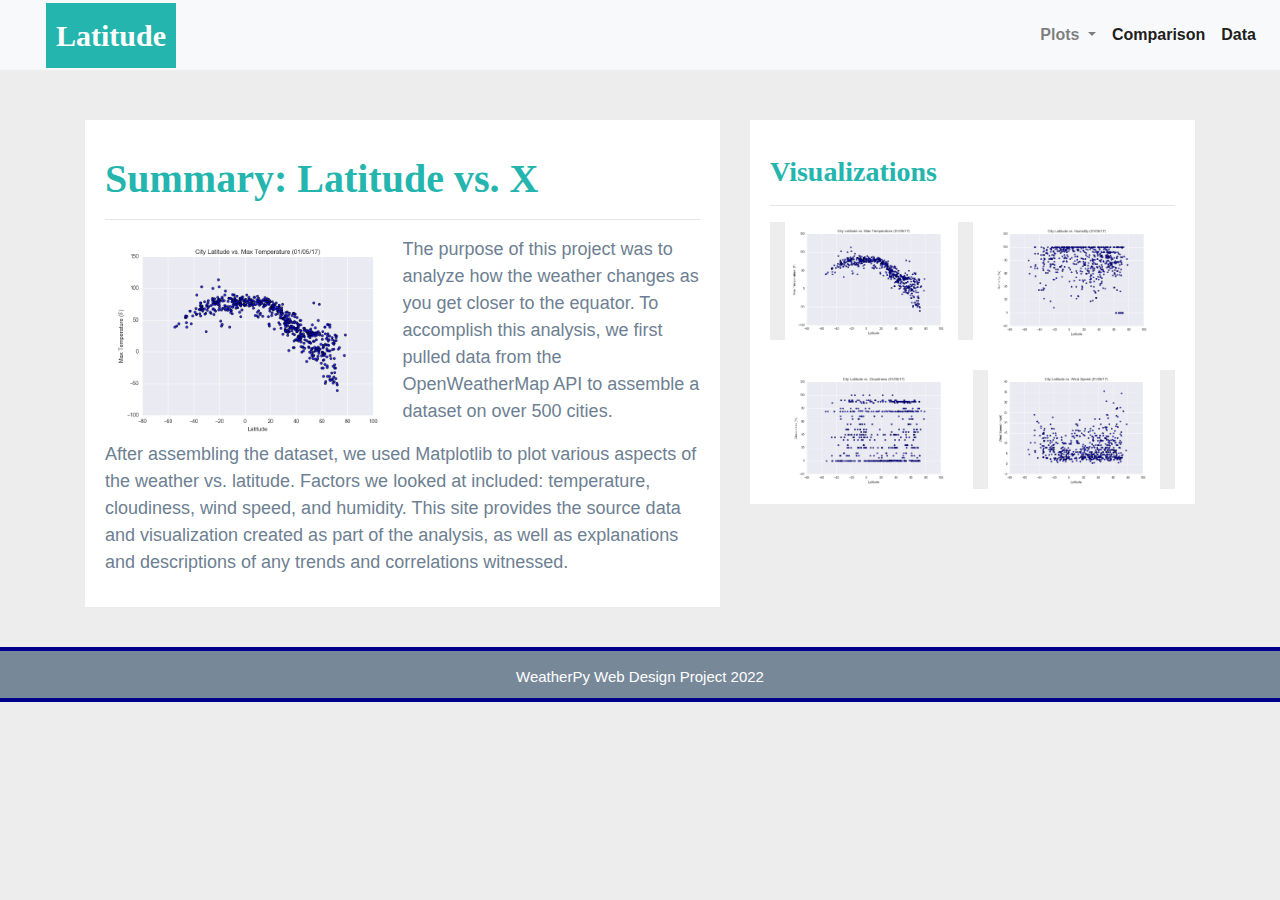
<file: index.html>
<!DOCTYPE html>
<html lang="en-us">

<head>
  <meta charset="UTF-8">
  <meta http-equiv="X-UA-Compatible" content="IE=edge">
  <title>Latitude Summary Landing page</title>

  <!-- To ensure proper rendering and touch zooming -->
  <meta name="viewport" content="width=device-width, initial-scale=1">
  <!-- Bootstrap CSS -->
  <link rel="stylesheet" href="https://stackpath.bootstrapcdn.com/bootstrap/4.5.2/css/bootstrap.min.css" integrity="sha384-JcKb8q3iqJ61gNV9KGb8thSsNjpSL0n8PARn9HuZOnIxN0hoP+VmmDGMN5t9UJ0Z" crossorigin="anonymous">
  <!-- stylesheet -->
  <link rel="stylesheet" type="text/css" medida="screen" href="style.css">
</head>

<body>
  <div class="navigation">
	<nav class="navbar navbar-expand-lg navbar-light bg-light">
      
        <a class="navbar-brand" href="#" style="background-color: #23B5AE;">Latitude</a>
		<button class="navbar-toggler" type="button" data-toggle="collapse" data-target="#navbarNavDropdown" aria-expanded="false" aria-controls="navbarDropDown" aria-label="Toggle navigation">
			<span class="navbar-toggler-icon"></span>
		</button> 
				
				<div class="collapse navbar-collapse " id="navbarNavDropdown">
					<ul class="navbar-nav ml-auto">
						<li class="nav-item dropdown">
							<a class="nav-link dropdown-toggle" href="#" id="navbarDropdownMenuLink" data-toggle="dropdown" aria-haspopup="true" aria-expanded="false">
								Plots
							</a>
							<div class="dropdown-menu" aria-labelledby="navbarDropdownMenuLink">
								<a class="dropdown-item" href="max_temperature.html">Max Temperature</a>
								<a class="dropdown-item" href="humidity.html">Humidity</a>
								<a class="dropdown-item" href="cloudiness.html">Cloudiness</a>
								<a class="dropdown-item" href="wind_speed.html">Wind Speed</a>
						   </div> 
						</li>

					    <li class="nav-item active">
							<a class="nav-link" href="comparison.html">Comparison</a>
					    </li>
					    <li class="nav-item active">
							<a class="nav-link" href="data.html">Data</a>
				   	    </li>
					</ul>
        		</div>
	
	</nav>
  </div>	
			
		<div class="container">	
			<div class="row">
				<div class="col-lg-7 col-md-12">
					<div class="box">
						<h1 class="title">Summary: Latitude vs. X</h1>
						<hr class="light">
						<img alt="Max Temperature Graph" src="assets/images/Fig1.png" class="visualization rounded float-left">
						<p>The purpose of this project was to analyze how the weather changes as you get closer to the equator. To accomplish this analysis, we first pulled data from the OpenWeatherMap API to assemble a dataset on over 500 cities.</p>
    					<p>After assembling the dataset, we used Matplotlib to plot various aspects of the weather vs. latitude. Factors we looked at included: temperature, cloudiness, wind speed, and humidity. This site provides the source data and visualization created as part of the analysis, as well as explanations and descriptions of any trends and correlations witnessed.</p>
					</div>
					
				</div>
				<div class="col-lg-5 col-md-12">
					<div class="box">
						<h3 class="title">Visualizations</h3>
						<hr class="light">
						<div class="container">
							<div class="row" style="padding-bottom: 30px;">
								<div class="col-6 temp">
                                    
									<a href="max_temperature.html"><img alt="Max Temperature Graph" src="assets/images/Fig1.png" class="image-fluid"></a>
                                    

								</div>
								
								<div class="col-6 humidity-wobble">
									<a href="humidity.html"><img alt="Humidity Graph" src="assets/images/Fig2.png" class="image-fluid"></a>
								</div>
								
							</div>
							<div class="row">
								<div class="col-6 humidity-wobble">
									<a href="cloudiness.html"><img alt="Cloudiness Graph" src="assets/images/Fig3.png" class="image-fluid"></a>
								</div>
								<div class="col-6 temp">
									<a href="wind_speed.html"><img alt="Wind Speed Graph" src="assets/images/Fig4.png" class="image-fluid"></a>
								</div>
							</div>
						</div>

					</div>
					
				</div>
			</div>
		</div>
	</div>
</div>

<footer>
  <div class="footer">WeatherPy Web Design Project 2022</div>
</footer>

<script
src="https://code.jquery.com/jquery-3.3.1.slim.min.js"
integrity="sha384-q8i/X+965DzO0rT7abK41JStQIAqVgRVzpbzo5smXKp4YfRvH+8abtTE1Pi6jizo"
crossorigin="anonymous"></script>

<script
src="https://cdnjs.cloudflare.com/ajax/libs/popper.js/1.14.7/umd/popper.min.js"
integrity="sha384-UO2eT0CpHqdSJQ6hJty5KVphtPhzWj9WO1clHTMGa3JDZwrnQq4sF86dIHNDz0W1"
crossorigin="anonymous"></script>

<script
src="https://stackpath.bootstrapcdn.com/bootstrap/4.3.1/js/bootstrap.min.js"
integrity="sha384-JjSmVgyd0p3pXB1rRibZUAYoIIy6OrQ6VrjIEaFf/nJGzIxFDsf4x0xIM+B07jRM"
crossorigin="anonymous"></script>

  
</body>

</html>
</file>
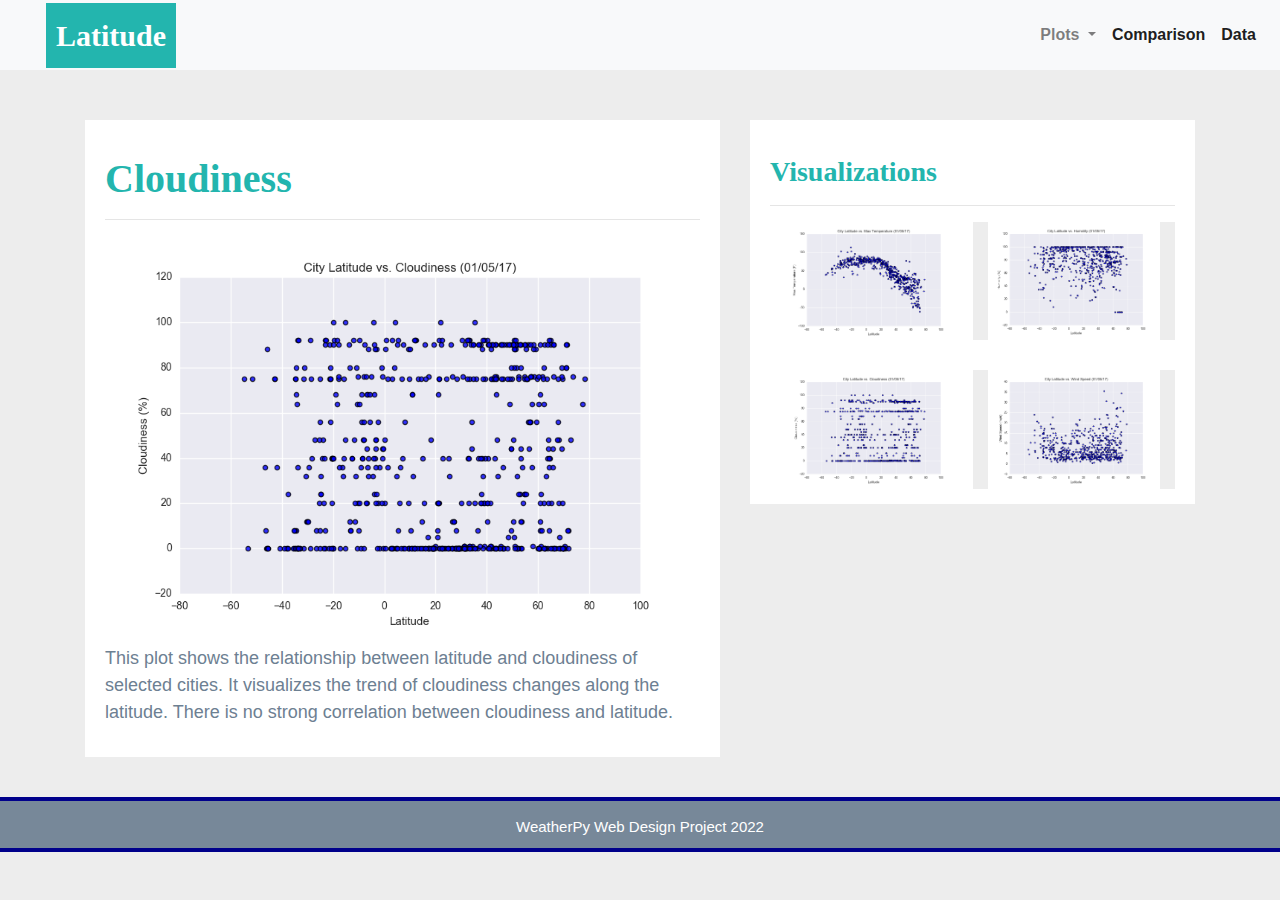
<file: cloudiness.html>
<!DOCTYPE html>
<html lang="en-us">

<head>
  <meta charset="UTF-8">
  <meta http-equiv="X-UA-Compatible" content="IE=edge">
  <title>Cloudiness</title>
  <!-- To ensure proper rendering and touch zooming -->
  <meta name="viewport" content="width=device-width, initial-scale=1">
  <!-- Bring in Bootstrap CSS -->
  <link rel="stylesheet" href="https://stackpath.bootstrapcdn.com/bootstrap/4.5.2/css/bootstrap.min.css" integrity="sha384-JcKb8q3iqJ61gNV9KGb8thSsNjpSL0n8PARn9HuZOnIxN0hoP+VmmDGMN5t9UJ0Z" crossorigin="anonymous">
  <!-- Bring in my stylesheet -->
  <link rel="stylesheet" type="text/css" media="screen" href="style.css">
</head>

<body>
  <div class="navigation">
		<nav class="navbar navbar-expand-lg navbar-light bg-light">
        <a class="navbar-brand" href="index.html" style="background-color: #23B5AE;">Latitude</a>
			<button class="navbar-toggler" type="button" data-toggle="collapse" data-target="#navbarNavDropdown" aria-expanded="false" aria-controls="navbarDropDown" aria-label="Toggle navigation">
				<span class="navbar-toggler-icon"></span>
			</button> 
				
				<div class="collapse navbar-collapse" id="navbarNavDropdown">
					<ul class="navbar-nav ml-auto">
						<li class="nav-item dropdown">
							 <a class="nav-link dropdown-toggle" href="#" id="navbarDropdownMenuLink" data-toggle="dropdown" aria-haspopup="true" aria-expanded="false">
								Plots
							</a>
							<div class="dropdown-menu" aria-labelledby="navbarDropdownMenuLink">
								<a class="dropdown-item" href="max_temperature.html">Max Temperature</a>
								<a class="dropdown-item" href="humidity.html">Humidity</a>
								<a class="dropdown-item" href="#">Cloudiness</a>
								<a class="dropdown-item" href="wind_speed.html">Wind Speed</a>
						   </div> 
						</li>

					    <li class="nav-item active">
							<a class="nav-link" href="comparison.html">Comparison</a>
					    </li>
					    <li class="nav-item active">
							<a class="nav-link" href="data.html">Data</a>
				   	    </li>
					</ul>
      			</div>
		</nav>
    </div>	
			
		<div class="container">	
			<div class="row">
				<div class="col-lg-7 col-md-12">
					<div class="box">
						<h1 class="title">Cloudiness</h1>
						<hr class="light">
						<img alt="Cloudiness Graph" src="assets/images/Fig3.png">
						<p>This plot shows the relationship between latitude and cloudiness of selected cities. It visualizes the trend of cloudiness changes along the latitude. There is no strong correlation between cloudiness and latitude.</p>
    				</div>
					
				</div>
				<div class="col-lg-5 col-md-12">
					<div class="box">
						<h3 class="title">Visualizations</h3>
						<hr class="light">
						<div class="container">
							<div class="row" style="padding-bottom: 30px;">
								<div class="col-6 humidity-wobble">
									<a href="max_temperature.html"><img alt="Max Temperature Graph" src="assets/images/Fig1.png" class="image-fluid"></a>
								</div>
								<div class="col-6 temp">
									<a href="humidity.html"><img alt="Humidity Graph" src="assets/images/Fig2.png" class="image-fluid"></a>
								</div>
							</div>
							<div class="row">
								<div class="col-6 humidity-wobble">
									<a href="#"><img alt="Cloudiness Graph" src="assets/images/Fig3.png" class="image-active"></a>
								</div>
								<div class="col-6 temp">
									<a href="wind_speed.html"><img alt="Wind Speed Graph" src="assets/images/Fig4.png" class="image-fluid"></a>
								</div>
							</div>
						</div>

					</div>
					
				</div>
			</div>
		</div>
	</div>
</div>

<footer>
	<div class="footer">WeatherPy Web Design Project 2022</div>
</footer>

<script
src="https://code.jquery.com/jquery-3.3.1.slim.min.js"
integrity="sha384-q8i/X+965DzO0rT7abK41JStQIAqVgRVzpbzo5smXKp4YfRvH+8abtTE1Pi6jizo"
crossorigin="anonymous"></script>

<script
src="https://cdnjs.cloudflare.com/ajax/libs/popper.js/1.14.7/umd/popper.min.js"
integrity="sha384-UO2eT0CpHqdSJQ6hJty5KVphtPhzWj9WO1clHTMGa3JDZwrnQq4sF86dIHNDz0W1"
crossorigin="anonymous"></script>

<script
src="https://stackpath.bootstrapcdn.com/bootstrap/4.3.1/js/bootstrap.min.js"
integrity="sha384-JjSmVgyd0p3pXB1rRibZUAYoIIy6OrQ6VrjIEaFf/nJGzIxFDsf4x0xIM+B07jRM"
crossorigin="anonymous"></script>

</body>

</html>
</file>
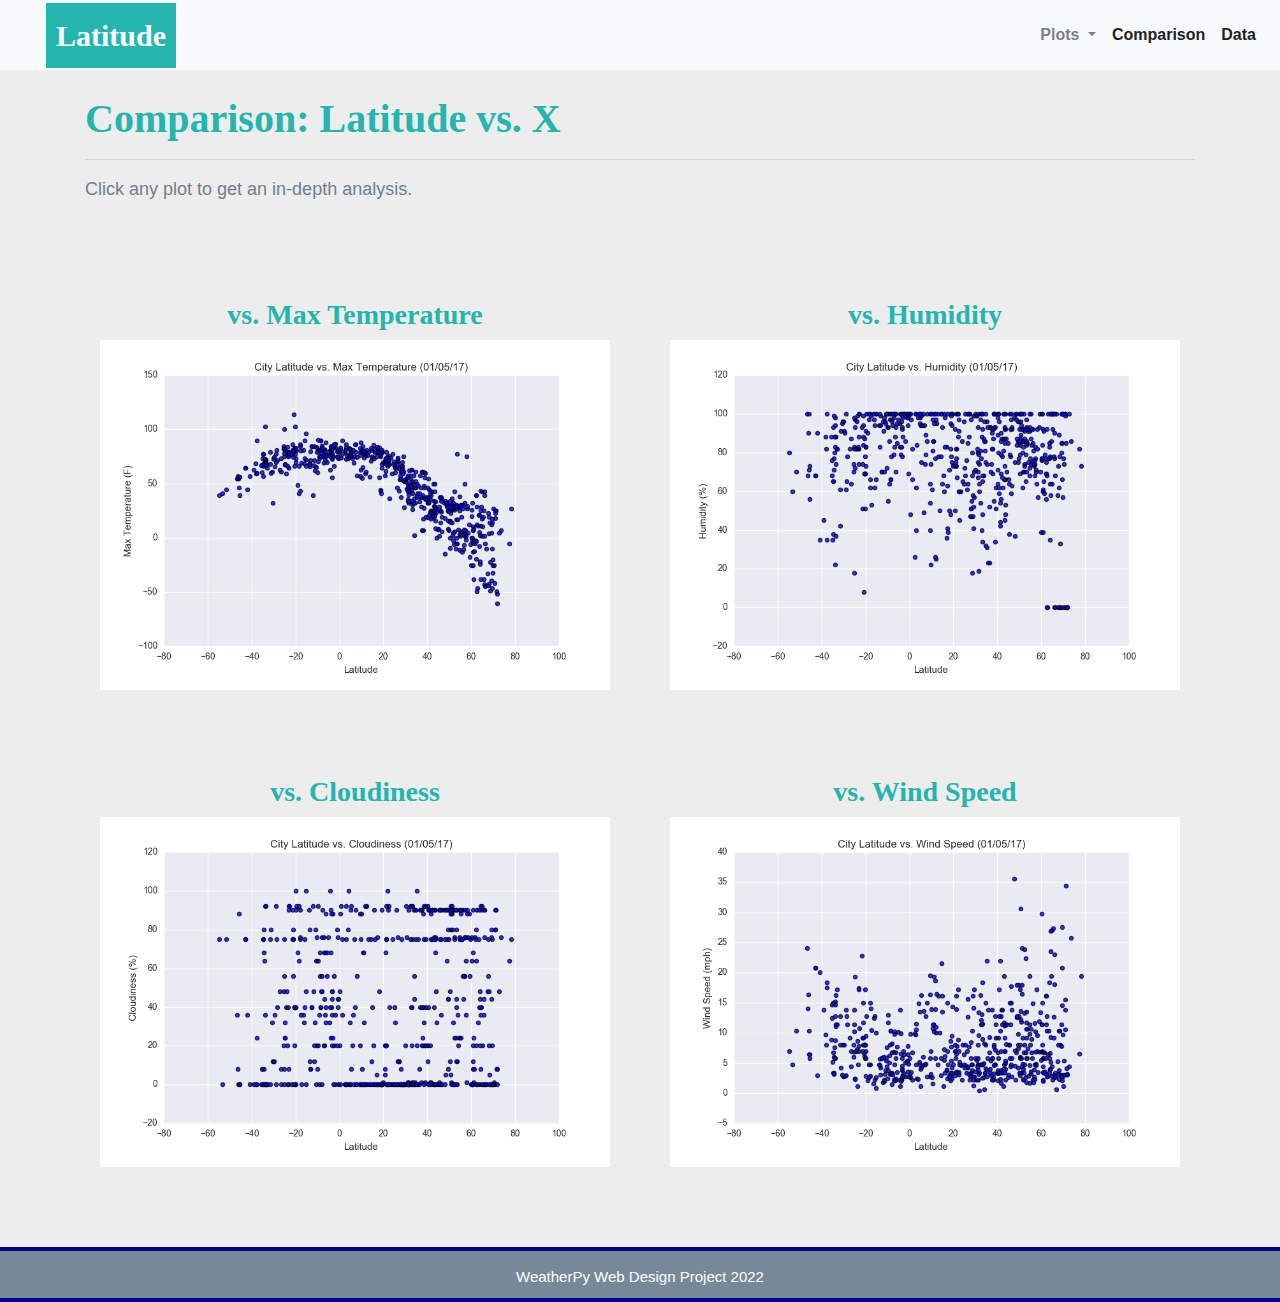
<file: comparison.html>
<!DOCTYPE html>
<html lang="en-us">

<head>
  <meta charset="UTF-8">
  <meta http-equiv="X-UA-Compatible" content="IE=edge">
  <title>Comparison</title>
  <!-- To ensure proper rendering and touch zooming -->
  <meta name="viewport" content="width=device-width, initial-scale=1">
  <!-- Bring in Bootstrap CSS -->
  <link rel="stylesheet" href="https://stackpath.bootstrapcdn.com/bootstrap/4.5.2/css/bootstrap.min.css" integrity="sha384-JcKb8q3iqJ61gNV9KGb8thSsNjpSL0n8PARn9HuZOnIxN0hoP+VmmDGMN5t9UJ0Z" crossorigin="anonymous">
  <!-- Bring in my stylesheet -->
  <link rel="stylesheet" type="text/css" media="screen" href="style.css">
</head>

<body>
  <div class="navigation">
		<nav class="navbar navbar-expand-lg navbar-light bg-light">
        <a class="navbar-brand" href="index.html" style="background-color: #23B5AE;">Latitude</a>
				<button class="navbar-toggler" type="button" data-toggle="collapse" data-target="#navbarNavDropdown" aria-expanded="false" aria-controls="navbarDropDown" aria-label="Toggle navigation">
					<span class="navbar-toggler-icon"></span>
				</button> 
				
				<div class="collapse navbar-collapse" id="navbarNavDropdown">
					<ul class="navbar-nav ml-auto">
						<li class="nav-item dropdown">
							 <a class="nav-link dropdown-toggle" href="#" id="navbarDropdownMenuLink" data-toggle="dropdown" aria-haspopup="true" aria-expanded="false">
								Plots
							</a>
							<div class="dropdown-menu" aria-labelledby="navbarDropdownMenuLink">
								<a class="dropdown-item" href="max_temperature.html">Max Temperature</a>
								<a class="dropdown-item" href="humidity.html">Humidity</a>
								<a class="dropdown-item" href="cloudiness.html">Cloudiness</a>
								<a class="dropdown-item" href="wind_speed.html">Wind Speed</a>
						   </div> 
						</li>

					    <li class="nav-item active">
							<a class="nav-link" href="#">Comparison</a>
					    </li>
					    <li class="nav-item active">
							<a class="nav-link" href="data.html">Data</a>
				   	    </li>
					</ul>
        </div>
      
		</nav>
    </div>	
			
    <div class="container" style="padding-bottom: 50px;">
      <h1 class="title">Comparison: Latitude vs. X</h1>
      <hr class="light">
      <p>Click any plot to get an in-depth analysis.</p>
      <br>
      <div class="row">
          <div class="col-lg-6 mini" style="padding: 30px;">
            <h3 class="title" style="text-align: center">vs. Max Temperature</h3>
            <a href="max_temperature.html">
                <img alt="Max Temperature Graph" src="assets/images/Fig1.png" class="image-fluid">
            </a>
          </div>
          <div class="col-lg-6 temp" style="padding: 30px;">
            <h3 class="title" style="text-align: center">vs. Humidity</h3>
            <a href="humidity.html">
                <img alt="Humidity Graph" src="assets/images/Fig2.png" class="image-fluid">
            </a>
          </div>
        </div>
    
        <div class="row">
          <div class="col-lg-6 temp" style="padding: 30px;">
            <h3 class="title" style="text-align: center">vs. Cloudiness</h3>
            <a href="cloudiness.html">
                <img alt="Cloudiness Graph" src="assets/images/Fig3.png" class="image-fluid">
            </a>
    
          </div>
          <div class="col-lg-6 mini" style="padding: 30px;">
            <h3 class="title" style="text-align: center">vs. Wind Speed</h3>
            <a href="wind_speed.html">
                <img alt="Wind Speed Graph" src="assets/images/Fig4.png" class="image-fluid">
            </a>
          </div>
        </div>
      </div>
	</div>
</div>

<footer>
  <div class="footer">WeatherPy Web Design Project 2022</div>
</footer>

<script
src="https://code.jquery.com/jquery-3.3.1.slim.min.js"
integrity="sha384-q8i/X+965DzO0rT7abK41JStQIAqVgRVzpbzo5smXKp4YfRvH+8abtTE1Pi6jizo"
crossorigin="anonymous"></script>

<script
src="https://cdnjs.cloudflare.com/ajax/libs/popper.js/1.14.7/umd/popper.min.js"
integrity="sha384-UO2eT0CpHqdSJQ6hJty5KVphtPhzWj9WO1clHTMGa3JDZwrnQq4sF86dIHNDz0W1"
crossorigin="anonymous"></script>

<script
src="https://stackpath.bootstrapcdn.com/bootstrap/4.3.1/js/bootstrap.min.js"
integrity="sha384-JjSmVgyd0p3pXB1rRibZUAYoIIy6OrQ6VrjIEaFf/nJGzIxFDsf4x0xIM+B07jRM"
crossorigin="anonymous"></script>

  
</body>

</html>
</file>
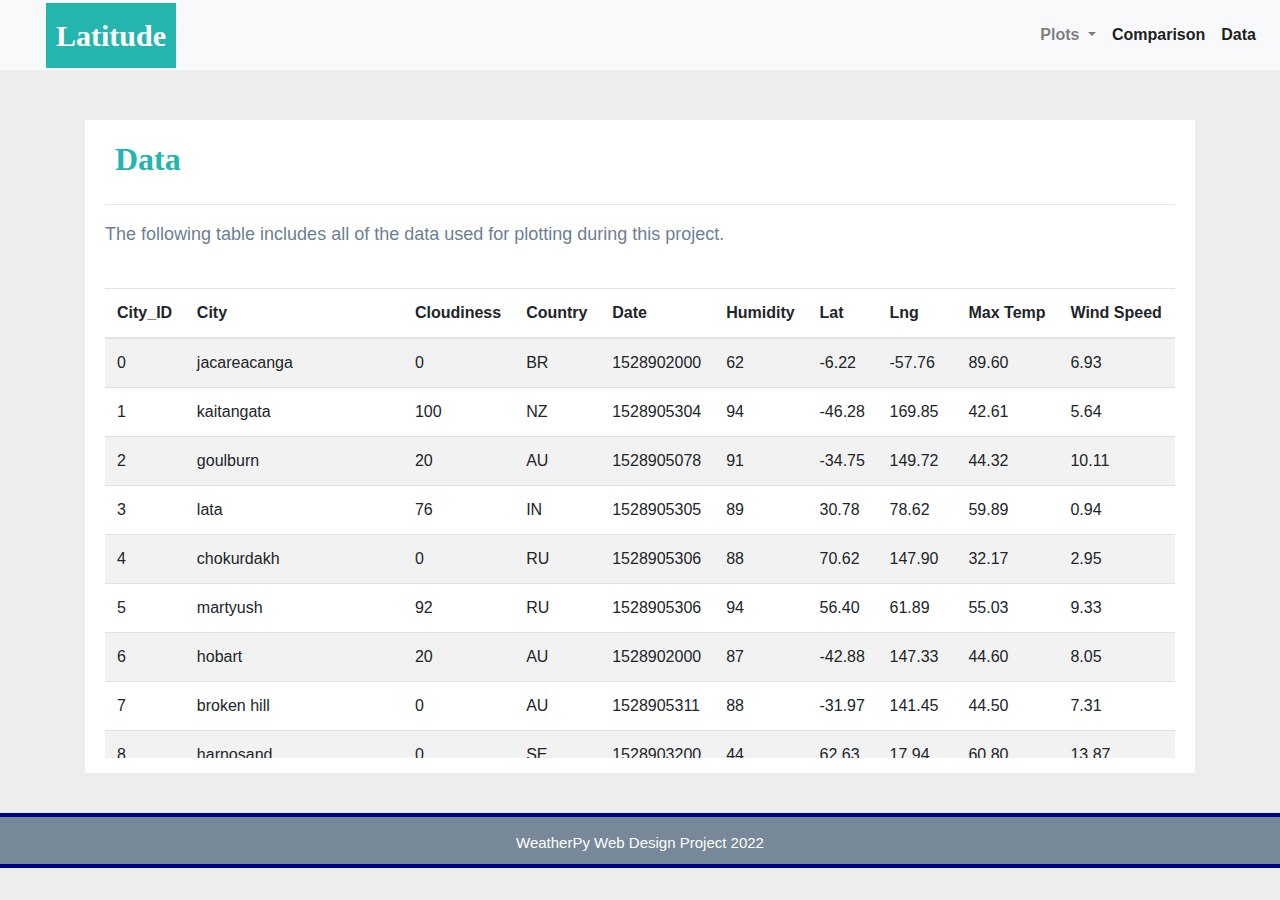
<file: data.html>
<!DOCTYPE html>
<html lang="en-us">

<head>
  <meta charset="UTF-8">
  <meta http-equiv="X-UA-Compatible" content="IE=edge">
  <title> Data </title>
  <!-- To ensure proper rendering and touch zooming -->
  <meta name="viewport" content="width=device-width, initial-scale=1">
  <!-- Bring in Bootstrap CSS -->
  <link rel="stylesheet" href="https://stackpath.bootstrapcdn.com/bootstrap/4.5.2/css/bootstrap.min.css" integrity="sha384-JcKb8q3iqJ61gNV9KGb8thSsNjpSL0n8PARn9HuZOnIxN0hoP+VmmDGMN5t9UJ0Z" crossorigin="anonymous">
  <!-- Bring in my stylesheet -->
  <link rel="stylesheet" type="text/css" media="screen" href="style.css">
</head>

<body>
  <div class="navigation">
		<nav class="navbar navbar-expand-lg navbar-light bg-light">
     
        <a class="navbar-brand" href="index.html" style="background-color: #23B5AE;">Latitude</a>
				<button class="navbar-toggler" type="button" data-toggle="collapse" data-target="#navbarNavDropdown" aria-expanded="false" aria-controls="navbarDropDown" aria-label="Toggle navigation">
					<span class="navbar-toggler-icon"></span>
				</button> 
				
				<div class="collapse navbar-collapse" id="navbarNavDropdown">
					<ul class="navbar-nav ml-auto">
						<li class="nav-item dropdown">
							 <a class="nav-link dropdown-toggle" href="#" id="navbarDropdownMenuLink" data-toggle="dropdown" aria-haspopup="true" aria-expanded="false">
								Plots
							</a>
							<div class="dropdown-menu" aria-labelledby="navbarDropdownMenuLink">
								<a class="dropdown-item" href="max_temperature.html">Max Temperature</a>
								<a class="dropdown-item" href="humidity.html">Humidity</a>
								<a class="dropdown-item" href="cloudiness.html">Cloudiness</a>
								<a class="dropdown-item" href="wind_speed.html">Wind Speed</a>
						   </div> 
						</li>

					    <li class="nav-item active">
							<a class="nav-link" href="comparison.html">Comparison</a>
					    </li>
					    <li class="nav-item active">
							<a class="nav-link" href="#">Data</a>
				   	    </li>
					</ul>
        </div>
      
		</nav>
  </div>
<!-- Content Section-->
<div class="container">
  <div class="box">
    <h2 class="title" style="padding: 10px;">Data</h2>
    <hr class="light">
    <p>The following table includes all of the data used for plotting during this project.</p>
    <br>
    <div class="table-responsive" style="overflow-x:auto; overflow-y:auto; max-height:470px; max-width: auto;">
      <table class="table table-striped" style="border-top: none;">
        <thead>
          <tr>
            <th>City_ID</th>
            <th>City</th>
            <th>Cloudiness</th>
            <th>Country</th>
            <th>Date</th>
            <th>Humidity</th>
            <th>Lat</th>
            <th>Lng</th>
            <th>Max Temp</th>
            <th>Wind Speed</th>
          </tr>
        </thead>
        <tbody>
          <tr>
            <td>0</td>
            <td>jacareacanga</td>
            <td>0</td>
            <td>BR</td>
            <td>1528902000</td>
            <td>62</td>
            <td>-6.22</td>
            <td>-57.76</td>
            <td>89.60</td>
            <td>6.93</td>
          </tr>
          <tr>
            <td>1</td>
            <td>kaitangata</td>
            <td>100</td>
            <td>NZ</td>
            <td>1528905304</td>
            <td>94</td>
            <td>-46.28</td>
            <td>169.85</td>
            <td>42.61</td>
            <td>5.64</td>
          </tr>
          <tr>
            <td>2</td>
            <td>goulburn</td>
            <td>20</td>
            <td>AU</td>
            <td>1528905078</td>
            <td>91</td>
            <td>-34.75</td>
            <td>149.72</td>
            <td>44.32</td>
            <td>10.11</td>
          </tr>
          <tr>
            <td>3</td>
            <td>lata</td>
            <td>76</td>
            <td>IN</td>
            <td>1528905305</td>
            <td>89</td>
            <td>30.78</td>
            <td>78.62</td>
            <td>59.89</td>
            <td>0.94</td>
          </tr>
          <tr>
            <td>4</td>
            <td>chokurdakh</td>
            <td>0</td>
            <td>RU</td>
            <td>1528905306</td>
            <td>88</td>
            <td>70.62</td>
            <td>147.90</td>
            <td>32.17</td>
            <td>2.95</td>
          </tr>
          <tr>
            <td>5</td>
            <td>martyush</td>
            <td>92</td>
            <td>RU</td>
            <td>1528905306</td>
            <td>94</td>
            <td>56.40</td>
            <td>61.89</td>
            <td>55.03</td>
            <td>9.33</td>
          </tr>
          <tr>
            <td>6</td>
            <td>hobart</td>
            <td>20</td>
            <td>AU</td>
            <td>1528902000</td>
            <td>87</td>
            <td>-42.88</td>
            <td>147.33</td>
            <td>44.60</td>
            <td>8.05</td>
          </tr>
          <tr>
            <td>7</td>
            <td>broken hill</td>
            <td>0</td>
            <td>AU</td>
            <td>1528905311</td>
            <td>88</td>
            <td>-31.97</td>
            <td>141.45</td>
            <td>44.50</td>
            <td>7.31</td>
          </tr>
          <tr>
            <td>8</td>
            <td>harnosand</td>
            <td>0</td>
            <td>SE</td>
            <td>1528903200</td>
            <td>44</td>
            <td>62.63</td>
            <td>17.94</td>
            <td>60.80</td>
            <td>13.87</td>
          </tr>
          <tr>
            <td>9</td>
            <td>tuatapere</td>
            <td>0</td>
            <td>NZ</td>
            <td>1528905312</td>
            <td>100</td>
            <td>-46.13</td>
            <td>167.69</td>
            <td>38.92</td>
            <td>3.40</td>
          </tr>
          <tr>
            <td>10</td>
            <td>puerto ayora</td>
            <td>90</td>
            <td>EC</td>
            <td>1528902000</td>
            <td>69</td>
            <td>-0.74</td>
            <td>-90.35</td>
            <td>77.00</td>
            <td>13.87</td>
          </tr>
          <tr>
            <td>11</td>
            <td>havre-saint-pierre</td>
            <td>75</td>
            <td>CA</td>
            <td>1528902000</td>
            <td>58</td>
            <td>50.23</td>
            <td>-63.60</td>
            <td>53.60</td>
            <td>19.46</td>
          </tr>
          <tr>
            <td>12</td>
            <td>punta arenas</td>
            <td>0</td>
            <td>CL</td>
            <td>1528902000</td>
            <td>100</td>
            <td>-53.16</td>
            <td>-70.91</td>
            <td>35.60</td>
            <td>9.17</td>
          </tr>
          <tr>
            <td>13</td>
            <td>tasiilaq</td>
            <td>75</td>
            <td>GL</td>
            <td>1528901400</td>
            <td>60</td>
            <td>65.61</td>
            <td>-37.64</td>
            <td>39.20</td>
            <td>2.24</td>
          </tr>
          <tr>
            <td>14</td>
            <td>chapais</td>
            <td>40</td>
            <td>CA</td>
            <td>1528902000</td>
            <td>38</td>
            <td>49.78</td>
            <td>-74.86</td>
            <td>59.00</td>
            <td>10.29</td>
          </tr>
          <tr>
            <td>15</td>
            <td>avarua</td>
            <td>40</td>
            <td>CK</td>
            <td>1528902000</td>
            <td>56</td>
            <td>-21.21</td>
            <td>-159.78</td>
            <td>73.40</td>
            <td>10.29</td>
          </tr>
          <tr>
            <td>16</td>
            <td>hofn</td>
            <td>75</td>
            <td>IS</td>
            <td>1528902000</td>
            <td>87</td>
            <td>64.25</td>
            <td>-15.21</td>
            <td>51.80</td>
            <td>8.05</td>
          </tr>
          <tr>
            <td>17</td>
            <td>yukamenskoye</td>
            <td>92</td>
            <td>RU</td>
            <td>1528905315</td>
            <td>98</td>
            <td>57.89</td>
            <td>52.24</td>
            <td>56.65</td>
            <td>10.22</td>
          </tr>
          <tr>
            <td>18</td>
            <td>khandbari</td>
            <td>80</td>
            <td>NP</td>
            <td>1528905315</td>
            <td>67</td>
            <td>27.38</td>
            <td>87.21</td>
            <td>44.59</td>
            <td>1.39</td>
          </tr>
          <tr>
            <td>19</td>
            <td>bethel</td>
            <td>1</td>
            <td>US</td>
            <td>1528901580</td>
            <td>93</td>
            <td>60.79</td>
            <td>-161.76</td>
            <td>44.60</td>
            <td>8.05</td>
          </tr>
          <tr>
            <td>20</td>
            <td>ushuaia</td>
            <td>75</td>
            <td>AR</td>
            <td>1528902000</td>
            <td>64</td>
            <td>-54.81</td>
            <td>-68.31</td>
            <td>41.00</td>
            <td>3.36</td>
          </tr>
          <tr>
            <td>21</td>
            <td>east london</td>
            <td>0</td>
            <td>ZA</td>
            <td>1528902000</td>
            <td>37</td>
            <td>-33.02</td>
            <td>27.91</td>
            <td>69.80</td>
            <td>5.82</td>
          </tr>
          <tr>
            <td>22</td>
            <td>bluff</td>
            <td>76</td>
            <td>AU</td>
            <td>1528905321</td>
            <td>76</td>
            <td>-23.58</td>
            <td>149.07</td>
            <td>61.96</td>
            <td>4.74</td>
          </tr>
          <tr>
            <td>23</td>
            <td>mount isa</td>
            <td>75</td>
            <td>AU</td>
            <td>1528902000</td>
            <td>100</td>
            <td>-20.73</td>
            <td>139.49</td>
            <td>64.40</td>
            <td>3.29</td>
          </tr>
          <tr>
            <td>24</td>
            <td>pevek</td>
            <td>0</td>
            <td>RU</td>
            <td>1528905321</td>
            <td>71</td>
            <td>69.70</td>
            <td>170.27</td>
            <td>36.94</td>
            <td>6.98</td>
          </tr>
          <tr>
            <td>25</td>
            <td>gao</td>
            <td>24</td>
            <td>ML</td>
            <td>1528905321</td>
            <td>16</td>
            <td>16.28</td>
            <td>-0.04</td>
            <td>110.02</td>
            <td>4.97</td>
          </tr>
          <tr>
            <td>26</td>
            <td>cabo san lucas</td>
            <td>75</td>
            <td>MX</td>
            <td>1528901160</td>
            <td>74</td>
            <td>22.89</td>
            <td>-109.91</td>
            <td>84.20</td>
            <td>10.29</td>
          </tr>
          <tr>
            <td>27</td>
            <td>sao filipe</td>
            <td>0</td>
            <td>CV</td>
            <td>1528905323</td>
            <td>88</td>
            <td>14.90</td>
            <td>-24.50</td>
            <td>75.73</td>
            <td>13.02</td>
          </tr>
          <tr>
            <td>28</td>
            <td>tiksi</td>
            <td>44</td>
            <td>RU</td>
            <td>1528905298</td>
            <td>58</td>
            <td>71.64</td>
            <td>128.87</td>
            <td>57.73</td>
            <td>10.11</td>
          </tr>
          <tr>
            <td>29</td>
            <td>busselton</td>
            <td>92</td>
            <td>AU</td>
            <td>1528905323</td>
            <td>100</td>
            <td>-33.64</td>
            <td>115.35</td>
            <td>60.43</td>
            <td>10.56</td>
          </tr>
          <tr>
            <td>30</td>
            <td>alofi</td>
            <td>76</td>
            <td>NU</td>
            <td>1528902000</td>
            <td>88</td>
            <td>-19.06</td>
            <td>-169.92</td>
            <td>71.60</td>
            <td>3.36</td>
          </tr>
          <tr>
            <td>31</td>
            <td>ola</td>
            <td>75</td>
            <td>RU</td>
            <td>1528902000</td>
            <td>100</td>
            <td>59.58</td>
            <td>151.30</td>
            <td>42.80</td>
            <td>7.76</td>
          </tr>
          <tr>
            <td>32</td>
            <td>atar</td>
            <td>20</td>
            <td>MR</td>
            <td>1528902000</td>
            <td>19</td>
            <td>20.52</td>
            <td>-13.05</td>
            <td>91.40</td>
            <td>9.17</td>
          </tr>
          <tr>
            <td>33</td>
            <td>rikitea</td>
            <td>0</td>
            <td>PF</td>
            <td>1528905325</td>
            <td>100</td>
            <td>-23.12</td>
            <td>-134.97</td>
            <td>73.57</td>
            <td>8.66</td>
          </tr>
          <tr>
            <td>34</td>
            <td>hermanus</td>
            <td>0</td>
            <td>ZA</td>
            <td>1528905325</td>
            <td>24</td>
            <td>-34.42</td>
            <td>19.24</td>
            <td>77.17</td>
            <td>8.66</td>
          </tr>
          <tr>
            <td>35</td>
            <td>ponta delgada</td>
            <td>75</td>
            <td>PT</td>
            <td>1528903800</td>
            <td>88</td>
            <td>37.73</td>
            <td>-25.67</td>
            <td>71.60</td>
            <td>12.75</td>
          </tr>
          <tr>
            <td>36</td>
            <td>bambari</td>
            <td>24</td>
            <td>CF</td>
            <td>1528905326</td>
            <td>84</td>
            <td>5.77</td>
            <td>20.68</td>
            <td>81.85</td>
            <td>7.65</td>
          </tr>
          <tr>
            <td>37</td>
            <td>cap malheureux</td>
            <td>75</td>
            <td>MU</td>
            <td>1528902000</td>
            <td>69</td>
            <td>-19.98</td>
            <td>57.61</td>
            <td>75.20</td>
            <td>14.99</td>
          </tr>
          <tr>
            <td>38</td>
            <td>puerto escondido</td>
            <td>75</td>
            <td>MX</td>
            <td>1528901100</td>
            <td>65</td>
            <td>15.86</td>
            <td>-97.07</td>
            <td>80.60</td>
            <td>3.36</td>
          </tr>
          <tr>
            <td>39</td>
            <td>qaanaaq</td>
            <td>32</td>
            <td>GL</td>
            <td>1528905330</td>
            <td>100</td>
            <td>77.48</td>
            <td>-69.36</td>
            <td>31.45</td>
            <td>6.31</td>
          </tr>
          <tr>
            <td>40</td>
            <td>new norfolk</td>
            <td>20</td>
            <td>AU</td>
            <td>1528902000</td>
            <td>87</td>
            <td>-42.78</td>
            <td>147.06</td>
            <td>44.60</td>
            <td>8.05</td>
          </tr>
          <tr>
            <td>41</td>
            <td>najran</td>
            <td>40</td>
            <td>SA</td>
            <td>1528902000</td>
            <td>13</td>
            <td>17.54</td>
            <td>44.22</td>
            <td>98.60</td>
            <td>11.41</td>
          </tr>
          <tr>
            <td>42</td>
            <td>isla mujeres</td>
            <td>90</td>
            <td>MX</td>
            <td>1528904340</td>
            <td>100</td>
            <td>21.23</td>
            <td>-86.73</td>
            <td>75.20</td>
            <td>16.11</td>
          </tr>
          <tr>
            <td>43</td>
            <td>mar del plata</td>
            <td>0</td>
            <td>AR</td>
            <td>1528905297</td>
            <td>100</td>
            <td>-46.43</td>
            <td>-67.52</td>
            <td>32.53</td>
            <td>7.31</td>
          </tr>
          <tr>
            <td>44</td>
            <td>provideniya</td>
            <td>0</td>
            <td>RU</td>
            <td>1528905332</td>
            <td>91</td>
            <td>64.42</td>
            <td>-173.23</td>
            <td>40.63</td>
            <td>10.78</td>
          </tr>
          <tr>
            <td>45</td>
            <td>jamestown</td>
            <td>12</td>
            <td>AU</td>
            <td>1528905333</td>
            <td>88</td>
            <td>-33.21</td>
            <td>138.60</td>
            <td>43.15</td>
            <td>10.89</td>
          </tr>
          <tr>
            <td>46</td>
            <td>medicine hat</td>
            <td>20</td>
            <td>CA</td>
            <td>1528902000</td>
            <td>34</td>
            <td>50.04</td>
            <td>-110.68</td>
            <td>66.20</td>
            <td>14.99</td>
          </tr>
          <tr>
            <td>47</td>
            <td>katsuura</td>
            <td>8</td>
            <td>JP</td>
            <td>1528905334</td>
            <td>88</td>
            <td>33.93</td>
            <td>134.50</td>
            <td>62.05</td>
            <td>7.54</td>
          </tr>
          <tr>
            <td>48</td>
            <td>aklavik</td>
            <td>20</td>
            <td>CA</td>
            <td>1528902000</td>
            <td>53</td>
            <td>68.22</td>
            <td>-135.01</td>
            <td>51.80</td>
            <td>11.41</td>
          </tr>
          <tr>
            <td>49</td>
            <td>tuktoyaktuk</td>
            <td>20</td>
            <td>CA</td>
            <td>1528902000</td>
            <td>61</td>
            <td>69.44</td>
            <td>-133.03</td>
            <td>46.40</td>
            <td>6.93</td>
          </tr>
          <tr>
            <td>50</td>
            <td>kapaa</td>
            <td>90</td>
            <td>US</td>
            <td>1528901760</td>
            <td>88</td>
            <td>22.08</td>
            <td>-159.32</td>
            <td>75.20</td>
            <td>14.99</td>
          </tr>
          <tr>
            <td>51</td>
            <td>mildura</td>
            <td>0</td>
            <td>AU</td>
            <td>1528905300</td>
            <td>92</td>
            <td>-34.18</td>
            <td>142.16</td>
            <td>45.67</td>
            <td>9.66</td>
          </tr>
          <tr>
            <td>52</td>
            <td>souillac</td>
            <td>75</td>
            <td>FR</td>
            <td>1528903800</td>
            <td>49</td>
            <td>45.60</td>
            <td>-0.60</td>
            <td>73.40</td>
            <td>10.29</td>
          </tr>
          <tr>
            <td>53</td>
            <td>lorengau</td>
            <td>100</td>
            <td>PG</td>
            <td>1528905336</td>
            <td>100</td>
            <td>-2.02</td>
            <td>147.27</td>
            <td>80.59</td>
            <td>3.85</td>
          </tr>
          <tr>
            <td>54</td>
            <td>praia</td>
            <td>20</td>
            <td>BR</td>
            <td>1528902000</td>
            <td>47</td>
            <td>-20.25</td>
            <td>-43.81</td>
            <td>82.40</td>
            <td>3.36</td>
          </tr>
          <tr>
            <td>55</td>
            <td>port alfred</td>
            <td>0</td>
            <td>ZA</td>
            <td>1528905338</td>
            <td>50</td>
            <td>-33.59</td>
            <td>26.89</td>
            <td>76.54</td>
            <td>7.20</td>
          </tr>
          <tr>
            <td>56</td>
            <td>barranca</td>
            <td>0</td>
            <td>PE</td>
            <td>1528905339</td>
            <td>98</td>
            <td>-10.75</td>
            <td>-77.76</td>
            <td>61.87</td>
            <td>9.89</td>
          </tr>
          <tr>
            <td>57</td>
            <td>nome</td>
            <td>40</td>
            <td>US</td>
            <td>1528902900</td>
            <td>70</td>
            <td>30.04</td>
            <td>-94.42</td>
            <td>87.80</td>
            <td>3.36</td>
          </tr>
          <tr>
            <td>58</td>
            <td>matay</td>
            <td>0</td>
            <td>EG</td>
            <td>1528905339</td>
            <td>23</td>
            <td>28.42</td>
            <td>30.79</td>
            <td>97.69</td>
            <td>6.98</td>
          </tr>
          <tr>
            <td>59</td>
            <td>saskylakh</td>
            <td>48</td>
            <td>RU</td>
            <td>1528905339</td>
            <td>55</td>
            <td>71.97</td>
            <td>114.09</td>
            <td>59.53</td>
            <td>5.86</td>
          </tr>
          <tr>
            <td>60</td>
            <td>itarema</td>
            <td>0</td>
            <td>BR</td>
            <td>1528905340</td>
            <td>61</td>
            <td>-2.92</td>
            <td>-39.92</td>
            <td>88.33</td>
            <td>12.57</td>
          </tr>
          <tr>
            <td>61</td>
            <td>butaritari</td>
            <td>56</td>
            <td>KI</td>
            <td>1528905340</td>
            <td>100</td>
            <td>3.07</td>
            <td>172.79</td>
            <td>81.13</td>
            <td>7.31</td>
          </tr>
          <tr>
            <td>62</td>
            <td>peniche</td>
            <td>20</td>
            <td>PT</td>
            <td>1528903800</td>
            <td>64</td>
            <td>39.36</td>
            <td>-9.38</td>
            <td>75.20</td>
            <td>12.75</td>
          </tr>
          <tr>
            <td>63</td>
            <td>beloha</td>
            <td>0</td>
            <td>MG</td>
            <td>1528905340</td>
            <td>57</td>
            <td>-25.17</td>
            <td>45.06</td>
            <td>71.95</td>
            <td>16.37</td>
          </tr>
          <tr>
            <td>64</td>
            <td>anadyr</td>
            <td>0</td>
            <td>RU</td>
            <td>1528902000</td>
            <td>57</td>
            <td>64.73</td>
            <td>177.51</td>
            <td>48.20</td>
            <td>4.47</td>
          </tr>
          <tr>
            <td>65</td>
            <td>luderitz</td>
            <td>12</td>
            <td>NaN</td>
            <td>1528905342</td>
            <td>64</td>
            <td>-26.65</td>
            <td>15.16</td>
            <td>64.03</td>
            <td>17.38</td>
          </tr>
          <tr>
            <td>66</td>
            <td>rochester</td>
            <td>1</td>
            <td>US</td>
            <td>1528902960</td>
            <td>37</td>
            <td>44.02</td>
            <td>-92.46</td>
            <td>73.40</td>
            <td>6.93</td>
          </tr>
          <tr>
            <td>67</td>
            <td>bosaso</td>
            <td>0</td>
            <td>SO</td>
            <td>1528905347</td>
            <td>86</td>
            <td>11.28</td>
            <td>49.18</td>
            <td>89.77</td>
            <td>3.96</td>
          </tr>
          <tr>
            <td>68</td>
            <td>faanui</td>
            <td>0</td>
            <td>PF</td>
            <td>1528905347</td>
            <td>100</td>
            <td>-16.48</td>
            <td>-151.75</td>
            <td>79.96</td>
            <td>11.79</td>
          </tr>
          <tr>
            <td>69</td>
            <td>grindavik</td>
            <td>75</td>
            <td>IS</td>
            <td>1528902000</td>
            <td>70</td>
            <td>63.84</td>
            <td>-22.43</td>
            <td>48.20</td>
            <td>5.82</td>
          </tr>
          <tr>
            <td>70</td>
            <td>margate</td>
            <td>20</td>
            <td>AU</td>
            <td>1528902000</td>
            <td>87</td>
            <td>-43.03</td>
            <td>147.26</td>
            <td>44.60</td>
            <td>8.05</td>
          </tr>
          <tr>
            <td>71</td>
            <td>marsh harbour</td>
            <td>88</td>
            <td>BS</td>
            <td>1528905349</td>
            <td>95</td>
            <td>26.54</td>
            <td>-77.06</td>
            <td>82.39</td>
            <td>10.00</td>
          </tr>
          <tr>
            <td>72</td>
            <td>comodoro rivadavia</td>
            <td>40</td>
            <td>AR</td>
            <td>1528902000</td>
            <td>60</td>
            <td>-45.87</td>
            <td>-67.48</td>
            <td>42.80</td>
            <td>9.17</td>
          </tr>
          <tr>
            <td>73</td>
            <td>upernavik</td>
            <td>92</td>
            <td>GL</td>
            <td>1528905350</td>
            <td>100</td>
            <td>72.79</td>
            <td>-56.15</td>
            <td>29.29</td>
            <td>3.74</td>
          </tr>
          <tr>
            <td>74</td>
            <td>uige</td>
            <td>0</td>
            <td>AO</td>
            <td>1528905350</td>
            <td>29</td>
            <td>-7.61</td>
            <td>15.06</td>
            <td>86.80</td>
            <td>3.18</td>
          </tr>
          <tr>
            <td>75</td>
            <td>bredasdorp</td>
            <td>0</td>
            <td>ZA</td>
            <td>1528902000</td>
            <td>23</td>
            <td>-34.53</td>
            <td>20.04</td>
            <td>82.40</td>
            <td>5.82</td>
          </tr>
          <tr>
            <td>76</td>
            <td>bodden town</td>
            <td>40</td>
            <td>KY</td>
            <td>1528902000</td>
            <td>78</td>
            <td>19.28</td>
            <td>-81.25</td>
            <td>80.60</td>
            <td>16.11</td>
          </tr>
          <tr>
            <td>77</td>
            <td>guerrero negro</td>
            <td>44</td>
            <td>MX</td>
            <td>1528905350</td>
            <td>88</td>
            <td>27.97</td>
            <td>-114.04</td>
            <td>63.85</td>
            <td>3.74</td>
          </tr>
          <tr>
            <td>78</td>
            <td>bilma</td>
            <td>0</td>
            <td>NE</td>
            <td>1528905351</td>
            <td>12</td>
            <td>18.69</td>
            <td>12.92</td>
            <td>110.47</td>
            <td>4.63</td>
          </tr>
          <tr>
            <td>79</td>
            <td>carnarvon</td>
            <td>0</td>
            <td>ZA</td>
            <td>1528905351</td>
            <td>30</td>
            <td>-30.97</td>
            <td>22.13</td>
            <td>60.43</td>
            <td>14.25</td>
          </tr>
          <tr>
            <td>80</td>
            <td>ponta do sol</td>
            <td>12</td>
            <td>BR</td>
            <td>1528905352</td>
            <td>72</td>
            <td>-20.63</td>
            <td>-46.00</td>
            <td>78.25</td>
            <td>3.96</td>
          </tr>
          <tr>
            <td>81</td>
            <td>vila franca do campo</td>
            <td>75</td>
            <td>PT</td>
            <td>1528903800</td>
            <td>88</td>
            <td>37.72</td>
            <td>-25.43</td>
            <td>71.60</td>
            <td>12.75</td>
          </tr>
          <tr>
            <td>82</td>
            <td>puerto del rosario</td>
            <td>20</td>
            <td>ES</td>
            <td>1528903800</td>
            <td>60</td>
            <td>28.50</td>
            <td>-13.86</td>
            <td>73.40</td>
            <td>17.22</td>
          </tr>
          <tr>
            <td>83</td>
            <td>sitka</td>
            <td>20</td>
            <td>US</td>
            <td>1528905353</td>
            <td>92</td>
            <td>37.17</td>
            <td>-99.65</td>
            <td>74.02</td>
            <td>5.97</td>
          </tr>
          <tr>
            <td>84</td>
            <td>camacha</td>
            <td>75</td>
            <td>PT</td>
            <td>1528903800</td>
            <td>72</td>
            <td>33.08</td>
            <td>-16.33</td>
            <td>68.00</td>
            <td>16.11</td>
          </tr>
          <tr>
            <td>85</td>
            <td>saint-philippe</td>
            <td>1</td>
            <td>CA</td>
            <td>1528902900</td>
            <td>54</td>
            <td>45.36</td>
            <td>-73.48</td>
            <td>78.80</td>
            <td>11.41</td>
          </tr>
          <tr>
            <td>86</td>
            <td>port blair</td>
            <td>92</td>
            <td>IN</td>
            <td>1528905357</td>
            <td>97</td>
            <td>11.67</td>
            <td>92.75</td>
            <td>84.37</td>
            <td>25.10</td>
          </tr>
          <tr>
            <td>87</td>
            <td>albany</td>
            <td>90</td>
            <td>US</td>
            <td>1528903860</td>
            <td>68</td>
            <td>42.65</td>
            <td>-73.75</td>
            <td>69.80</td>
            <td>3.36</td>
          </tr>
          <tr>
            <td>88</td>
            <td>barrow</td>
            <td>88</td>
            <td>AR</td>
            <td>1528905182</td>
            <td>72</td>
            <td>-38.31</td>
            <td>-60.23</td>
            <td>50.26</td>
            <td>8.21</td>
          </tr>
          <tr>
            <td>89</td>
            <td>qorveh</td>
            <td>92</td>
            <td>IR</td>
            <td>1528905357</td>
            <td>22</td>
            <td>35.17</td>
            <td>47.80</td>
            <td>76.72</td>
            <td>3.18</td>
          </tr>
          <tr>
            <td>90</td>
            <td>san jeronimo</td>
            <td>90</td>
            <td>PE</td>
            <td>1528902000</td>
            <td>81</td>
            <td>-13.65</td>
            <td>-73.37</td>
            <td>46.40</td>
            <td>2.39</td>
          </tr>
          <tr>
            <td>91</td>
            <td>mataura</td>
            <td>24</td>
            <td>NZ</td>
            <td>1528905299</td>
            <td>79</td>
            <td>-46.19</td>
            <td>168.86</td>
            <td>25.69</td>
            <td>3.18</td>
          </tr>
          <tr>
            <td>92</td>
            <td>buala</td>
            <td>64</td>
            <td>SB</td>
            <td>1528905359</td>
            <td>100</td>
            <td>-8.15</td>
            <td>159.59</td>
            <td>78.70</td>
            <td>4.18</td>
          </tr>
          <tr>
            <td>93</td>
            <td>eyl</td>
            <td>20</td>
            <td>SO</td>
            <td>1528905359</td>
            <td>57</td>
            <td>7.98</td>
            <td>49.82</td>
            <td>86.62</td>
            <td>22.41</td>
          </tr>
          <tr>
            <td>94</td>
            <td>abu dhabi</td>
            <td>0</td>
            <td>AE</td>
            <td>1528902000</td>
            <td>29</td>
            <td>24.47</td>
            <td>54.37</td>
            <td>98.60</td>
            <td>16.11</td>
          </tr>
          <tr>
            <td>95</td>
            <td>tahe</td>
            <td>92</td>
            <td>CN</td>
            <td>1528905359</td>
            <td>98</td>
            <td>52.34</td>
            <td>124.71</td>
            <td>51.43</td>
            <td>2.17</td>
          </tr>
          <tr>
            <td>96</td>
            <td>chuy</td>
            <td>80</td>
            <td>UY</td>
            <td>1528905099</td>
            <td>93</td>
            <td>-33.69</td>
            <td>-53.46</td>
            <td>52.87</td>
            <td>28.90</td>
          </tr>
          <tr>
            <td>97</td>
            <td>dzerzhinskoye</td>
            <td>8</td>
            <td>RU</td>
            <td>1528905360</td>
            <td>69</td>
            <td>56.84</td>
            <td>95.22</td>
            <td>65.11</td>
            <td>3.85</td>
          </tr>
          <tr>
            <td>98</td>
            <td>vanavara</td>
            <td>0</td>
            <td>RU</td>
            <td>1528905360</td>
            <td>50</td>
            <td>60.35</td>
            <td>102.28</td>
            <td>64.21</td>
            <td>5.64</td>
          </tr>
          <tr>
            <td>99</td>
            <td>muros</td>
            <td>40</td>
            <td>ES</td>
            <td>1528903800</td>
            <td>72</td>
            <td>42.77</td>
            <td>-9.06</td>
            <td>66.20</td>
            <td>10.29</td>
          </tr>
          <tr>
            <td>100</td>
            <td>auchel</td>
            <td>0</td>
            <td>FR</td>
            <td>1528903800</td>
            <td>49</td>
            <td>50.51</td>
            <td>2.47</td>
            <td>68.00</td>
            <td>3.36</td>
          </tr>
          <tr>
            <td>101</td>
            <td>bubaque</td>
            <td>40</td>
            <td>GW</td>
            <td>1528902000</td>
            <td>55</td>
            <td>11.28</td>
            <td>-15.83</td>
            <td>91.40</td>
            <td>11.41</td>
          </tr>
          <tr>
            <td>102</td>
            <td>khatanga</td>
            <td>8</td>
            <td>RU</td>
            <td>1528905361</td>
            <td>65</td>
            <td>71.98</td>
            <td>102.47</td>
            <td>60.97</td>
            <td>4.63</td>
          </tr>
          <tr>
            <td>103</td>
            <td>los banos</td>
            <td>1</td>
            <td>US</td>
            <td>1528904100</td>
            <td>67</td>
            <td>37.06</td>
            <td>-120.85</td>
            <td>75.20</td>
            <td>4.74</td>
          </tr>
          <tr>
            <td>104</td>
            <td>labuhan</td>
            <td>12</td>
            <td>ID</td>
            <td>1528905361</td>
            <td>95</td>
            <td>-2.54</td>
            <td>115.51</td>
            <td>72.94</td>
            <td>1.83</td>
          </tr>
          <tr>
            <td>105</td>
            <td>saint-paul</td>
            <td>75</td>
            <td>FR</td>
            <td>1528903800</td>
            <td>56</td>
            <td>45.22</td>
            <td>1.90</td>
            <td>68.00</td>
            <td>14.99</td>
          </tr>
          <tr>
            <td>106</td>
            <td>petatlan</td>
            <td>90</td>
            <td>MX</td>
            <td>1528901220</td>
            <td>74</td>
            <td>17.52</td>
            <td>-101.27</td>
            <td>84.20</td>
            <td>1.83</td>
          </tr>
          <tr>
            <td>107</td>
            <td>baykit</td>
            <td>36</td>
            <td>RU</td>
            <td>1528905366</td>
            <td>68</td>
            <td>61.68</td>
            <td>96.39</td>
            <td>63.94</td>
            <td>4.29</td>
          </tr>
          <tr>
            <td>108</td>
            <td>dalby</td>
            <td>75</td>
            <td>AU</td>
            <td>1528902000</td>
            <td>93</td>
            <td>-27.18</td>
            <td>151.26</td>
            <td>53.60</td>
            <td>2.24</td>
          </tr>
          <tr>
            <td>109</td>
            <td>yellowknife</td>
            <td>90</td>
            <td>CA</td>
            <td>1528902540</td>
            <td>93</td>
            <td>62.45</td>
            <td>-114.38</td>
            <td>46.40</td>
            <td>8.05</td>
          </tr>
          <tr>
            <td>110</td>
            <td>hilo</td>
            <td>75</td>
            <td>US</td>
            <td>1528901580</td>
            <td>88</td>
            <td>19.71</td>
            <td>-155.08</td>
            <td>66.20</td>
            <td>5.82</td>
          </tr>
          <tr>
            <td>111</td>
            <td>turukhansk</td>
            <td>36</td>
            <td>RU</td>
            <td>1528905297</td>
            <td>76</td>
            <td>65.80</td>
            <td>87.96</td>
            <td>66.37</td>
            <td>6.42</td>
          </tr>
          <tr>
            <td>112</td>
            <td>dingle</td>
            <td>68</td>
            <td>PH</td>
            <td>1528905368</td>
            <td>82</td>
            <td>11.00</td>
            <td>122.67</td>
            <td>79.96</td>
            <td>8.21</td>
          </tr>
          <tr>
            <td>113</td>
            <td>dillon</td>
            <td>1</td>
            <td>US</td>
            <td>1528901580</td>
            <td>44</td>
            <td>45.22</td>
            <td>-112.64</td>
            <td>57.20</td>
            <td>5.82</td>
          </tr>
          <tr>
            <td>114</td>
            <td>labytnangi</td>
            <td>64</td>
            <td>RU</td>
            <td>1528905370</td>
            <td>75</td>
            <td>66.66</td>
            <td>66.39</td>
            <td>47.11</td>
            <td>17.49</td>
          </tr>
          <tr>
            <td>115</td>
            <td>gigmoto</td>
            <td>36</td>
            <td>PH</td>
            <td>1528905370</td>
            <td>98</td>
            <td>13.78</td>
            <td>124.39</td>
            <td>83.56</td>
            <td>17.60</td>
          </tr>
          <tr>
            <td>116</td>
            <td>nouakchott</td>
            <td>68</td>
            <td>MR</td>
            <td>1528905371</td>
            <td>76</td>
            <td>18.08</td>
            <td>-15.98</td>
            <td>76.72</td>
            <td>1.39</td>
          </tr>
          <tr>
            <td>117</td>
            <td>rumoi</td>
            <td>92</td>
            <td>JP</td>
            <td>1528905371</td>
            <td>100</td>
            <td>43.93</td>
            <td>141.67</td>
            <td>44.41</td>
            <td>8.10</td>
          </tr>
          <tr>
            <td>118</td>
            <td>dikson</td>
            <td>32</td>
            <td>RU</td>
            <td>1528905373</td>
            <td>100</td>
            <td>73.51</td>
            <td>80.55</td>
            <td>31.09</td>
            <td>13.13</td>
          </tr>
          <tr>
            <td>119</td>
            <td>chinsali</td>
            <td>0</td>
            <td>ZM</td>
            <td>1528905377</td>
            <td>36</td>
            <td>-10.55</td>
            <td>32.07</td>
            <td>73.39</td>
            <td>9.22</td>
          </tr>
          <tr>
            <td>120</td>
            <td>georgetown</td>
            <td>75</td>
            <td>GY</td>
            <td>1528902000</td>
            <td>78</td>
            <td>6.80</td>
            <td>-58.16</td>
            <td>82.40</td>
            <td>9.17</td>
          </tr>
          <tr>
            <td>121</td>
            <td>tooele</td>
            <td>1</td>
            <td>US</td>
            <td>1528902900</td>
            <td>35</td>
            <td>40.53</td>
            <td>-112.30</td>
            <td>73.40</td>
            <td>9.17</td>
          </tr>
          <tr>
            <td>122</td>
            <td>nikolskoye</td>
            <td>40</td>
            <td>RU</td>
            <td>1528902000</td>
            <td>41</td>
            <td>59.70</td>
            <td>30.79</td>
            <td>60.80</td>
            <td>4.47</td>
          </tr>
          <tr>
            <td>123</td>
            <td>bodo</td>
            <td>80</td>
            <td>CI</td>
            <td>1528905379</td>
            <td>66</td>
            <td>5.91</td>
            <td>-4.68</td>
            <td>87.70</td>
            <td>8.21</td>
          </tr>
          <tr>
            <td>124</td>
            <td>minador do negrao</td>
            <td>32</td>
            <td>BR</td>
            <td>1528905379</td>
            <td>80</td>
            <td>-9.31</td>
            <td>-36.86</td>
            <td>76.81</td>
            <td>13.24</td>
          </tr>
          <tr>
            <td>125</td>
            <td>sambava</td>
            <td>88</td>
            <td>MG</td>
            <td>1528905379</td>
            <td>100</td>
            <td>-14.27</td>
            <td>50.17</td>
            <td>77.35</td>
            <td>19.73</td>
          </tr>
          <tr>
            <td>126</td>
            <td>yerbogachen</td>
            <td>0</td>
            <td>RU</td>
            <td>1528905380</td>
            <td>44</td>
            <td>61.28</td>
            <td>108.01</td>
            <td>64.93</td>
            <td>7.43</td>
          </tr>
          <tr>
            <td>127</td>
            <td>kahului</td>
            <td>1</td>
            <td>US</td>
            <td>1528901760</td>
            <td>93</td>
            <td>20.89</td>
            <td>-156.47</td>
            <td>66.20</td>
            <td>3.36</td>
          </tr>
          <tr>
            <td>128</td>
            <td>clyde river</td>
            <td>75</td>
            <td>CA</td>
            <td>1528902660</td>
            <td>100</td>
            <td>70.47</td>
            <td>-68.59</td>
            <td>35.60</td>
            <td>21.92</td>
          </tr>
          <tr>
            <td>129</td>
            <td>ancud</td>
            <td>20</td>
            <td>CL</td>
            <td>1528905381</td>
            <td>90</td>
            <td>-41.87</td>
            <td>-73.83</td>
            <td>39.10</td>
            <td>2.73</td>
          </tr>
          <tr>
            <td>130</td>
            <td>beringovskiy</td>
            <td>0</td>
            <td>RU</td>
            <td>1528905381</td>
            <td>88</td>
            <td>63.05</td>
            <td>179.32</td>
            <td>39.37</td>
            <td>3.40</td>
          </tr>
          <tr>
            <td>131</td>
            <td>majene</td>
            <td>32</td>
            <td>ID</td>
            <td>1528905382</td>
            <td>100</td>
            <td>-3.54</td>
            <td>118.97</td>
            <td>81.85</td>
            <td>11.01</td>
          </tr>
          <tr>
            <td>132</td>
            <td>ahar</td>
            <td>36</td>
            <td>IR</td>
            <td>1528905382</td>
            <td>62</td>
            <td>38.48</td>
            <td>47.07</td>
            <td>62.77</td>
            <td>3.74</td>
          </tr>
          <tr>
            <td>133</td>
            <td>ilhabela</td>
            <td>80</td>
            <td>BR</td>
            <td>1528905382</td>
            <td>98</td>
            <td>-23.78</td>
            <td>-45.36</td>
            <td>72.85</td>
            <td>2.28</td>
          </tr>
          <tr>
            <td>134</td>
            <td>listvyagi</td>
            <td>0</td>
            <td>RU</td>
            <td>1528905382</td>
            <td>78</td>
            <td>53.68</td>
            <td>86.95</td>
            <td>65.11</td>
            <td>2.06</td>
          </tr>
          <tr>
            <td>135</td>
            <td>skjervoy</td>
            <td>40</td>
            <td>NO</td>
            <td>1528903200</td>
            <td>65</td>
            <td>70.03</td>
            <td>20.97</td>
            <td>44.60</td>
            <td>10.29</td>
          </tr>
          <tr>
            <td>136</td>
            <td>cape town</td>
            <td>0</td>
            <td>ZA</td>
            <td>1528902000</td>
            <td>35</td>
            <td>-33.93</td>
            <td>18.42</td>
            <td>73.40</td>
            <td>9.17</td>
          </tr>
          <tr>
            <td>137</td>
            <td>iqaluit</td>
            <td>90</td>
            <td>CA</td>
            <td>1528902000</td>
            <td>96</td>
            <td>63.75</td>
            <td>-68.52</td>
            <td>35.60</td>
            <td>20.80</td>
          </tr>
          <tr>
            <td>138</td>
            <td>fort-shevchenko</td>
            <td>0</td>
            <td>KZ</td>
            <td>1528905387</td>
            <td>59</td>
            <td>44.51</td>
            <td>50.26</td>
            <td>74.20</td>
            <td>3.62</td>
          </tr>
          <tr>
            <td>139</td>
            <td>severo-kurilsk</td>
            <td>92</td>
            <td>RU</td>
            <td>1528905387</td>
            <td>100</td>
            <td>50.68</td>
            <td>156.12</td>
            <td>38.02</td>
            <td>16.26</td>
          </tr>
          <tr>
            <td>140</td>
            <td>arraial do cabo</td>
            <td>0</td>
            <td>BR</td>
            <td>1528905600</td>
            <td>65</td>
            <td>-22.97</td>
            <td>-42.02</td>
            <td>80.60</td>
            <td>4.70</td>
          </tr>
          <tr>
            <td>141</td>
            <td>torbay</td>
            <td>90</td>
            <td>CA</td>
            <td>1528903560</td>
            <td>93</td>
            <td>47.66</td>
            <td>-52.73</td>
            <td>50.00</td>
            <td>19.46</td>
          </tr>
          <tr>
            <td>142</td>
            <td>ahipara</td>
            <td>88</td>
            <td>NZ</td>
            <td>1528905388</td>
            <td>91</td>
            <td>-35.17</td>
            <td>173.16</td>
            <td>56.65</td>
            <td>9.66</td>
          </tr>
          <tr>
            <td>143</td>
            <td>bandarbeyla</td>
            <td>0</td>
            <td>SO</td>
            <td>1528905389</td>
            <td>79</td>
            <td>9.49</td>
            <td>50.81</td>
            <td>79.15</td>
            <td>32.93</td>
          </tr>
          <tr>
            <td>144</td>
            <td>vuktyl</td>
            <td>92</td>
            <td>RU</td>
            <td>1528905389</td>
            <td>96</td>
            <td>63.86</td>
            <td>57.31</td>
            <td>52.60</td>
            <td>7.43</td>
          </tr>
          <tr>
            <td>145</td>
            <td>caravelas</td>
            <td>0</td>
            <td>BR</td>
            <td>1528905390</td>
            <td>98</td>
            <td>-17.73</td>
            <td>-39.27</td>
            <td>77.62</td>
            <td>10.45</td>
          </tr>
          <tr>
            <td>146</td>
            <td>waipawa</td>
            <td>92</td>
            <td>NZ</td>
            <td>1528905390</td>
            <td>94</td>
            <td>-39.94</td>
            <td>176.59</td>
            <td>50.89</td>
            <td>9.44</td>
          </tr>
          <tr>
            <td>147</td>
            <td>khomutovo</td>
            <td>0</td>
            <td>RU</td>
            <td>1528905390</td>
            <td>65</td>
            <td>52.85</td>
            <td>37.45</td>
            <td>72.31</td>
            <td>5.97</td>
          </tr>
          <tr>
            <td>148</td>
            <td>acajutla</td>
            <td>40</td>
            <td>SV</td>
            <td>1528901400</td>
            <td>79</td>
            <td>13.59</td>
            <td>-89.83</td>
            <td>84.20</td>
            <td>1.12</td>
          </tr>
          <tr>
            <td>149</td>
            <td>buritis</td>
            <td>0</td>
            <td>BR</td>
            <td>1528905391</td>
            <td>53</td>
            <td>-15.62</td>
            <td>-46.42</td>
            <td>83.74</td>
            <td>6.87</td>
          </tr>
          <tr>
            <td>150</td>
            <td>meulaboh</td>
            <td>48</td>
            <td>ID</td>
            <td>1528905392</td>
            <td>100</td>
            <td>4.14</td>
            <td>96.13</td>
            <td>82.03</td>
            <td>3.40</td>
          </tr>
          <tr>
            <td>151</td>
            <td>vaini</td>
            <td>100</td>
            <td>IN</td>
            <td>1528905392</td>
            <td>98</td>
            <td>15.34</td>
            <td>74.49</td>
            <td>70.42</td>
            <td>4.29</td>
          </tr>
          <tr>
            <td>152</td>
            <td>teya</td>
            <td>75</td>
            <td>MX</td>
            <td>1528901400</td>
            <td>66</td>
            <td>21.05</td>
            <td>-89.07</td>
            <td>86.00</td>
            <td>13.87</td>
          </tr>
          <tr>
            <td>153</td>
            <td>bambous virieux</td>
            <td>75</td>
            <td>MU</td>
            <td>1528902000</td>
            <td>69</td>
            <td>-20.34</td>
            <td>57.76</td>
            <td>75.20</td>
            <td>14.99</td>
          </tr>
          <tr>
            <td>154</td>
            <td>zaragoza</td>
            <td>20</td>
            <td>ES</td>
            <td>1528903800</td>
            <td>49</td>
            <td>41.65</td>
            <td>-0.88</td>
            <td>77.00</td>
            <td>28.86</td>
          </tr>
          <tr>
            <td>155</td>
            <td>thompson</td>
            <td>75</td>
            <td>CA</td>
            <td>1528902600</td>
            <td>76</td>
            <td>55.74</td>
            <td>-97.86</td>
            <td>57.20</td>
            <td>3.36</td>
          </tr>
          <tr>
            <td>156</td>
            <td>kodiak</td>
            <td>1</td>
            <td>US</td>
            <td>1528901580</td>
            <td>50</td>
            <td>39.95</td>
            <td>-94.76</td>
            <td>75.20</td>
            <td>13.87</td>
          </tr>
          <tr>
            <td>157</td>
            <td>nsanje</td>
            <td>92</td>
            <td>MZ</td>
            <td>1528905397</td>
            <td>84</td>
            <td>-16.92</td>
            <td>35.26</td>
            <td>70.33</td>
            <td>4.18</td>
          </tr>
          <tr>
            <td>158</td>
            <td>the pas</td>
            <td>1</td>
            <td>CA</td>
            <td>1528902000</td>
            <td>63</td>
            <td>53.82</td>
            <td>-101.24</td>
            <td>60.80</td>
            <td>10.29</td>
          </tr>
          <tr>
            <td>159</td>
            <td>masalli</td>
            <td>12</td>
            <td>KR</td>
            <td>1528902000</td>
            <td>77</td>
            <td>34.80</td>
            <td>126.66</td>
            <td>68.00</td>
            <td>9.17</td>
          </tr>
          <tr>
            <td>160</td>
            <td>talnakh</td>
            <td>20</td>
            <td>RU</td>
            <td>1528905398</td>
            <td>100</td>
            <td>69.49</td>
            <td>88.39</td>
            <td>42.79</td>
            <td>3.18</td>
          </tr>
          <tr>
            <td>161</td>
            <td>ilulissat</td>
            <td>90</td>
            <td>GL</td>
            <td>1528901400</td>
            <td>97</td>
            <td>69.22</td>
            <td>-51.10</td>
            <td>32.00</td>
            <td>4.70</td>
          </tr>
          <tr>
            <td>162</td>
            <td>vallenar</td>
            <td>0</td>
            <td>CL</td>
            <td>1528905399</td>
            <td>56</td>
            <td>-28.58</td>
            <td>-70.76</td>
            <td>54.40</td>
            <td>1.28</td>
          </tr>
          <tr>
            <td>163</td>
            <td>cap-aux-meules</td>
            <td>40</td>
            <td>CA</td>
            <td>1528902000</td>
            <td>62</td>
            <td>47.38</td>
            <td>-61.86</td>
            <td>51.80</td>
            <td>20.80</td>
          </tr>
          <tr>
            <td>164</td>
            <td>san quintin</td>
            <td>90</td>
            <td>PH</td>
            <td>1528902000</td>
            <td>100</td>
            <td>17.54</td>
            <td>120.52</td>
            <td>77.00</td>
            <td>13.87</td>
          </tr>
          <tr>
            <td>165</td>
            <td>victoria</td>
            <td>75</td>
            <td>BN</td>
            <td>1528902000</td>
            <td>94</td>
            <td>5.28</td>
            <td>115.24</td>
            <td>80.60</td>
            <td>1.12</td>
          </tr>
          <tr>
            <td>166</td>
            <td>okhotsk</td>
            <td>12</td>
            <td>RU</td>
            <td>1528905400</td>
            <td>100</td>
            <td>59.36</td>
            <td>143.24</td>
            <td>38.02</td>
            <td>2.17</td>
          </tr>
          <tr>
            <td>167</td>
            <td>bonavista</td>
            <td>92</td>
            <td>CA</td>
            <td>1528905401</td>
            <td>82</td>
            <td>48.65</td>
            <td>-53.11</td>
            <td>46.57</td>
            <td>22.97</td>
          </tr>
          <tr>
            <td>168</td>
            <td>manokwari</td>
            <td>80</td>
            <td>ID</td>
            <td>1528905401</td>
            <td>100</td>
            <td>-0.87</td>
            <td>134.08</td>
            <td>78.07</td>
            <td>8.10</td>
          </tr>
          <tr>
            <td>169</td>
            <td>lebu</td>
            <td>92</td>
            <td>ET</td>
            <td>1528905404</td>
            <td>100</td>
            <td>8.96</td>
            <td>38.73</td>
            <td>55.30</td>
            <td>0.72</td>
          </tr>
          <tr>
            <td>170</td>
            <td>qostanay</td>
            <td>75</td>
            <td>KZ</td>
            <td>1528902000</td>
            <td>54</td>
            <td>53.17</td>
            <td>63.58</td>
            <td>59.00</td>
            <td>6.71</td>
          </tr>
          <tr>
            <td>171</td>
            <td>victor harbor</td>
            <td>75</td>
            <td>AU</td>
            <td>1528902000</td>
            <td>82</td>
            <td>-35.55</td>
            <td>138.62</td>
            <td>55.40</td>
            <td>17.22</td>
          </tr>
          <tr>
            <td>172</td>
            <td>kamenka</td>
            <td>12</td>
            <td>RU</td>
            <td>1528905405</td>
            <td>98</td>
            <td>53.19</td>
            <td>44.05</td>
            <td>61.60</td>
            <td>9.44</td>
          </tr>
          <tr>
            <td>173</td>
            <td>cherskiy</td>
            <td>8</td>
            <td>RU</td>
            <td>1528905405</td>
            <td>48</td>
            <td>68.75</td>
            <td>161.30</td>
            <td>55.21</td>
            <td>3.18</td>
          </tr>
          <tr>
            <td>174</td>
            <td>kimbe</td>
            <td>92</td>
            <td>PG</td>
            <td>1528905405</td>
            <td>100</td>
            <td>-5.56</td>
            <td>150.15</td>
            <td>78.43</td>
            <td>6.64</td>
          </tr>
          <tr>
            <td>175</td>
            <td>guba</td>
            <td>75</td>
            <td>PH</td>
            <td>1528902000</td>
            <td>74</td>
            <td>10.43</td>
            <td>123.89</td>
            <td>84.20</td>
            <td>8.05</td>
          </tr>
          <tr>
            <td>176</td>
            <td>inuvik</td>
            <td>40</td>
            <td>CA</td>
            <td>1528902000</td>
            <td>53</td>
            <td>68.36</td>
            <td>-133.71</td>
            <td>51.80</td>
            <td>3.36</td>
          </tr>
          <tr>
            <td>177</td>
            <td>jiazi</td>
            <td>20</td>
            <td>CN</td>
            <td>1528902000</td>
            <td>78</td>
            <td>19.61</td>
            <td>110.49</td>
            <td>82.40</td>
            <td>4.47</td>
          </tr>
          <tr>
            <td>178</td>
            <td>namatanai</td>
            <td>76</td>
            <td>PG</td>
            <td>1528905407</td>
            <td>100</td>
            <td>-3.66</td>
            <td>152.44</td>
            <td>78.07</td>
            <td>11.68</td>
          </tr>
          <tr>
            <td>179</td>
            <td>port elizabeth</td>
            <td>90</td>
            <td>US</td>
            <td>1528903500</td>
            <td>83</td>
            <td>39.31</td>
            <td>-74.98</td>
            <td>75.20</td>
            <td>9.17</td>
          </tr>
          <tr>
            <td>180</td>
            <td>chilca</td>
            <td>75</td>
            <td>PE</td>
            <td>1528903800</td>
            <td>47</td>
            <td>-13.22</td>
            <td>-72.34</td>
            <td>55.40</td>
            <td>3.36</td>
          </tr>
          <tr>
            <td>181</td>
            <td>tual</td>
            <td>68</td>
            <td>ID</td>
            <td>1528905408</td>
            <td>100</td>
            <td>-5.67</td>
            <td>132.75</td>
            <td>79.78</td>
            <td>12.12</td>
          </tr>
          <tr>
            <td>182</td>
            <td>puerto colombia</td>
            <td>40</td>
            <td>CO</td>
            <td>1528902000</td>
            <td>74</td>
            <td>10.99</td>
            <td>-74.96</td>
            <td>87.80</td>
            <td>6.93</td>
          </tr>
          <tr>
            <td>183</td>
            <td>muzhi</td>
            <td>0</td>
            <td>RU</td>
            <td>1528905409</td>
            <td>63</td>
            <td>65.40</td>
            <td>64.70</td>
            <td>55.57</td>
            <td>10.67</td>
          </tr>
          <tr>
            <td>184</td>
            <td>tabuk</td>
            <td>92</td>
            <td>PH</td>
            <td>1528905413</td>
            <td>86</td>
            <td>17.41</td>
            <td>121.44</td>
            <td>72.40</td>
            <td>1.83</td>
          </tr>
          <tr>
            <td>185</td>
            <td>palauig</td>
            <td>92</td>
            <td>PH</td>
            <td>1528905413</td>
            <td>100</td>
            <td>15.44</td>
            <td>119.90</td>
            <td>74.11</td>
            <td>10.67</td>
          </tr>
          <tr>
            <td>186</td>
            <td>komsomolskiy</td>
            <td>0</td>
            <td>RU</td>
            <td>1528905413</td>
            <td>84</td>
            <td>67.55</td>
            <td>63.78</td>
            <td>37.39</td>
            <td>9.22</td>
          </tr>
          <tr>
            <td>187</td>
            <td>atuona</td>
            <td>44</td>
            <td>PF</td>
            <td>1528905298</td>
            <td>100</td>
            <td>-9.80</td>
            <td>-139.03</td>
            <td>79.60</td>
            <td>12.91</td>
          </tr>
          <tr>
            <td>188</td>
            <td>sinnamary</td>
            <td>92</td>
            <td>GF</td>
            <td>1528905414</td>
            <td>100</td>
            <td>5.38</td>
            <td>-52.96</td>
            <td>75.19</td>
            <td>3.40</td>
          </tr>
          <tr>
            <td>189</td>
            <td>kavieng</td>
            <td>92</td>
            <td>PG</td>
            <td>1528905414</td>
            <td>100</td>
            <td>-2.57</td>
            <td>150.80</td>
            <td>78.97</td>
            <td>5.41</td>
          </tr>
          <tr>
            <td>190</td>
            <td>moron</td>
            <td>0</td>
            <td>VE</td>
            <td>1528905415</td>
            <td>70</td>
            <td>10.49</td>
            <td>-68.20</td>
            <td>81.67</td>
            <td>3.06</td>
          </tr>
          <tr>
            <td>191</td>
            <td>fortuna</td>
            <td>20</td>
            <td>ES</td>
            <td>1528903800</td>
            <td>64</td>
            <td>38.18</td>
            <td>-1.13</td>
            <td>86.00</td>
            <td>12.75</td>
          </tr>
          <tr>
            <td>192</td>
            <td>pangnirtung</td>
            <td>90</td>
            <td>CA</td>
            <td>1528902000</td>
            <td>93</td>
            <td>66.15</td>
            <td>-65.72</td>
            <td>35.60</td>
            <td>4.70</td>
          </tr>
          <tr>
            <td>193</td>
            <td>paamiut</td>
            <td>68</td>
            <td>GL</td>
            <td>1528905416</td>
            <td>100</td>
            <td>61.99</td>
            <td>-49.67</td>
            <td>35.32</td>
            <td>12.46</td>
          </tr>
          <tr>
            <td>194</td>
            <td>juegang</td>
            <td>36</td>
            <td>CN</td>
            <td>1528905417</td>
            <td>76</td>
            <td>32.31</td>
            <td>121.18</td>
            <td>75.28</td>
            <td>16.60</td>
          </tr>
          <tr>
            <td>195</td>
            <td>kiama</td>
            <td>0</td>
            <td>AU</td>
            <td>1528905418</td>
            <td>86</td>
            <td>-34.67</td>
            <td>150.86</td>
            <td>50.44</td>
            <td>6.87</td>
          </tr>
          <tr>
            <td>196</td>
            <td>yamada</td>
            <td>20</td>
            <td>JP</td>
            <td>1528902000</td>
            <td>72</td>
            <td>36.58</td>
            <td>137.08</td>
            <td>60.80</td>
            <td>14.99</td>
          </tr>
          <tr>
            <td>197</td>
            <td>russell</td>
            <td>0</td>
            <td>AR</td>
            <td>1528902000</td>
            <td>48</td>
            <td>-33.01</td>
            <td>-68.80</td>
            <td>42.80</td>
            <td>3.36</td>
          </tr>
          <tr>
            <td>198</td>
            <td>port hawkesbury</td>
            <td>1</td>
            <td>CA</td>
            <td>1528902000</td>
            <td>63</td>
            <td>45.62</td>
            <td>-61.36</td>
            <td>64.40</td>
            <td>16.11</td>
          </tr>
          <tr>
            <td>199</td>
            <td>naze</td>
            <td>75</td>
            <td>NG</td>
            <td>1528902000</td>
            <td>62</td>
            <td>5.43</td>
            <td>7.07</td>
            <td>89.60</td>
            <td>9.17</td>
          </tr>
          <tr>
            <td>200</td>
            <td>namibe</td>
            <td>0</td>
            <td>AO</td>
            <td>1528905419</td>
            <td>89</td>
            <td>-15.19</td>
            <td>12.15</td>
            <td>74.02</td>
            <td>17.49</td>
          </tr>
          <tr>
            <td>201</td>
            <td>lodja</td>
            <td>0</td>
            <td>CD</td>
            <td>1528905419</td>
            <td>20</td>
            <td>-3.52</td>
            <td>23.60</td>
            <td>94.36</td>
            <td>4.97</td>
          </tr>
          <tr>
            <td>202</td>
            <td>basco</td>
            <td>1</td>
            <td>US</td>
            <td>1528904100</td>
            <td>44</td>
            <td>40.33</td>
            <td>-91.20</td>
            <td>77.00</td>
            <td>13.87</td>
          </tr>
          <tr>
            <td>203</td>
            <td>suleja</td>
            <td>20</td>
            <td>NG</td>
            <td>1528905420</td>
            <td>74</td>
            <td>9.18</td>
            <td>7.18</td>
            <td>87.34</td>
            <td>2.95</td>
          </tr>
          <tr>
            <td>204</td>
            <td>tazovskiy</td>
            <td>12</td>
            <td>RU</td>
            <td>1528905420</td>
            <td>60</td>
            <td>67.47</td>
            <td>78.70</td>
            <td>67.72</td>
            <td>14.81</td>
          </tr>
          <tr>
            <td>205</td>
            <td>waterloo</td>
            <td>75</td>
            <td>CA</td>
            <td>1528902000</td>
            <td>78</td>
            <td>43.47</td>
            <td>-80.52</td>
            <td>75.20</td>
            <td>12.75</td>
          </tr>
          <tr>
            <td>206</td>
            <td>kruisfontein</td>
            <td>0</td>
            <td>ZA</td>
            <td>1528905421</td>
            <td>47</td>
            <td>-34.00</td>
            <td>24.73</td>
            <td>75.82</td>
            <td>8.43</td>
          </tr>
          <tr>
            <td>207</td>
            <td>hithadhoo</td>
            <td>12</td>
            <td>MV</td>
            <td>1528905421</td>
            <td>100</td>
            <td>-0.60</td>
            <td>73.08</td>
            <td>83.65</td>
            <td>6.42</td>
          </tr>
          <tr>
            <td>208</td>
            <td>aqtobe</td>
            <td>0</td>
            <td>KZ</td>
            <td>1528902000</td>
            <td>24</td>
            <td>50.28</td>
            <td>57.21</td>
            <td>71.60</td>
            <td>6.71</td>
          </tr>
          <tr>
            <td>209</td>
            <td>trinidad</td>
            <td>75</td>
            <td>UY</td>
            <td>1528902000</td>
            <td>76</td>
            <td>-33.52</td>
            <td>-56.90</td>
            <td>50.00</td>
            <td>17.22</td>
          </tr>
          <tr>
            <td>210</td>
            <td>jasper</td>
            <td>12</td>
            <td>US</td>
            <td>1528904100</td>
            <td>83</td>
            <td>33.83</td>
            <td>-87.28</td>
            <td>78.80</td>
            <td>5.19</td>
          </tr>
          <tr>
            <td>211</td>
            <td>tempio pausania</td>
            <td>40</td>
            <td>IT</td>
            <td>1528903800</td>
            <td>77</td>
            <td>40.90</td>
            <td>9.10</td>
            <td>69.80</td>
            <td>11.41</td>
          </tr>
          <tr>
            <td>212</td>
            <td>kununurra</td>
            <td>75</td>
            <td>AU</td>
            <td>1528902000</td>
            <td>73</td>
            <td>-15.77</td>
            <td>128.74</td>
            <td>73.40</td>
            <td>5.82</td>
          </tr>
          <tr>
            <td>213</td>
            <td>zhob</td>
            <td>0</td>
            <td>PK</td>
            <td>1528905423</td>
            <td>10</td>
            <td>31.34</td>
            <td>69.45</td>
            <td>80.95</td>
            <td>5.64</td>
          </tr>
          <tr>
            <td>214</td>
            <td>los llanos de aridane</td>
            <td>20</td>
            <td>ES</td>
            <td>1528903800</td>
            <td>60</td>
            <td>28.66</td>
            <td>-17.92</td>
            <td>73.40</td>
            <td>12.75</td>
          </tr>
          <tr>
            <td>215</td>
            <td>nohar</td>
            <td>0</td>
            <td>IN</td>
            <td>1528905423</td>
            <td>22</td>
            <td>29.18</td>
            <td>74.77</td>
            <td>98.50</td>
            <td>9.55</td>
          </tr>
          <tr>
            <td>216</td>
            <td>sainte-suzanne</td>
            <td>76</td>
            <td>CH</td>
            <td>1528903800</td>
            <td>48</td>
            <td>47.51</td>
            <td>6.77</td>
            <td>66.20</td>
            <td>10.29</td>
          </tr>
          <tr>
            <td>217</td>
            <td>crotone</td>
            <td>0</td>
            <td>IT</td>
            <td>1528901400</td>
            <td>42</td>
            <td>39.09</td>
            <td>17.12</td>
            <td>82.40</td>
            <td>23.04</td>
          </tr>
          <tr>
            <td>218</td>
            <td>gambela</td>
            <td>92</td>
            <td>ET</td>
            <td>1528905424</td>
            <td>94</td>
            <td>8.25</td>
            <td>34.59</td>
            <td>68.62</td>
            <td>2.95</td>
          </tr>
          <tr>
            <td>219</td>
            <td>kavaratti</td>
            <td>80</td>
            <td>IN</td>
            <td>1528905424</td>
            <td>100</td>
            <td>10.57</td>
            <td>72.64</td>
            <td>81.67</td>
            <td>22.64</td>
          </tr>
          <tr>
            <td>220</td>
            <td>ust-ilimsk</td>
            <td>12</td>
            <td>RU</td>
            <td>1528905425</td>
            <td>87</td>
            <td>57.96</td>
            <td>102.73</td>
            <td>60.61</td>
            <td>1.95</td>
          </tr>
          <tr>
            <td>221</td>
            <td>leo</td>
            <td>0</td>
            <td>BF</td>
            <td>1528905429</td>
            <td>66</td>
            <td>11.10</td>
            <td>-2.10</td>
            <td>94.72</td>
            <td>4.63</td>
          </tr>
          <tr>
            <td>222</td>
            <td>totolapan</td>
            <td>75</td>
            <td>MX</td>
            <td>1528902840</td>
            <td>77</td>
            <td>18.99</td>
            <td>-98.92</td>
            <td>59.00</td>
            <td>5.82</td>
          </tr>
          <tr>
            <td>223</td>
            <td>funtua</td>
            <td>44</td>
            <td>NG</td>
            <td>1528905429</td>
            <td>50</td>
            <td>11.52</td>
            <td>7.31</td>
            <td>90.67</td>
            <td>2.17</td>
          </tr>
          <tr>
            <td>224</td>
            <td>salalah</td>
            <td>75</td>
            <td>OM</td>
            <td>1528901400</td>
            <td>89</td>
            <td>17.01</td>
            <td>54.10</td>
            <td>84.20</td>
            <td>10.29</td>
          </tr>
          <tr>
            <td>225</td>
            <td>burnie</td>
            <td>92</td>
            <td>AU</td>
            <td>1528905430</td>
            <td>100</td>
            <td>-41.05</td>
            <td>145.91</td>
            <td>51.88</td>
            <td>21.07</td>
          </tr>
          <tr>
            <td>226</td>
            <td>boulder city</td>
            <td>1</td>
            <td>US</td>
            <td>1528902900</td>
            <td>11</td>
            <td>35.98</td>
            <td>-114.83</td>
            <td>89.60</td>
            <td>3.51</td>
          </tr>
          <tr>
            <td>227</td>
            <td>massakory</td>
            <td>0</td>
            <td>TD</td>
            <td>1528905431</td>
            <td>46</td>
            <td>13.00</td>
            <td>15.73</td>
            <td>100.21</td>
            <td>6.98</td>
          </tr>
          <tr>
            <td>228</td>
            <td>arlit</td>
            <td>0</td>
            <td>NE</td>
            <td>1528905432</td>
            <td>14</td>
            <td>18.74</td>
            <td>7.39</td>
            <td>110.92</td>
            <td>4.74</td>
          </tr>
          <tr>
            <td>229</td>
            <td>zhigansk</td>
            <td>0</td>
            <td>RU</td>
            <td>1528905432</td>
            <td>56</td>
            <td>66.77</td>
            <td>123.37</td>
            <td>56.83</td>
            <td>4.97</td>
          </tr>
          <tr>
            <td>230</td>
            <td>florianopolis</td>
            <td>40</td>
            <td>BR</td>
            <td>1528902000</td>
            <td>64</td>
            <td>-27.60</td>
            <td>-48.55</td>
            <td>69.80</td>
            <td>3.36</td>
          </tr>
          <tr>
            <td>231</td>
            <td>lavrentiya</td>
            <td>0</td>
            <td>RU</td>
            <td>1528905432</td>
            <td>76</td>
            <td>65.58</td>
            <td>-170.99</td>
            <td>35.95</td>
            <td>8.43</td>
          </tr>
          <tr>
            <td>232</td>
            <td>bluefield</td>
            <td>90</td>
            <td>US</td>
            <td>1528902900</td>
            <td>78</td>
            <td>37.27</td>
            <td>-81.22</td>
            <td>78.80</td>
            <td>11.41</td>
          </tr>
          <tr>
            <td>233</td>
            <td>te anau</td>
            <td>8</td>
            <td>NZ</td>
            <td>1528905433</td>
            <td>80</td>
            <td>-45.41</td>
            <td>167.72</td>
            <td>27.22</td>
            <td>2.84</td>
          </tr>
          <tr>
            <td>234</td>
            <td>marawi</td>
            <td>44</td>
            <td>PH</td>
            <td>1528905433</td>
            <td>99</td>
            <td>8.00</td>
            <td>124.29</td>
            <td>66.73</td>
            <td>2.28</td>
          </tr>
          <tr>
            <td>235</td>
            <td>amapa</td>
            <td>75</td>
            <td>HN</td>
            <td>1528905600</td>
            <td>83</td>
            <td>15.09</td>
            <td>-87.97</td>
            <td>84.20</td>
            <td>4.70</td>
          </tr>
          <tr>
            <td>236</td>
            <td>palmer</td>
            <td>75</td>
            <td>AU</td>
            <td>1528902000</td>
            <td>82</td>
            <td>-34.85</td>
            <td>139.16</td>
            <td>55.40</td>
            <td>17.22</td>
          </tr>
          <tr>
            <td>237</td>
            <td>cidreira</td>
            <td>0</td>
            <td>BR</td>
            <td>1528905434</td>
            <td>81</td>
            <td>-30.17</td>
            <td>-50.22</td>
            <td>51.97</td>
            <td>26.33</td>
          </tr>
          <tr>
            <td>238</td>
            <td>saint-pierre</td>
            <td>90</td>
            <td>FR</td>
            <td>1528903800</td>
            <td>67</td>
            <td>48.95</td>
            <td>4.24</td>
            <td>66.20</td>
            <td>12.75</td>
          </tr>
          <tr>
            <td>239</td>
            <td>aykhal</td>
            <td>32</td>
            <td>RU</td>
            <td>1528905439</td>
            <td>57</td>
            <td>65.95</td>
            <td>111.51</td>
            <td>62.23</td>
            <td>4.74</td>
          </tr>
          <tr>
            <td>240</td>
            <td>ondangwa</td>
            <td>0</td>
            <td>NaN</td>
            <td>1528902000</td>
            <td>13</td>
            <td>-17.91</td>
            <td>15.98</td>
            <td>84.20</td>
            <td>2.24</td>
          </tr>
          <tr>
            <td>241</td>
            <td>pitimbu</td>
            <td>40</td>
            <td>BR</td>
            <td>1528902000</td>
            <td>54</td>
            <td>-7.47</td>
            <td>-34.81</td>
            <td>84.20</td>
            <td>17.22</td>
          </tr>
          <tr>
            <td>242</td>
            <td>grandview</td>
            <td>1</td>
            <td>US</td>
            <td>1528905300</td>
            <td>65</td>
            <td>38.89</td>
            <td>-94.53</td>
            <td>80.60</td>
            <td>10.29</td>
          </tr>
          <tr>
            <td>243</td>
            <td>williston</td>
            <td>1</td>
            <td>US</td>
            <td>1528902900</td>
            <td>36</td>
            <td>48.15</td>
            <td>-103.62</td>
            <td>71.60</td>
            <td>8.05</td>
          </tr>
          <tr>
            <td>244</td>
            <td>maniitsoq</td>
            <td>68</td>
            <td>GL</td>
            <td>1528905442</td>
            <td>97</td>
            <td>65.42</td>
            <td>-52.90</td>
            <td>36.31</td>
            <td>5.53</td>
          </tr>
          <tr>
            <td>245</td>
            <td>krasnyy yar</td>
            <td>92</td>
            <td>RU</td>
            <td>1528905443</td>
            <td>86</td>
            <td>50.70</td>
            <td>44.73</td>
            <td>64.03</td>
            <td>8.21</td>
          </tr>
          <tr>
            <td>246</td>
            <td>nouadhibou</td>
            <td>20</td>
            <td>MR</td>
            <td>1528902000</td>
            <td>47</td>
            <td>20.93</td>
            <td>-17.03</td>
            <td>80.60</td>
            <td>14.99</td>
          </tr>
          <tr>
            <td>247</td>
            <td>buritama</td>
            <td>68</td>
            <td>BR</td>
            <td>1528905444</td>
            <td>95</td>
            <td>-21.07</td>
            <td>-50.14</td>
            <td>75.10</td>
            <td>6.31</td>
          </tr>
          <tr>
            <td>248</td>
            <td>longyearbyen</td>
            <td>90</td>
            <td>NO</td>
            <td>1528901400</td>
            <td>86</td>
            <td>78.22</td>
            <td>15.63</td>
            <td>33.80</td>
            <td>18.34</td>
          </tr>
          <tr>
            <td>249</td>
            <td>lasa</td>
            <td>20</td>
            <td>CY</td>
            <td>1528903800</td>
            <td>74</td>
            <td>34.92</td>
            <td>32.53</td>
            <td>80.60</td>
            <td>6.93</td>
          </tr>
          <tr>
            <td>250</td>
            <td>college</td>
            <td>1</td>
            <td>US</td>
            <td>1528901880</td>
            <td>75</td>
            <td>64.86</td>
            <td>-147.80</td>
            <td>42.80</td>
            <td>3.36</td>
          </tr>
          <tr>
            <td>251</td>
            <td>ust-tsilma</td>
            <td>12</td>
            <td>RU</td>
            <td>1528905445</td>
            <td>84</td>
            <td>65.44</td>
            <td>52.15</td>
            <td>54.40</td>
            <td>3.62</td>
          </tr>
          <tr>
            <td>252</td>
            <td>saint-augustin</td>
            <td>64</td>
            <td>FR</td>
            <td>1528903800</td>
            <td>82</td>
            <td>44.83</td>
            <td>-0.61</td>
            <td>69.80</td>
            <td>12.75</td>
          </tr>
          <tr>
            <td>253</td>
            <td>berlevag</td>
            <td>75</td>
            <td>NO</td>
            <td>1528901400</td>
            <td>70</td>
            <td>70.86</td>
            <td>29.09</td>
            <td>42.80</td>
            <td>13.87</td>
          </tr>
          <tr>
            <td>254</td>
            <td>havoysund</td>
            <td>75</td>
            <td>NO</td>
            <td>1528903200</td>
            <td>87</td>
            <td>71.00</td>
            <td>24.66</td>
            <td>42.80</td>
            <td>13.87</td>
          </tr>
          <tr>
            <td>255</td>
            <td>kamina</td>
            <td>0</td>
            <td>CD</td>
            <td>1528905450</td>
            <td>23</td>
            <td>-8.74</td>
            <td>25.00</td>
            <td>85.00</td>
            <td>7.99</td>
          </tr>
          <tr>
            <td>256</td>
            <td>yaan</td>
            <td>48</td>
            <td>NG</td>
            <td>1528905450</td>
            <td>100</td>
            <td>7.38</td>
            <td>8.57</td>
            <td>85.90</td>
            <td>7.09</td>
          </tr>
          <tr>
            <td>257</td>
            <td>makakilo city</td>
            <td>1</td>
            <td>US</td>
            <td>1528901820</td>
            <td>83</td>
            <td>21.35</td>
            <td>-158.09</td>
            <td>77.00</td>
            <td>4.70</td>
          </tr>
          <tr>
            <td>258</td>
            <td>along</td>
            <td>100</td>
            <td>IN</td>
            <td>1528905450</td>
            <td>98</td>
            <td>28.17</td>
            <td>94.80</td>
            <td>68.89</td>
            <td>1.50</td>
          </tr>
          <tr>
            <td>259</td>
            <td>vanimo</td>
            <td>88</td>
            <td>PG</td>
            <td>1528905451</td>
            <td>100</td>
            <td>-2.67</td>
            <td>141.30</td>
            <td>83.65</td>
            <td>4.29</td>
          </tr>
          <tr>
            <td>260</td>
            <td>hovd</td>
            <td>75</td>
            <td>NO</td>
            <td>1528903200</td>
            <td>48</td>
            <td>63.83</td>
            <td>10.70</td>
            <td>62.60</td>
            <td>4.70</td>
          </tr>
          <tr>
            <td>261</td>
            <td>la maddalena</td>
            <td>40</td>
            <td>IT</td>
            <td>1528903200</td>
            <td>57</td>
            <td>39.15</td>
            <td>9.02</td>
            <td>75.20</td>
            <td>17.22</td>
          </tr>
          <tr>
            <td>262</td>
            <td>grand gaube</td>
            <td>75</td>
            <td>MU</td>
            <td>1528902000</td>
            <td>69</td>
            <td>-20.01</td>
            <td>57.66</td>
            <td>75.20</td>
            <td>14.99</td>
          </tr>
          <tr>
            <td>263</td>
            <td>novoagansk</td>
            <td>20</td>
            <td>RU</td>
            <td>1528905453</td>
            <td>37</td>
            <td>61.94</td>
            <td>76.66</td>
            <td>67.81</td>
            <td>8.43</td>
          </tr>
          <tr>
            <td>264</td>
            <td>kearney</td>
            <td>90</td>
            <td>US</td>
            <td>1528902900</td>
            <td>64</td>
            <td>40.70</td>
            <td>-99.08</td>
            <td>71.60</td>
            <td>14.99</td>
          </tr>
          <tr>
            <td>265</td>
            <td>geraldton</td>
            <td>75</td>
            <td>CA</td>
            <td>1528902000</td>
            <td>63</td>
            <td>49.72</td>
            <td>-86.95</td>
            <td>62.60</td>
            <td>8.05</td>
          </tr>
          <tr>
            <td>266</td>
            <td>castro</td>
            <td>0</td>
            <td>CL</td>
            <td>1528905454</td>
            <td>99</td>
            <td>-42.48</td>
            <td>-73.76</td>
            <td>39.73</td>
            <td>2.73</td>
          </tr>
          <tr>
            <td>267</td>
            <td>luganville</td>
            <td>92</td>
            <td>VU</td>
            <td>1528905455</td>
            <td>100</td>
            <td>-15.51</td>
            <td>167.18</td>
            <td>75.19</td>
            <td>4.85</td>
          </tr>
          <tr>
            <td>268</td>
            <td>mahebourg</td>
            <td>75</td>
            <td>MU</td>
            <td>1528902000</td>
            <td>69</td>
            <td>-20.41</td>
            <td>57.70</td>
            <td>75.20</td>
            <td>14.99</td>
          </tr>
          <tr>
            <td>269</td>
            <td>vostok</td>
            <td>44</td>
            <td>RU</td>
            <td>1528905455</td>
            <td>83</td>
            <td>46.45</td>
            <td>135.83</td>
            <td>45.04</td>
            <td>1.95</td>
          </tr>
          <tr>
            <td>270</td>
            <td>esperance</td>
            <td>75</td>
            <td>TT</td>
            <td>1528902000</td>
            <td>88</td>
            <td>10.24</td>
            <td>-61.45</td>
            <td>80.60</td>
            <td>12.75</td>
          </tr>
          <tr>
            <td>271</td>
            <td>fare</td>
            <td>0</td>
            <td>PF</td>
            <td>1528905456</td>
            <td>100</td>
            <td>-16.70</td>
            <td>-151.02</td>
            <td>79.42</td>
            <td>13.91</td>
          </tr>
          <tr>
            <td>272</td>
            <td>toora-khem</td>
            <td>92</td>
            <td>RU</td>
            <td>1528905456</td>
            <td>83</td>
            <td>52.47</td>
            <td>96.11</td>
            <td>57.82</td>
            <td>2.84</td>
          </tr>
          <tr>
            <td>273</td>
            <td>santa rita</td>
            <td>36</td>
            <td>VE</td>
            <td>1528905458</td>
            <td>64</td>
            <td>10.21</td>
            <td>-67.56</td>
            <td>83.65</td>
            <td>2.73</td>
          </tr>
          <tr>
            <td>274</td>
            <td>west bay</td>
            <td>40</td>
            <td>GB</td>
            <td>1528903200</td>
            <td>77</td>
            <td>50.71</td>
            <td>-2.76</td>
            <td>68.00</td>
            <td>12.75</td>
          </tr>
          <tr>
            <td>275</td>
            <td>gamba</td>
            <td>92</td>
            <td>CN</td>
            <td>1528905459</td>
            <td>91</td>
            <td>28.28</td>
            <td>88.52</td>
            <td>32.35</td>
            <td>2.28</td>
          </tr>
          <tr>
            <td>276</td>
            <td>rudnya</td>
            <td>92</td>
            <td>RU</td>
            <td>1528905459</td>
            <td>88</td>
            <td>50.80</td>
            <td>44.56</td>
            <td>63.31</td>
            <td>7.65</td>
          </tr>
          <tr>
            <td>277</td>
            <td>norman wells</td>
            <td>90</td>
            <td>CA</td>
            <td>1528902000</td>
            <td>65</td>
            <td>65.28</td>
            <td>-126.83</td>
            <td>44.60</td>
            <td>5.82</td>
          </tr>
          <tr>
            <td>278</td>
            <td>salinas</td>
            <td>1</td>
            <td>US</td>
            <td>1528904100</td>
            <td>67</td>
            <td>36.67</td>
            <td>-121.66</td>
            <td>60.80</td>
            <td>3.62</td>
          </tr>
          <tr>
            <td>279</td>
            <td>ugoofaaru</td>
            <td>80</td>
            <td>MV</td>
            <td>1528905461</td>
            <td>100</td>
            <td>5.67</td>
            <td>73.00</td>
            <td>82.93</td>
            <td>8.77</td>
          </tr>
          <tr>
            <td>280</td>
            <td>kiunga</td>
            <td>88</td>
            <td>PG</td>
            <td>1528905464</td>
            <td>94</td>
            <td>-6.12</td>
            <td>141.30</td>
            <td>74.29</td>
            <td>2.06</td>
          </tr>
          <tr>
            <td>281</td>
            <td>koumac</td>
            <td>76</td>
            <td>NC</td>
            <td>1528905465</td>
            <td>96</td>
            <td>-20.56</td>
            <td>164.28</td>
            <td>67.90</td>
            <td>4.07</td>
          </tr>
          <tr>
            <td>282</td>
            <td>adre</td>
            <td>20</td>
            <td>TD</td>
            <td>1528905465</td>
            <td>16</td>
            <td>13.47</td>
            <td>22.20</td>
            <td>103.27</td>
            <td>8.66</td>
          </tr>
          <tr>
            <td>283</td>
            <td>ahtopol</td>
            <td>0</td>
            <td>BG</td>
            <td>1528903800</td>
            <td>57</td>
            <td>42.10</td>
            <td>27.94</td>
            <td>77.00</td>
            <td>13.87</td>
          </tr>
          <tr>
            <td>284</td>
            <td>slantsy</td>
            <td>0</td>
            <td>RU</td>
            <td>1528905466</td>
            <td>55</td>
            <td>59.12</td>
            <td>28.09</td>
            <td>62.50</td>
            <td>4.18</td>
          </tr>
          <tr>
            <td>285</td>
            <td>mallaig</td>
            <td>92</td>
            <td>GB</td>
            <td>1528905466</td>
            <td>99</td>
            <td>57.01</td>
            <td>-5.83</td>
            <td>53.95</td>
            <td>24.09</td>
          </tr>
          <tr>
            <td>286</td>
            <td>auch</td>
            <td>40</td>
            <td>FR</td>
            <td>1528903800</td>
            <td>56</td>
            <td>43.65</td>
            <td>0.59</td>
            <td>73.40</td>
            <td>10.29</td>
          </tr>
          <tr>
            <td>287</td>
            <td>pathein</td>
            <td>92</td>
            <td>MM</td>
            <td>1528905467</td>
            <td>96</td>
            <td>16.78</td>
            <td>94.73</td>
            <td>76.90</td>
            <td>14.81</td>
          </tr>
          <tr>
            <td>288</td>
            <td>maceio</td>
            <td>75</td>
            <td>BR</td>
            <td>1528905600</td>
            <td>88</td>
            <td>-9.67</td>
            <td>-35.74</td>
            <td>75.20</td>
            <td>6.93</td>
          </tr>
          <tr>
            <td>289</td>
            <td>oloron-sainte-marie</td>
            <td>88</td>
            <td>FR</td>
            <td>1528903800</td>
            <td>93</td>
            <td>43.19</td>
            <td>-0.61</td>
            <td>68.00</td>
            <td>11.41</td>
          </tr>
          <tr>
            <td>290</td>
            <td>isangel</td>
            <td>68</td>
            <td>VU</td>
            <td>1528905468</td>
            <td>100</td>
            <td>-19.55</td>
            <td>169.27</td>
            <td>74.20</td>
            <td>14.36</td>
          </tr>
          <tr>
            <td>291</td>
            <td>manglaur</td>
            <td>0</td>
            <td>IN</td>
            <td>1528905468</td>
            <td>64</td>
            <td>29.79</td>
            <td>77.88</td>
            <td>82.57</td>
            <td>2.39</td>
          </tr>
          <tr>
            <td>292</td>
            <td>wenling</td>
            <td>92</td>
            <td>CN</td>
            <td>1528905468</td>
            <td>95</td>
            <td>28.38</td>
            <td>121.38</td>
            <td>74.56</td>
            <td>3.96</td>
          </tr>
          <tr>
            <td>293</td>
            <td>pak phanang</td>
            <td>48</td>
            <td>TH</td>
            <td>1528905469</td>
            <td>93</td>
            <td>8.35</td>
            <td>100.20</td>
            <td>85.99</td>
            <td>10.22</td>
          </tr>
          <tr>
            <td>294</td>
            <td>aksay</td>
            <td>0</td>
            <td>RU</td>
            <td>1528905469</td>
            <td>21</td>
            <td>47.27</td>
            <td>39.86</td>
            <td>87.43</td>
            <td>3.74</td>
          </tr>
          <tr>
            <td>295</td>
            <td>baghdad</td>
            <td>0</td>
            <td>IQ</td>
            <td>1528902000</td>
            <td>14</td>
            <td>33.30</td>
            <td>44.38</td>
            <td>104.00</td>
            <td>4.70</td>
          </tr>
          <tr>
            <td>296</td>
            <td>fort nelson</td>
            <td>90</td>
            <td>CA</td>
            <td>1528902000</td>
            <td>86</td>
            <td>58.81</td>
            <td>-122.69</td>
            <td>41.00</td>
            <td>9.17</td>
          </tr>
          <tr>
            <td>297</td>
            <td>fuerte olimpo</td>
            <td>92</td>
            <td>BR</td>
            <td>1528905470</td>
            <td>75</td>
            <td>-21.04</td>
            <td>-57.87</td>
            <td>60.97</td>
            <td>12.80</td>
          </tr>
          <tr>
            <td>298</td>
            <td>bandarban</td>
            <td>90</td>
            <td>BD</td>
            <td>1528902000</td>
            <td>94</td>
            <td>22.20</td>
            <td>92.22</td>
            <td>80.60</td>
            <td>13.87</td>
          </tr>
          <tr>
            <td>299</td>
            <td>mao</td>
            <td>40</td>
            <td>DO</td>
            <td>1528902000</td>
            <td>62</td>
            <td>19.55</td>
            <td>-71.08</td>
            <td>89.60</td>
            <td>12.75</td>
          </tr>
          <tr>
            <td>300</td>
            <td>christchurch</td>
            <td>100</td>
            <td>NZ</td>
            <td>1528903800</td>
            <td>93</td>
            <td>-43.53</td>
            <td>172.64</td>
            <td>48.20</td>
            <td>8.05</td>
          </tr>
          <tr>
            <td>301</td>
            <td>goderich</td>
            <td>32</td>
            <td>CA</td>
            <td>1528905435</td>
            <td>88</td>
            <td>43.74</td>
            <td>-81.71</td>
            <td>68.17</td>
            <td>11.45</td>
          </tr>
          <tr>
            <td>302</td>
            <td>kizema</td>
            <td>56</td>
            <td>RU</td>
            <td>1528905476</td>
            <td>66</td>
            <td>61.11</td>
            <td>44.83</td>
            <td>53.86</td>
            <td>18.39</td>
          </tr>
          <tr>
            <td>303</td>
            <td>quatre cocos</td>
            <td>75</td>
            <td>MU</td>
            <td>1528902000</td>
            <td>69</td>
            <td>-20.21</td>
            <td>57.76</td>
            <td>75.20</td>
            <td>14.99</td>
          </tr>
          <tr>
            <td>304</td>
            <td>kalur kot</td>
            <td>44</td>
            <td>PK</td>
            <td>1528905476</td>
            <td>41</td>
            <td>32.16</td>
            <td>71.27</td>
            <td>91.03</td>
            <td>1.95</td>
          </tr>
          <tr>
            <td>305</td>
            <td>singaraja</td>
            <td>64</td>
            <td>ID</td>
            <td>1528905476</td>
            <td>100</td>
            <td>-8.11</td>
            <td>115.08</td>
            <td>66.73</td>
            <td>1.95</td>
          </tr>
          <tr>
            <td>306</td>
            <td>coquimbo</td>
            <td>0</td>
            <td>CL</td>
            <td>1528902000</td>
            <td>62</td>
            <td>-29.95</td>
            <td>-71.34</td>
            <td>53.60</td>
            <td>8.05</td>
          </tr>
          <tr>
            <td>307</td>
            <td>urengoy</td>
            <td>12</td>
            <td>RU</td>
            <td>1528905477</td>
            <td>59</td>
            <td>65.96</td>
            <td>78.37</td>
            <td>69.25</td>
            <td>12.24</td>
          </tr>
          <tr>
            <td>308</td>
            <td>yaypan</td>
            <td>24</td>
            <td>UZ</td>
            <td>1528905477</td>
            <td>43</td>
            <td>40.38</td>
            <td>70.82</td>
            <td>76.54</td>
            <td>3.62</td>
          </tr>
          <tr>
            <td>309</td>
            <td>seoul</td>
            <td>75</td>
            <td>KR</td>
            <td>1528902000</td>
            <td>68</td>
            <td>37.57</td>
            <td>126.98</td>
            <td>71.60</td>
            <td>3.36</td>
          </tr>
          <tr>
            <td>310</td>
            <td>acopiara</td>
            <td>0</td>
            <td>BR</td>
            <td>1528905477</td>
            <td>51</td>
            <td>-6.09</td>
            <td>-39.45</td>
            <td>83.20</td>
            <td>11.23</td>
          </tr>
          <tr>
            <td>311</td>
            <td>warrnambool</td>
            <td>76</td>
            <td>AU</td>
            <td>1528905363</td>
            <td>100</td>
            <td>-38.38</td>
            <td>142.48</td>
            <td>51.43</td>
            <td>17.72</td>
          </tr>
          <tr>
            <td>312</td>
            <td>phan thiet</td>
            <td>36</td>
            <td>VN</td>
            <td>1528905478</td>
            <td>100</td>
            <td>10.93</td>
            <td>108.10</td>
            <td>78.61</td>
            <td>10.00</td>
          </tr>
          <tr>
            <td>313</td>
            <td>ilebo</td>
            <td>12</td>
            <td>CD</td>
            <td>1528905478</td>
            <td>22</td>
            <td>-4.33</td>
            <td>20.59</td>
            <td>94.72</td>
            <td>5.19</td>
          </tr>
          <tr>
            <td>314</td>
            <td>kijang</td>
            <td>40</td>
            <td>KR</td>
            <td>1528902000</td>
            <td>72</td>
            <td>35.24</td>
            <td>129.21</td>
            <td>68.00</td>
            <td>13.87</td>
          </tr>
          <tr>
            <td>315</td>
            <td>krasnogorsk</td>
            <td>75</td>
            <td>RU</td>
            <td>1528902000</td>
            <td>59</td>
            <td>55.82</td>
            <td>37.34</td>
            <td>69.80</td>
            <td>13.42</td>
          </tr>
          <tr>
            <td>316</td>
            <td>husavik</td>
            <td>44</td>
            <td>CA</td>
            <td>1528905479</td>
            <td>72</td>
            <td>50.56</td>
            <td>-96.99</td>
            <td>67.27</td>
            <td>7.31</td>
          </tr>
          <tr>
            <td>317</td>
            <td>araouane</td>
            <td>0</td>
            <td>ML</td>
            <td>1528905479</td>
            <td>15</td>
            <td>18.90</td>
            <td>-3.53</td>
            <td>111.46</td>
            <td>5.75</td>
          </tr>
          <tr>
            <td>318</td>
            <td>tilichiki</td>
            <td>0</td>
            <td>RU</td>
            <td>1528905480</td>
            <td>88</td>
            <td>60.47</td>
            <td>166.10</td>
            <td>37.93</td>
            <td>2.62</td>
          </tr>
          <tr>
            <td>319</td>
            <td>bosobolo</td>
            <td>20</td>
            <td>CD</td>
            <td>1528905481</td>
            <td>70</td>
            <td>4.19</td>
            <td>19.88</td>
            <td>84.19</td>
            <td>6.42</td>
          </tr>
          <tr>
            <td>320</td>
            <td>villarrobledo</td>
            <td>0</td>
            <td>ES</td>
            <td>1528905482</td>
            <td>28</td>
            <td>39.27</td>
            <td>-2.60</td>
            <td>76.99</td>
            <td>12.01</td>
          </tr>
          <tr>
            <td>321</td>
            <td>ribeira grande</td>
            <td>40</td>
            <td>PT</td>
            <td>1528903800</td>
            <td>83</td>
            <td>38.52</td>
            <td>-28.70</td>
            <td>75.20</td>
            <td>11.41</td>
          </tr>
          <tr>
            <td>322</td>
            <td>shakawe</td>
            <td>0</td>
            <td>BW</td>
            <td>1528905485</td>
            <td>23</td>
            <td>-18.36</td>
            <td>21.84</td>
            <td>73.93</td>
            <td>5.19</td>
          </tr>
          <tr>
            <td>323</td>
            <td>nemuro</td>
            <td>80</td>
            <td>JP</td>
            <td>1528905486</td>
            <td>100</td>
            <td>43.32</td>
            <td>145.57</td>
            <td>48.64</td>
            <td>17.83</td>
          </tr>
          <tr>
            <td>324</td>
            <td>miramar</td>
            <td>0</td>
            <td>CR</td>
            <td>1528902000</td>
            <td>61</td>
            <td>10.09</td>
            <td>-84.73</td>
            <td>80.60</td>
            <td>3.36</td>
          </tr>
          <tr>
            <td>325</td>
            <td>kerman</td>
            <td>20</td>
            <td>IR</td>
            <td>1528902000</td>
            <td>5</td>
            <td>30.29</td>
            <td>57.06</td>
            <td>91.40</td>
            <td>13.87</td>
          </tr>
          <tr>
            <td>326</td>
            <td>davidson</td>
            <td>40</td>
            <td>US</td>
            <td>1528905600</td>
            <td>65</td>
            <td>35.50</td>
            <td>-80.85</td>
            <td>78.80</td>
            <td>4.70</td>
          </tr>
          <tr>
            <td>327</td>
            <td>oksfjord</td>
            <td>40</td>
            <td>NO</td>
            <td>1528903200</td>
            <td>65</td>
            <td>70.24</td>
            <td>22.35</td>
            <td>46.40</td>
            <td>10.29</td>
          </tr>
          <tr>
            <td>328</td>
            <td>wattegama</td>
            <td>92</td>
            <td>LK</td>
            <td>1528905487</td>
            <td>97</td>
            <td>7.35</td>
            <td>80.68</td>
            <td>71.41</td>
            <td>5.75</td>
          </tr>
          <tr>
            <td>329</td>
            <td>inyonga</td>
            <td>0</td>
            <td>TZ</td>
            <td>1528905487</td>
            <td>32</td>
            <td>-6.72</td>
            <td>32.06</td>
            <td>79.42</td>
            <td>3.18</td>
          </tr>
          <tr>
            <td>330</td>
            <td>saint george</td>
            <td>40</td>
            <td>GR</td>
            <td>1528903200</td>
            <td>54</td>
            <td>39.45</td>
            <td>22.34</td>
            <td>80.60</td>
            <td>8.05</td>
          </tr>
          <tr>
            <td>331</td>
            <td>jabinyanah</td>
            <td>0</td>
            <td>TN</td>
            <td>1528902000</td>
            <td>47</td>
            <td>35.03</td>
            <td>10.91</td>
            <td>80.60</td>
            <td>13.87</td>
          </tr>
          <tr>
            <td>332</td>
            <td>siddipet</td>
            <td>56</td>
            <td>IN</td>
            <td>1528905488</td>
            <td>58</td>
            <td>18.10</td>
            <td>78.85</td>
            <td>84.10</td>
            <td>11.68</td>
          </tr>
          <tr>
            <td>333</td>
            <td>praia da vitoria</td>
            <td>40</td>
            <td>PT</td>
            <td>1528902000</td>
            <td>78</td>
            <td>38.73</td>
            <td>-27.07</td>
            <td>75.20</td>
            <td>10.22</td>
          </tr>
          <tr>
            <td>334</td>
            <td>duluth</td>
            <td>1</td>
            <td>US</td>
            <td>1528904100</td>
            <td>46</td>
            <td>46.77</td>
            <td>-92.13</td>
            <td>73.40</td>
            <td>8.05</td>
          </tr>
          <tr>
            <td>335</td>
            <td>oistins</td>
            <td>20</td>
            <td>BB</td>
            <td>1528902000</td>
            <td>66</td>
            <td>13.07</td>
            <td>-59.53</td>
            <td>86.00</td>
            <td>25.28</td>
          </tr>
          <tr>
            <td>336</td>
            <td>san onofre</td>
            <td>0</td>
            <td>CO</td>
            <td>1528905495</td>
            <td>93</td>
            <td>9.74</td>
            <td>-75.52</td>
            <td>86.44</td>
            <td>5.30</td>
          </tr>
          <tr>
            <td>337</td>
            <td>avera</td>
            <td>90</td>
            <td>US</td>
            <td>1528904100</td>
            <td>83</td>
            <td>33.19</td>
            <td>-82.53</td>
            <td>78.80</td>
            <td>3.74</td>
          </tr>
          <tr>
            <td>338</td>
            <td>alizai</td>
            <td>0</td>
            <td>PK</td>
            <td>1528905496</td>
            <td>30</td>
            <td>33.94</td>
            <td>71.55</td>
            <td>89.77</td>
            <td>3.29</td>
          </tr>
          <tr>
            <td>339</td>
            <td>bela</td>
            <td>36</td>
            <td>PK</td>
            <td>1528905496</td>
            <td>29</td>
            <td>26.23</td>
            <td>66.31</td>
            <td>93.37</td>
            <td>10.33</td>
          </tr>
          <tr>
            <td>340</td>
            <td>kalas</td>
            <td>0</td>
            <td>PK</td>
            <td>1528903800</td>
            <td>25</td>
            <td>33.49</td>
            <td>72.96</td>
            <td>98.60</td>
            <td>4.97</td>
          </tr>
          <tr>
            <td>341</td>
            <td>gisborne</td>
            <td>12</td>
            <td>NZ</td>
            <td>1528905498</td>
            <td>86</td>
            <td>-38.66</td>
            <td>178.02</td>
            <td>52.60</td>
            <td>10.67</td>
          </tr>
          <tr>
            <td>342</td>
            <td>yuryevets</td>
            <td>24</td>
            <td>RU</td>
            <td>1528905498</td>
            <td>69</td>
            <td>57.32</td>
            <td>43.11</td>
            <td>60.70</td>
            <td>15.03</td>
          </tr>
          <tr>
            <td>343</td>
            <td>bundaberg</td>
            <td>88</td>
            <td>AU</td>
            <td>1528905498</td>
            <td>100</td>
            <td>-24.87</td>
            <td>152.35</td>
            <td>64.66</td>
            <td>12.01</td>
          </tr>
          <tr>
            <td>344</td>
            <td>griffith</td>
            <td>80</td>
            <td>AU</td>
            <td>1528905499</td>
            <td>90</td>
            <td>-34.29</td>
            <td>146.06</td>
            <td>50.62</td>
            <td>8.88</td>
          </tr>
          <tr>
            <td>345</td>
            <td>raudeberg</td>
            <td>75</td>
            <td>NO</td>
            <td>1528903200</td>
            <td>71</td>
            <td>61.99</td>
            <td>5.14</td>
            <td>60.80</td>
            <td>11.41</td>
          </tr>
          <tr>
            <td>346</td>
            <td>rio gallegos</td>
            <td>20</td>
            <td>AR</td>
            <td>1528902000</td>
            <td>86</td>
            <td>-51.62</td>
            <td>-69.22</td>
            <td>33.80</td>
            <td>5.82</td>
          </tr>
          <tr>
            <td>347</td>
            <td>antalaha</td>
            <td>88</td>
            <td>MG</td>
            <td>1528905500</td>
            <td>85</td>
            <td>-14.90</td>
            <td>50.28</td>
            <td>75.01</td>
            <td>14.14</td>
          </tr>
          <tr>
            <td>348</td>
            <td>houma</td>
            <td>0</td>
            <td>CN</td>
            <td>1528905500</td>
            <td>58</td>
            <td>35.63</td>
            <td>111.36</td>
            <td>62.32</td>
            <td>2.51</td>
          </tr>
          <tr>
            <td>349</td>
            <td>verkhoyansk</td>
            <td>0</td>
            <td>RU</td>
            <td>1528905500</td>
            <td>63</td>
            <td>67.55</td>
            <td>133.39</td>
            <td>56.29</td>
            <td>2.62</td>
          </tr>
          <tr>
            <td>350</td>
            <td>donskoye</td>
            <td>0</td>
            <td>RU</td>
            <td>1528902000</td>
            <td>30</td>
            <td>45.45</td>
            <td>41.98</td>
            <td>80.60</td>
            <td>6.71</td>
          </tr>
          <tr>
            <td>351</td>
            <td>mogadishu</td>
            <td>64</td>
            <td>SO</td>
            <td>1528905402</td>
            <td>100</td>
            <td>2.04</td>
            <td>45.34</td>
            <td>78.25</td>
            <td>22.08</td>
          </tr>
          <tr>
            <td>352</td>
            <td>lewistown</td>
            <td>1</td>
            <td>US</td>
            <td>1528904100</td>
            <td>53</td>
            <td>40.39</td>
            <td>-90.15</td>
            <td>78.80</td>
            <td>12.75</td>
          </tr>
          <tr>
            <td>353</td>
            <td>leningradskiy</td>
            <td>0</td>
            <td>RU</td>
            <td>1528905501</td>
            <td>88</td>
            <td>69.38</td>
            <td>178.42</td>
            <td>33.79</td>
            <td>21.74</td>
          </tr>
          <tr>
            <td>354</td>
            <td>airai</td>
            <td>76</td>
            <td>TL</td>
            <td>1528905503</td>
            <td>93</td>
            <td>-8.93</td>
            <td>125.41</td>
            <td>68.98</td>
            <td>1.72</td>
          </tr>
          <tr>
            <td>355</td>
            <td>nantucket</td>
            <td>90</td>
            <td>US</td>
            <td>1528904100</td>
            <td>77</td>
            <td>41.28</td>
            <td>-70.10</td>
            <td>69.80</td>
            <td>17.22</td>
          </tr>
          <tr>
            <td>356</td>
            <td>mount gambier</td>
            <td>92</td>
            <td>AU</td>
            <td>1528905506</td>
            <td>81</td>
            <td>-37.83</td>
            <td>140.78</td>
            <td>49.72</td>
            <td>6.87</td>
          </tr>
          <tr>
            <td>357</td>
            <td>katobu</td>
            <td>24</td>
            <td>ID</td>
            <td>1528905506</td>
            <td>100</td>
            <td>-4.94</td>
            <td>122.53</td>
            <td>77.98</td>
            <td>2.62</td>
          </tr>
          <tr>
            <td>358</td>
            <td>baiyin</td>
            <td>0</td>
            <td>CN</td>
            <td>1528902000</td>
            <td>31</td>
            <td>36.55</td>
            <td>104.13</td>
            <td>60.80</td>
            <td>4.47</td>
          </tr>
          <tr>
            <td>359</td>
            <td>jumla</td>
            <td>88</td>
            <td>NP</td>
            <td>1528905507</td>
            <td>95</td>
            <td>29.28</td>
            <td>82.18</td>
            <td>37.75</td>
            <td>2.51</td>
          </tr>
          <tr>
            <td>360</td>
            <td>voh</td>
            <td>8</td>
            <td>NC</td>
            <td>1528905507</td>
            <td>100</td>
            <td>-20.95</td>
            <td>164.69</td>
            <td>71.59</td>
            <td>14.81</td>
          </tr>
          <tr>
            <td>361</td>
            <td>kamaishi</td>
            <td>0</td>
            <td>JP</td>
            <td>1528905507</td>
            <td>78</td>
            <td>39.28</td>
            <td>141.86</td>
            <td>53.95</td>
            <td>12.80</td>
          </tr>
          <tr>
            <td>362</td>
            <td>jurm</td>
            <td>56</td>
            <td>AF</td>
            <td>1528905508</td>
            <td>100</td>
            <td>36.86</td>
            <td>70.83</td>
            <td>40.09</td>
            <td>1.61</td>
          </tr>
          <tr>
            <td>363</td>
            <td>la ronge</td>
            <td>75</td>
            <td>CA</td>
            <td>1528902000</td>
            <td>76</td>
            <td>55.10</td>
            <td>-105.30</td>
            <td>53.60</td>
            <td>8.05</td>
          </tr>
          <tr>
            <td>364</td>
            <td>paragominas</td>
            <td>20</td>
            <td>BR</td>
            <td>1528905508</td>
            <td>56</td>
            <td>-3.00</td>
            <td>-47.35</td>
            <td>91.93</td>
            <td>5.41</td>
          </tr>
          <tr>
            <td>365</td>
            <td>fairbanks</td>
            <td>1</td>
            <td>US</td>
            <td>1528901880</td>
            <td>75</td>
            <td>64.84</td>
            <td>-147.72</td>
            <td>42.80</td>
            <td>3.36</td>
          </tr>
          <tr>
            <td>366</td>
            <td>poum</td>
            <td>40</td>
            <td>MK</td>
            <td>1528903800</td>
            <td>47</td>
            <td>41.28</td>
            <td>20.71</td>
            <td>78.80</td>
            <td>8.05</td>
          </tr>
          <tr>
            <td>367</td>
            <td>boyle</td>
            <td>75</td>
            <td>IE</td>
            <td>1528902000</td>
            <td>100</td>
            <td>53.97</td>
            <td>-8.30</td>
            <td>55.40</td>
            <td>18.34</td>
          </tr>
          <tr>
            <td>368</td>
            <td>klaksvik</td>
            <td>92</td>
            <td>FO</td>
            <td>1528903200</td>
            <td>93</td>
            <td>62.23</td>
            <td>-6.59</td>
            <td>48.20</td>
            <td>19.46</td>
          </tr>
          <tr>
            <td>369</td>
            <td>aleksandro-nevskiy</td>
            <td>0</td>
            <td>RU</td>
            <td>1528905510</td>
            <td>49</td>
            <td>53.48</td>
            <td>40.21</td>
            <td>74.20</td>
            <td>9.78</td>
          </tr>
          <tr>
            <td>370</td>
            <td>graham</td>
            <td>75</td>
            <td>US</td>
            <td>1528905240</td>
            <td>78</td>
            <td>36.07</td>
            <td>-79.40</td>
            <td>75.20</td>
            <td>9.17</td>
          </tr>
          <tr>
            <td>371</td>
            <td>paraiso</td>
            <td>75</td>
            <td>MX</td>
            <td>1528901040</td>
            <td>68</td>
            <td>24.01</td>
            <td>-104.61</td>
            <td>66.20</td>
            <td>3.36</td>
          </tr>
          <tr>
            <td>372</td>
            <td>nishihara</td>
            <td>75</td>
            <td>JP</td>
            <td>1528902000</td>
            <td>68</td>
            <td>35.74</td>
            <td>139.53</td>
            <td>69.80</td>
            <td>3.36</td>
          </tr>
          <tr>
            <td>373</td>
            <td>charyshskoye</td>
            <td>8</td>
            <td>RU</td>
            <td>1528905511</td>
            <td>37</td>
            <td>51.40</td>
            <td>83.56</td>
            <td>69.70</td>
            <td>3.40</td>
          </tr>
          <tr>
            <td>374</td>
            <td>struer</td>
            <td>8</td>
            <td>DK</td>
            <td>1528903200</td>
            <td>63</td>
            <td>56.48</td>
            <td>8.60</td>
            <td>60.80</td>
            <td>17.22</td>
          </tr>
          <tr>
            <td>375</td>
            <td>hualmay</td>
            <td>12</td>
            <td>PE</td>
            <td>1528905511</td>
            <td>77</td>
            <td>-11.10</td>
            <td>-77.61</td>
            <td>65.02</td>
            <td>3.62</td>
          </tr>
          <tr>
            <td>376</td>
            <td>ystad</td>
            <td>75</td>
            <td>SE</td>
            <td>1528903200</td>
            <td>60</td>
            <td>55.43</td>
            <td>13.82</td>
            <td>68.00</td>
            <td>13.87</td>
          </tr>
          <tr>
            <td>377</td>
            <td>buin</td>
            <td>0</td>
            <td>CL</td>
            <td>1528905600</td>
            <td>65</td>
            <td>-33.73</td>
            <td>-70.74</td>
            <td>46.40</td>
            <td>3.36</td>
          </tr>
          <tr>
            <td>378</td>
            <td>gamboma</td>
            <td>0</td>
            <td>CG</td>
            <td>1528905516</td>
            <td>64</td>
            <td>-1.87</td>
            <td>15.88</td>
            <td>87.34</td>
            <td>6.53</td>
          </tr>
          <tr>
            <td>379</td>
            <td>bristol</td>
            <td>75</td>
            <td>GB</td>
            <td>1528903200</td>
            <td>77</td>
            <td>51.45</td>
            <td>-2.60</td>
            <td>68.00</td>
            <td>10.29</td>
          </tr>
          <tr>
            <td>380</td>
            <td>imbituba</td>
            <td>40</td>
            <td>BR</td>
            <td>1528902000</td>
            <td>64</td>
            <td>-28.24</td>
            <td>-48.67</td>
            <td>69.80</td>
            <td>3.36</td>
          </tr>
          <tr>
            <td>381</td>
            <td>comrie</td>
            <td>40</td>
            <td>GB</td>
            <td>1528903200</td>
            <td>72</td>
            <td>56.09</td>
            <td>-3.58</td>
            <td>60.80</td>
            <td>14.99</td>
          </tr>
          <tr>
            <td>382</td>
            <td>esil</td>
            <td>0</td>
            <td>KZ</td>
            <td>1528905517</td>
            <td>50</td>
            <td>51.96</td>
            <td>66.41</td>
            <td>60.25</td>
            <td>7.65</td>
          </tr>
          <tr>
            <td>383</td>
            <td>lompoc</td>
            <td>1</td>
            <td>US</td>
            <td>1528904100</td>
            <td>63</td>
            <td>34.64</td>
            <td>-120.46</td>
            <td>62.60</td>
            <td>2.51</td>
          </tr>
          <tr>
            <td>384</td>
            <td>coihaique</td>
            <td>80</td>
            <td>CL</td>
            <td>1528902000</td>
            <td>85</td>
            <td>-45.58</td>
            <td>-72.07</td>
            <td>33.80</td>
            <td>2.24</td>
          </tr>
          <tr>
            <td>385</td>
            <td>hamilton</td>
            <td>40</td>
            <td>BM</td>
            <td>1528901700</td>
            <td>73</td>
            <td>32.30</td>
            <td>-64.78</td>
            <td>77.00</td>
            <td>10.29</td>
          </tr>
          <tr>
            <td>386</td>
            <td>hasaki</td>
            <td>75</td>
            <td>JP</td>
            <td>1528902000</td>
            <td>93</td>
            <td>35.73</td>
            <td>140.83</td>
            <td>64.40</td>
            <td>3.36</td>
          </tr>
          <tr>
            <td>387</td>
            <td>kajaani</td>
            <td>0</td>
            <td>FI</td>
            <td>1528903200</td>
            <td>52</td>
            <td>64.22</td>
            <td>27.73</td>
            <td>53.60</td>
            <td>4.70</td>
          </tr>
          <tr>
            <td>388</td>
            <td>tupik</td>
            <td>0</td>
            <td>RU</td>
            <td>1528905520</td>
            <td>63</td>
            <td>54.43</td>
            <td>119.94</td>
            <td>51.25</td>
            <td>4.63</td>
          </tr>
          <tr>
            <td>389</td>
            <td>kloulklubed</td>
            <td>90</td>
            <td>PW</td>
            <td>1528901700</td>
            <td>83</td>
            <td>7.04</td>
            <td>134.26</td>
            <td>82.40</td>
            <td>9.17</td>
          </tr>
          <tr>
            <td>390</td>
            <td>kieta</td>
            <td>32</td>
            <td>PG</td>
            <td>1528905520</td>
            <td>100</td>
            <td>-6.22</td>
            <td>155.63</td>
            <td>76.81</td>
            <td>2.73</td>
          </tr>
          <tr>
            <td>391</td>
            <td>maldonado</td>
            <td>75</td>
            <td>UY</td>
            <td>1528902000</td>
            <td>76</td>
            <td>-34.91</td>
            <td>-54.96</td>
            <td>51.80</td>
            <td>19.46</td>
          </tr>
          <tr>
            <td>392</td>
            <td>smithers</td>
            <td>75</td>
            <td>CA</td>
            <td>1528902000</td>
            <td>81</td>
            <td>54.78</td>
            <td>-127.17</td>
            <td>48.20</td>
            <td>2.62</td>
          </tr>
          <tr>
            <td>393</td>
            <td>mareeba</td>
            <td>0</td>
            <td>AU</td>
            <td>1528902000</td>
            <td>93</td>
            <td>-16.99</td>
            <td>145.42</td>
            <td>60.80</td>
            <td>3.40</td>
          </tr>
          <tr>
            <td>394</td>
            <td>kaputa</td>
            <td>0</td>
            <td>ZM</td>
            <td>1528905521</td>
            <td>29</td>
            <td>-8.47</td>
            <td>29.66</td>
            <td>78.88</td>
            <td>3.62</td>
          </tr>
          <tr>
            <td>395</td>
            <td>lira</td>
            <td>68</td>
            <td>UG</td>
            <td>1528905521</td>
            <td>45</td>
            <td>2.25</td>
            <td>32.90</td>
            <td>82.39</td>
            <td>8.21</td>
          </tr>
          <tr>
            <td>396</td>
            <td>constitucion</td>
            <td>75</td>
            <td>MX</td>
            <td>1528901040</td>
            <td>68</td>
            <td>23.99</td>
            <td>-104.67</td>
            <td>66.20</td>
            <td>3.36</td>
          </tr>
          <tr>
            <td>397</td>
            <td>ternate</td>
            <td>90</td>
            <td>PH</td>
            <td>1528902000</td>
            <td>100</td>
            <td>14.29</td>
            <td>120.72</td>
            <td>77.00</td>
            <td>10.29</td>
          </tr>
          <tr>
            <td>398</td>
            <td>haines junction</td>
            <td>68</td>
            <td>CA</td>
            <td>1528905526</td>
            <td>52</td>
            <td>60.75</td>
            <td>-137.51</td>
            <td>42.79</td>
            <td>2.62</td>
          </tr>
          <tr>
            <td>399</td>
            <td>zagora</td>
            <td>75</td>
            <td>HR</td>
            <td>1528903800</td>
            <td>73</td>
            <td>46.19</td>
            <td>15.87</td>
            <td>71.60</td>
            <td>2.24</td>
          </tr>
          <tr>
            <td>400</td>
            <td>zhongxing</td>
            <td>8</td>
            <td>CN</td>
            <td>1528905527</td>
            <td>69</td>
            <td>32.02</td>
            <td>116.14</td>
            <td>74.29</td>
            <td>7.99</td>
          </tr>
          <tr>
            <td>401</td>
            <td>snezhnogorsk</td>
            <td>75</td>
            <td>RU</td>
            <td>1528903800</td>
            <td>70</td>
            <td>69.19</td>
            <td>33.23</td>
            <td>42.80</td>
            <td>2.24</td>
          </tr>
          <tr>
            <td>402</td>
            <td>sola</td>
            <td>75</td>
            <td>FI</td>
            <td>1528903200</td>
            <td>76</td>
            <td>62.78</td>
            <td>29.36</td>
            <td>50.00</td>
            <td>10.29</td>
          </tr>
          <tr>
            <td>403</td>
            <td>sioux lookout</td>
            <td>20</td>
            <td>CA</td>
            <td>1528902000</td>
            <td>59</td>
            <td>50.10</td>
            <td>-91.92</td>
            <td>66.20</td>
            <td>4.70</td>
          </tr>
          <tr>
            <td>404</td>
            <td>sur</td>
            <td>0</td>
            <td>OM</td>
            <td>1528905530</td>
            <td>82</td>
            <td>22.57</td>
            <td>59.53</td>
            <td>89.32</td>
            <td>4.85</td>
          </tr>
          <tr>
            <td>405</td>
            <td>utete</td>
            <td>12</td>
            <td>TZ</td>
            <td>1528905531</td>
            <td>51</td>
            <td>-7.99</td>
            <td>38.76</td>
            <td>81.76</td>
            <td>6.08</td>
          </tr>
          <tr>
            <td>406</td>
            <td>saint-joseph</td>
            <td>75</td>
            <td>FR</td>
            <td>1528903800</td>
            <td>60</td>
            <td>43.56</td>
            <td>6.97</td>
            <td>71.60</td>
            <td>4.70</td>
          </tr>
          <tr>
            <td>407</td>
            <td>sadao</td>
            <td>75</td>
            <td>TH</td>
            <td>1528902000</td>
            <td>83</td>
            <td>6.63</td>
            <td>100.42</td>
            <td>82.40</td>
            <td>2.24</td>
          </tr>
          <tr>
            <td>408</td>
            <td>petropavlovsk-kamchatskiy</td>
            <td>90</td>
            <td>RU</td>
            <td>1528902000</td>
            <td>86</td>
            <td>53.05</td>
            <td>158.65</td>
            <td>41.00</td>
            <td>2.24</td>
          </tr>
          <tr>
            <td>409</td>
            <td>vestmanna</td>
            <td>92</td>
            <td>FO</td>
            <td>1528903200</td>
            <td>93</td>
            <td>62.16</td>
            <td>-7.17</td>
            <td>48.20</td>
            <td>19.46</td>
          </tr>
          <tr>
            <td>410</td>
            <td>chifeng</td>
            <td>8</td>
            <td>CN</td>
            <td>1528905536</td>
            <td>90</td>
            <td>42.27</td>
            <td>118.96</td>
            <td>52.42</td>
            <td>0.72</td>
          </tr>
          <tr>
            <td>411</td>
            <td>grants pass</td>
            <td>90</td>
            <td>US</td>
            <td>1528901760</td>
            <td>50</td>
            <td>42.44</td>
            <td>-123.33</td>
            <td>59.00</td>
            <td>2.62</td>
          </tr>
          <tr>
            <td>412</td>
            <td>lampazos de naranjo</td>
            <td>0</td>
            <td>MX</td>
            <td>1528905536</td>
            <td>57</td>
            <td>27.02</td>
            <td>-100.51</td>
            <td>82.93</td>
            <td>6.76</td>
          </tr>
          <tr>
            <td>413</td>
            <td>salym</td>
            <td>48</td>
            <td>RU</td>
            <td>1528905536</td>
            <td>51</td>
            <td>60.06</td>
            <td>71.48</td>
            <td>60.61</td>
            <td>5.08</td>
          </tr>
          <tr>
            <td>414</td>
            <td>verkh-chebula</td>
            <td>0</td>
            <td>RU</td>
            <td>1528905536</td>
            <td>75</td>
            <td>56.03</td>
            <td>87.61</td>
            <td>67.36</td>
            <td>2.73</td>
          </tr>
          <tr>
            <td>415</td>
            <td>tsiroanomandidy</td>
            <td>64</td>
            <td>MG</td>
            <td>1528905537</td>
            <td>36</td>
            <td>-18.77</td>
            <td>46.05</td>
            <td>71.86</td>
            <td>4.97</td>
          </tr>
          <tr>
            <td>416</td>
            <td>lagoa</td>
            <td>20</td>
            <td>PT</td>
            <td>1528903800</td>
            <td>56</td>
            <td>37.14</td>
            <td>-8.45</td>
            <td>71.60</td>
            <td>10.29</td>
          </tr>
          <tr>
            <td>417</td>
            <td>les cayes</td>
            <td>88</td>
            <td>HT</td>
            <td>1528905538</td>
            <td>92</td>
            <td>18.19</td>
            <td>-73.75</td>
            <td>82.93</td>
            <td>22.41</td>
          </tr>
          <tr>
            <td>418</td>
            <td>mackay</td>
            <td>75</td>
            <td>CA</td>
            <td>1528902000</td>
            <td>81</td>
            <td>53.65</td>
            <td>-115.58</td>
            <td>50.00</td>
            <td>3.36</td>
          </tr>
          <tr>
            <td>419</td>
            <td>treuchtlingen</td>
            <td>75</td>
            <td>DE</td>
            <td>1528903200</td>
            <td>67</td>
            <td>48.96</td>
            <td>10.91</td>
            <td>60.80</td>
            <td>8.05</td>
          </tr>
          <tr>
            <td>420</td>
            <td>witney</td>
            <td>40</td>
            <td>GB</td>
            <td>1528903200</td>
            <td>56</td>
            <td>51.78</td>
            <td>-1.49</td>
            <td>69.80</td>
            <td>16.11</td>
          </tr>
          <tr>
            <td>421</td>
            <td>tabou</td>
            <td>0</td>
            <td>CI</td>
            <td>1528905538</td>
            <td>100</td>
            <td>4.42</td>
            <td>-7.36</td>
            <td>80.86</td>
            <td>9.78</td>
          </tr>
          <tr>
            <td>422</td>
            <td>koson</td>
            <td>0</td>
            <td>UZ</td>
            <td>1528902000</td>
            <td>19</td>
            <td>39.04</td>
            <td>65.59</td>
            <td>89.60</td>
            <td>9.17</td>
          </tr>
          <tr>
            <td>423</td>
            <td>burewala</td>
            <td>0</td>
            <td>PK</td>
            <td>1528905539</td>
            <td>34</td>
            <td>30.16</td>
            <td>72.68</td>
            <td>95.62</td>
            <td>7.20</td>
          </tr>
          <tr>
            <td>424</td>
            <td>aksum</td>
            <td>80</td>
            <td>ET</td>
            <td>1528905539</td>
            <td>94</td>
            <td>14.12</td>
            <td>38.72</td>
            <td>61.15</td>
            <td>3.40</td>
          </tr>
          <tr>
            <td>425</td>
            <td>iquitos</td>
            <td>20</td>
            <td>PE</td>
            <td>1528902000</td>
            <td>74</td>
            <td>-3.75</td>
            <td>-73.25</td>
            <td>84.20</td>
            <td>4.70</td>
          </tr>
          <tr>
            <td>426</td>
            <td>bealanana</td>
            <td>20</td>
            <td>MG</td>
            <td>1528905541</td>
            <td>53</td>
            <td>-14.54</td>
            <td>48.75</td>
            <td>69.07</td>
            <td>6.98</td>
          </tr>
          <tr>
            <td>427</td>
            <td>linqiong</td>
            <td>92</td>
            <td>CN</td>
            <td>1528902000</td>
            <td>83</td>
            <td>30.42</td>
            <td>103.46</td>
            <td>75.20</td>
            <td>6.71</td>
          </tr>
          <tr>
            <td>428</td>
            <td>bonaventure</td>
            <td>75</td>
            <td>CA</td>
            <td>1528902000</td>
            <td>32</td>
            <td>48.04</td>
            <td>-65.49</td>
            <td>66.20</td>
            <td>8.05</td>
          </tr>
          <tr>
            <td>429</td>
            <td>ostrovnoy</td>
            <td>92</td>
            <td>RU</td>
            <td>1528905546</td>
            <td>82</td>
            <td>68.05</td>
            <td>39.51</td>
            <td>36.58</td>
            <td>18.28</td>
          </tr>
          <tr>
            <td>430</td>
            <td>narsaq</td>
            <td>40</td>
            <td>GL</td>
            <td>1528905000</td>
            <td>43</td>
            <td>60.91</td>
            <td>-46.05</td>
            <td>55.40</td>
            <td>9.17</td>
          </tr>
          <tr>
            <td>431</td>
            <td>richards bay</td>
            <td>0</td>
            <td>ZA</td>
            <td>1528905547</td>
            <td>75</td>
            <td>-28.77</td>
            <td>32.06</td>
            <td>68.53</td>
            <td>1.72</td>
          </tr>
          <tr>
            <td>432</td>
            <td>antofagasta</td>
            <td>40</td>
            <td>CL</td>
            <td>1528902000</td>
            <td>67</td>
            <td>-23.65</td>
            <td>-70.40</td>
            <td>57.20</td>
            <td>8.05</td>
          </tr>
          <tr>
            <td>433</td>
            <td>yeniseysk</td>
            <td>8</td>
            <td>RU</td>
            <td>1528905547</td>
            <td>71</td>
            <td>58.45</td>
            <td>92.17</td>
            <td>63.49</td>
            <td>2.84</td>
          </tr>
          <tr>
            <td>434</td>
            <td>taguatinga</td>
            <td>20</td>
            <td>BR</td>
            <td>1528902000</td>
            <td>36</td>
            <td>-15.83</td>
            <td>-48.06</td>
            <td>78.80</td>
            <td>5.82</td>
          </tr>
          <tr>
            <td>435</td>
            <td>port-gentil</td>
            <td>20</td>
            <td>GA</td>
            <td>1528902000</td>
            <td>78</td>
            <td>-0.72</td>
            <td>8.78</td>
            <td>82.40</td>
            <td>16.11</td>
          </tr>
          <tr>
            <td>436</td>
            <td>yulara</td>
            <td>0</td>
            <td>AU</td>
            <td>1528902000</td>
            <td>56</td>
            <td>-25.24</td>
            <td>130.99</td>
            <td>41.00</td>
            <td>4.70</td>
          </tr>
          <tr>
            <td>437</td>
            <td>adrar</td>
            <td>0</td>
            <td>DZ</td>
            <td>1528902000</td>
            <td>12</td>
            <td>27.87</td>
            <td>-0.29</td>
            <td>109.40</td>
            <td>11.41</td>
          </tr>
          <tr>
            <td>438</td>
            <td>samur</td>
            <td>0</td>
            <td>RU</td>
            <td>1528905549</td>
            <td>84</td>
            <td>41.83</td>
            <td>48.49</td>
            <td>71.23</td>
            <td>13.13</td>
          </tr>
          <tr>
            <td>439</td>
            <td>chicla</td>
            <td>20</td>
            <td>PE</td>
            <td>1528905550</td>
            <td>74</td>
            <td>-11.71</td>
            <td>-76.27</td>
            <td>43.69</td>
            <td>2.39</td>
          </tr>
          <tr>
            <td>440</td>
            <td>tombouctou</td>
            <td>24</td>
            <td>ML</td>
            <td>1528905550</td>
            <td>18</td>
            <td>16.77</td>
            <td>-3.01</td>
            <td>110.65</td>
            <td>4.74</td>
          </tr>
          <tr>
            <td>441</td>
            <td>pyaozerskiy</td>
            <td>48</td>
            <td>RU</td>
            <td>1528905550</td>
            <td>57</td>
            <td>65.83</td>
            <td>31.17</td>
            <td>49.00</td>
            <td>3.96</td>
          </tr>
          <tr>
            <td>442</td>
            <td>vagur</td>
            <td>92</td>
            <td>FO</td>
            <td>1528905550</td>
            <td>97</td>
            <td>61.47</td>
            <td>-6.81</td>
            <td>49.63</td>
            <td>27.89</td>
          </tr>
          <tr>
            <td>443</td>
            <td>yar-sale</td>
            <td>76</td>
            <td>RU</td>
            <td>1528905551</td>
            <td>89</td>
            <td>66.83</td>
            <td>70.83</td>
            <td>36.22</td>
            <td>14.81</td>
          </tr>
          <tr>
            <td>444</td>
            <td>ust-nera</td>
            <td>48</td>
            <td>RU</td>
            <td>1528905551</td>
            <td>65</td>
            <td>64.57</td>
            <td>143.24</td>
            <td>46.93</td>
            <td>1.72</td>
          </tr>
          <tr>
            <td>445</td>
            <td>solnechnyy</td>
            <td>0</td>
            <td>RU</td>
            <td>1528905551</td>
            <td>78</td>
            <td>50.72</td>
            <td>136.64</td>
            <td>51.52</td>
            <td>4.18</td>
          </tr>
          <tr>
            <td>446</td>
            <td>san patricio</td>
            <td>0</td>
            <td>PY</td>
            <td>1528905551</td>
            <td>74</td>
            <td>-26.98</td>
            <td>-56.83</td>
            <td>51.79</td>
            <td>4.63</td>
          </tr>
          <tr>
            <td>447</td>
            <td>angoram</td>
            <td>88</td>
            <td>PG</td>
            <td>1528905555</td>
            <td>100</td>
            <td>-4.06</td>
            <td>144.07</td>
            <td>74.47</td>
            <td>1.95</td>
          </tr>
          <tr>
            <td>448</td>
            <td>champerico</td>
            <td>90</td>
            <td>MX</td>
            <td>1528900860</td>
            <td>94</td>
            <td>16.38</td>
            <td>-93.60</td>
            <td>71.60</td>
            <td>2.62</td>
          </tr>
          <tr>
            <td>449</td>
            <td>san policarpo</td>
            <td>80</td>
            <td>PH</td>
            <td>1528905556</td>
            <td>100</td>
            <td>12.18</td>
            <td>125.51</td>
            <td>78.43</td>
            <td>7.76</td>
          </tr>
          <tr>
            <td>450</td>
            <td>port-cartier</td>
            <td>40</td>
            <td>CA</td>
            <td>1528902000</td>
            <td>47</td>
            <td>50.03</td>
            <td>-66.88</td>
            <td>55.40</td>
            <td>16.11</td>
          </tr>
          <tr>
            <td>451</td>
            <td>tateyama</td>
            <td>12</td>
            <td>JP</td>
            <td>1528905556</td>
            <td>100</td>
            <td>36.66</td>
            <td>137.31</td>
            <td>49.45</td>
            <td>1.95</td>
          </tr>
          <tr>
            <td>452</td>
            <td>mandalgovi</td>
            <td>8</td>
            <td>MN</td>
            <td>1528905556</td>
            <td>35</td>
            <td>45.76</td>
            <td>106.27</td>
            <td>62.59</td>
            <td>6.64</td>
          </tr>
          <tr>
            <td>453</td>
            <td>bartica</td>
            <td>75</td>
            <td>GY</td>
            <td>1528902000</td>
            <td>78</td>
            <td>6.41</td>
            <td>-58.62</td>
            <td>82.40</td>
            <td>9.17</td>
          </tr>
          <tr>
            <td>454</td>
            <td>bathsheba</td>
            <td>20</td>
            <td>BB</td>
            <td>1528902000</td>
            <td>66</td>
            <td>13.22</td>
            <td>-59.52</td>
            <td>86.00</td>
            <td>25.28</td>
          </tr>
          <tr>
            <td>455</td>
            <td>bueu</td>
            <td>0</td>
            <td>ES</td>
            <td>1528903800</td>
            <td>53</td>
            <td>42.33</td>
            <td>-8.79</td>
            <td>71.60</td>
            <td>16.11</td>
          </tr>
          <tr>
            <td>456</td>
            <td>chaltyr</td>
            <td>0</td>
            <td>RU</td>
            <td>1528905557</td>
            <td>21</td>
            <td>47.28</td>
            <td>39.48</td>
            <td>87.43</td>
            <td>3.74</td>
          </tr>
          <tr>
            <td>457</td>
            <td>prince rupert</td>
            <td>90</td>
            <td>CA</td>
            <td>1528902000</td>
            <td>93</td>
            <td>54.32</td>
            <td>-130.32</td>
            <td>53.60</td>
            <td>6.93</td>
          </tr>
          <tr>
            <td>458</td>
            <td>plouzane</td>
            <td>90</td>
            <td>FR</td>
            <td>1528903800</td>
            <td>63</td>
            <td>48.38</td>
            <td>-4.62</td>
            <td>66.20</td>
            <td>8.05</td>
          </tr>
          <tr>
            <td>459</td>
            <td>belaya gora</td>
            <td>36</td>
            <td>RU</td>
            <td>1528905558</td>
            <td>35</td>
            <td>68.54</td>
            <td>146.19</td>
            <td>62.77</td>
            <td>4.07</td>
          </tr>
          <tr>
            <td>460</td>
            <td>tongren</td>
            <td>12</td>
            <td>CN</td>
            <td>1528905558</td>
            <td>85</td>
            <td>27.72</td>
            <td>109.18</td>
            <td>67.90</td>
            <td>1.95</td>
          </tr>
          <tr>
            <td>461</td>
            <td>narsimhapur</td>
            <td>88</td>
            <td>IN</td>
            <td>1528905558</td>
            <td>78</td>
            <td>17.14</td>
            <td>74.26</td>
            <td>76.00</td>
            <td>9.22</td>
          </tr>
          <tr>
            <td>462</td>
            <td>sao joao da barra</td>
            <td>0</td>
            <td>BR</td>
            <td>1528902000</td>
            <td>43</td>
            <td>-21.64</td>
            <td>-41.05</td>
            <td>87.80</td>
            <td>5.82</td>
          </tr>
          <tr>
            <td>463</td>
            <td>mamakan</td>
            <td>32</td>
            <td>RU</td>
            <td>1528905559</td>
            <td>83</td>
            <td>57.82</td>
            <td>114.02</td>
            <td>51.70</td>
            <td>2.06</td>
          </tr>
          <tr>
            <td>464</td>
            <td>inirida</td>
            <td>80</td>
            <td>CO</td>
            <td>1528905559</td>
            <td>84</td>
            <td>3.87</td>
            <td>-67.92</td>
            <td>80.32</td>
            <td>2.95</td>
          </tr>
          <tr>
            <td>465</td>
            <td>payo</td>
            <td>56</td>
            <td>ID</td>
            <td>1528905559</td>
            <td>84</td>
            <td>-3.75</td>
            <td>103.64</td>
            <td>77.98</td>
            <td>4.74</td>
          </tr>
          <tr>
            <td>466</td>
            <td>san carlos de bariloche</td>
            <td>75</td>
            <td>AR</td>
            <td>1528902000</td>
            <td>86</td>
            <td>-41.13</td>
            <td>-71.31</td>
            <td>26.60</td>
            <td>10.29</td>
          </tr>
          <tr>
            <td>467</td>
            <td>piacabucu</td>
            <td>44</td>
            <td>BR</td>
            <td>1528905560</td>
            <td>57</td>
            <td>-10.41</td>
            <td>-36.43</td>
            <td>84.37</td>
            <td>15.48</td>
          </tr>
          <tr>
            <td>468</td>
            <td>auki</td>
            <td>44</td>
            <td>NG</td>
            <td>1528905560</td>
            <td>55</td>
            <td>12.18</td>
            <td>6.51</td>
            <td>94.81</td>
            <td>1.61</td>
          </tr>
          <tr>
            <td>469</td>
            <td>ambon</td>
            <td>90</td>
            <td>FR</td>
            <td>1528903800</td>
            <td>64</td>
            <td>47.55</td>
            <td>-2.56</td>
            <td>69.80</td>
            <td>8.05</td>
          </tr>
          <tr>
            <td>470</td>
            <td>bilibino</td>
            <td>0</td>
            <td>RU</td>
            <td>1528905560</td>
            <td>60</td>
            <td>68.06</td>
            <td>166.44</td>
            <td>52.33</td>
            <td>1.95</td>
          </tr>
          <tr>
            <td>471</td>
            <td>jiangyou</td>
            <td>92</td>
            <td>CN</td>
            <td>1528905561</td>
            <td>64</td>
            <td>31.78</td>
            <td>104.73</td>
            <td>73.30</td>
            <td>4.18</td>
          </tr>
          <tr>
            <td>472</td>
            <td>ambilobe</td>
            <td>8</td>
            <td>MG</td>
            <td>1528905561</td>
            <td>44</td>
            <td>-13.19</td>
            <td>49.05</td>
            <td>80.95</td>
            <td>13.80</td>
          </tr>
          <tr>
            <td>473</td>
            <td>shebunino</td>
            <td>0</td>
            <td>RU</td>
            <td>1528905561</td>
            <td>69</td>
            <td>57.66</td>
            <td>40.04</td>
            <td>59.98</td>
            <td>14.14</td>
          </tr>
          <tr>
            <td>474</td>
            <td>broome</td>
            <td>20</td>
            <td>GB</td>
            <td>1528903200</td>
            <td>52</td>
            <td>52.47</td>
            <td>1.45</td>
            <td>71.60</td>
            <td>11.41</td>
          </tr>
          <tr>
            <td>475</td>
            <td>biedenkopf</td>
            <td>75</td>
            <td>DE</td>
            <td>1528903200</td>
            <td>71</td>
            <td>50.92</td>
            <td>8.53</td>
            <td>59.00</td>
            <td>6.93</td>
          </tr>
          <tr>
            <td>476</td>
            <td>aquiraz</td>
            <td>20</td>
            <td>BR</td>
            <td>1528905600</td>
            <td>52</td>
            <td>-3.90</td>
            <td>-38.39</td>
            <td>87.80</td>
            <td>19.46</td>
          </tr>
          <tr>
            <td>477</td>
            <td>karangasem</td>
            <td>20</td>
            <td>ID</td>
            <td>1528905563</td>
            <td>100</td>
            <td>-6.70</td>
            <td>108.49</td>
            <td>81.40</td>
            <td>15.70</td>
          </tr>
          <tr>
            <td>478</td>
            <td>boca do acre</td>
            <td>76</td>
            <td>BR</td>
            <td>1528905563</td>
            <td>77</td>
            <td>-8.76</td>
            <td>-67.39</td>
            <td>83.56</td>
            <td>2.84</td>
          </tr>
          <tr>
            <td>479</td>
            <td>la antigua</td>
            <td>48</td>
            <td>CO</td>
            <td>1528905564</td>
            <td>94</td>
            <td>6.72</td>
            <td>-76.08</td>
            <td>68.35</td>
            <td>1.50</td>
          </tr>
          <tr>
            <td>480</td>
            <td>sibolga</td>
            <td>76</td>
            <td>ID</td>
            <td>1528905564</td>
            <td>94</td>
            <td>1.74</td>
            <td>98.78</td>
            <td>74.56</td>
            <td>1.95</td>
          </tr>
          <tr>
            <td>481</td>
            <td>glebychevo</td>
            <td>68</td>
            <td>RU</td>
            <td>1528905564</td>
            <td>46</td>
            <td>60.44</td>
            <td>28.72</td>
            <td>60.79</td>
            <td>4.63</td>
          </tr>
          <tr>
            <td>482</td>
            <td>campos altos</td>
            <td>0</td>
            <td>BR</td>
            <td>1528905564</td>
            <td>62</td>
            <td>-19.70</td>
            <td>-46.17</td>
            <td>79.69</td>
            <td>6.42</td>
          </tr>
          <tr>
            <td>483</td>
            <td>santiago del estero</td>
            <td>0</td>
            <td>AR</td>
            <td>1528905565</td>
            <td>49</td>
            <td>-27.80</td>
            <td>-64.26</td>
            <td>52.33</td>
            <td>6.20</td>
          </tr>
          <tr>
            <td>484</td>
            <td>banff</td>
            <td>24</td>
            <td>CA</td>
            <td>1528905565</td>
            <td>36</td>
            <td>51.18</td>
            <td>-115.57</td>
            <td>48.01</td>
            <td>2.17</td>
          </tr>
          <tr>
            <td>485</td>
            <td>santa helena</td>
            <td>36</td>
            <td>BR</td>
            <td>1528905565</td>
            <td>71</td>
            <td>-2.23</td>
            <td>-45.30</td>
            <td>88.51</td>
            <td>6.53</td>
          </tr>
          <tr>
            <td>486</td>
            <td>lewiston</td>
            <td>1</td>
            <td>US</td>
            <td>1528901760</td>
            <td>55</td>
            <td>46.42</td>
            <td>-117.02</td>
            <td>64.40</td>
            <td>4.70</td>
          </tr>
          <tr>
            <td>487</td>
            <td>bouna</td>
            <td>0</td>
            <td>CI</td>
            <td>1528905567</td>
            <td>78</td>
            <td>9.27</td>
            <td>-3.00</td>
            <td>89.86</td>
            <td>4.18</td>
          </tr>
          <tr>
            <td>488</td>
            <td>upington</td>
            <td>0</td>
            <td>ZA</td>
            <td>1528902000</td>
            <td>19</td>
            <td>-28.46</td>
            <td>21.24</td>
            <td>69.80</td>
            <td>5.82</td>
          </tr>
          <tr>
            <td>489</td>
            <td>acaponeta</td>
            <td>68</td>
            <td>MX</td>
            <td>1528905567</td>
            <td>100</td>
            <td>22.49</td>
            <td>-105.36</td>
            <td>77.35</td>
            <td>4.29</td>
          </tr>
          <tr>
            <td>490</td>
            <td>orito</td>
            <td>88</td>
            <td>CO</td>
            <td>1528905567</td>
            <td>97</td>
            <td>0.67</td>
            <td>-76.88</td>
            <td>70.42</td>
            <td>2.73</td>
          </tr>
          <tr>
            <td>491</td>
            <td>vao</td>
            <td>0</td>
            <td>EE</td>
            <td>1528905567</td>
            <td>45</td>
            <td>59.10</td>
            <td>26.19</td>
            <td>62.95</td>
            <td>5.41</td>
          </tr>
          <tr>
            <td>492</td>
            <td>nkhotakota</td>
            <td>0</td>
            <td>MW</td>
            <td>1528905568</td>
            <td>74</td>
            <td>-12.93</td>
            <td>34.30</td>
            <td>70.69</td>
            <td>6.08</td>
          </tr>
          <tr>
            <td>493</td>
            <td>boyuibe</td>
            <td>90</td>
            <td>BO</td>
            <td>1528902000</td>
            <td>47</td>
            <td>-20.43</td>
            <td>-63.28</td>
            <td>55.40</td>
            <td>5.82</td>
          </tr>
          <tr>
            <td>494</td>
            <td>necochea</td>
            <td>80</td>
            <td>AR</td>
            <td>1528905573</td>
            <td>81</td>
            <td>-38.55</td>
            <td>-58.74</td>
            <td>50.26</td>
            <td>14.03</td>
          </tr>
          <tr>
            <td>495</td>
            <td>paitan</td>
            <td>0</td>
            <td>CN</td>
            <td>1528902000</td>
            <td>78</td>
            <td>23.49</td>
            <td>113.78</td>
            <td>77.00</td>
            <td>11.18</td>
          </tr>
          <tr>
            <td>496</td>
            <td>claresholm</td>
            <td>1</td>
            <td>CA</td>
            <td>1528902000</td>
            <td>31</td>
            <td>50.02</td>
            <td>-113.58</td>
            <td>60.80</td>
            <td>23.04</td>
          </tr>
          <tr>
            <td>497</td>
            <td>sabha</td>
            <td>24</td>
            <td>LY</td>
            <td>1528905575</td>
            <td>10</td>
            <td>27.03</td>
            <td>14.43</td>
            <td>112.45</td>
            <td>9.66</td>
          </tr>
          <tr>
            <td>498</td>
            <td>northam</td>
            <td>40</td>
            <td>GB</td>
            <td>1528903200</td>
            <td>77</td>
            <td>51.04</td>
            <td>-4.21</td>
            <td>66.20</td>
            <td>12.75</td>
          </tr>
          <tr>
            <td>499</td>
            <td>sarakhs</td>
            <td>80</td>
            <td>TM</td>
            <td>1528902000</td>
            <td>37</td>
            <td>36.54</td>
            <td>61.16</td>
            <td>82.40</td>
            <td>6.93</td>
          </tr>
          <tr>
            <td>500</td>
            <td>moroni</td>
            <td>0</td>
            <td>US</td>
            <td>1528905577</td>
            <td>19</td>
            <td>39.52</td>
            <td>-111.59</td>
            <td>70.69</td>
            <td>3.06</td>
          </tr>
          <tr>
            <td>501</td>
            <td>nisia floresta</td>
            <td>75</td>
            <td>BR</td>
            <td>1528905600</td>
            <td>51</td>
            <td>-6.09</td>
            <td>-35.21</td>
            <td>86.00</td>
            <td>24.16</td>
          </tr>
          <tr>
            <td>502</td>
            <td>yantarnyy</td>
            <td>20</td>
            <td>RU</td>
            <td>1528903800</td>
            <td>72</td>
            <td>54.87</td>
            <td>19.94</td>
            <td>64.40</td>
            <td>6.71</td>
          </tr>
          <tr>
            <td>503</td>
            <td>banjar</td>
            <td>12</td>
            <td>ID</td>
            <td>1528905582</td>
            <td>88</td>
            <td>-7.37</td>
            <td>108.54</td>
            <td>71.50</td>
            <td>3.62</td>
          </tr>
          <tr>
            <td>504</td>
            <td>khandyga</td>
            <td>48</td>
            <td>RU</td>
            <td>1528905583</td>
            <td>47</td>
            <td>62.65</td>
            <td>135.58</td>
            <td>54.85</td>
            <td>6.20</td>
          </tr>
          <tr>
            <td>505</td>
            <td>heinola</td>
            <td>0</td>
            <td>FI</td>
            <td>1528903200</td>
            <td>33</td>
            <td>61.20</td>
            <td>26.03</td>
            <td>62.60</td>
            <td>3.36</td>
          </tr>
          <tr>
            <td>506</td>
            <td>sept-iles</td>
            <td>40</td>
            <td>CA</td>
            <td>1528902000</td>
            <td>47</td>
            <td>50.20</td>
            <td>-66.38</td>
            <td>55.40</td>
            <td>16.11</td>
          </tr>
          <tr>
            <td>507</td>
            <td>yenagoa</td>
            <td>92</td>
            <td>NG</td>
            <td>1528905584</td>
            <td>80</td>
            <td>4.92</td>
            <td>6.26</td>
            <td>81.94</td>
            <td>11.01</td>
          </tr>
          <tr>
            <td>508</td>
            <td>pontianak</td>
            <td>44</td>
            <td>ID</td>
            <td>1528905585</td>
            <td>99</td>
            <td>-0.02</td>
            <td>109.34</td>
            <td>77.89</td>
            <td>3.40</td>
          </tr>
          <tr>
            <td>509</td>
            <td>okha</td>
            <td>80</td>
            <td>RU</td>
            <td>1528905585</td>
            <td>90</td>
            <td>53.59</td>
            <td>142.95</td>
            <td>40.09</td>
            <td>10.78</td>
          </tr>
          <tr>
            <td>510</td>
            <td>bismarck</td>
            <td>1</td>
            <td>US</td>
            <td>1528905300</td>
            <td>30</td>
            <td>46.81</td>
            <td>-100.78</td>
            <td>71.60</td>
            <td>12.75</td>
          </tr>
          <tr>
            <td>511</td>
            <td>dunedin</td>
            <td>92</td>
            <td>NZ</td>
            <td>1528905434</td>
            <td>100</td>
            <td>-45.87</td>
            <td>170.50</td>
            <td>43.33</td>
            <td>2.95</td>
          </tr>
          <tr>
            <td>512</td>
            <td>dabakala</td>
            <td>24</td>
            <td>CI</td>
            <td>1528905587</td>
            <td>74</td>
            <td>8.36</td>
            <td>-4.43</td>
            <td>88.78</td>
            <td>4.52</td>
          </tr>
          <tr>
            <td>513</td>
            <td>pitelino</td>
            <td>64</td>
            <td>RU</td>
            <td>1528905589</td>
            <td>66</td>
            <td>54.58</td>
            <td>41.81</td>
            <td>69.70</td>
            <td>11.23</td>
          </tr>
          <tr>
            <td>514</td>
            <td>egvekinot</td>
            <td>0</td>
            <td>RU</td>
            <td>1528905592</td>
            <td>71</td>
            <td>66.32</td>
            <td>-179.17</td>
            <td>37.30</td>
            <td>2.51</td>
          </tr>
          <tr>
            <td>515</td>
            <td>melo</td>
            <td>56</td>
            <td>UY</td>
            <td>1528905592</td>
            <td>78</td>
            <td>-32.37</td>
            <td>-54.17</td>
            <td>50.08</td>
            <td>22.08</td>
          </tr>
          <tr>
            <td>516</td>
            <td>mbeya</td>
            <td>0</td>
            <td>TZ</td>
            <td>1528905593</td>
            <td>40</td>
            <td>-8.91</td>
            <td>33.47</td>
            <td>71.05</td>
            <td>3.85</td>
          </tr>
          <tr>
            <td>517</td>
            <td>kochi</td>
            <td>90</td>
            <td>IN</td>
            <td>1528903800</td>
            <td>94</td>
            <td>9.96</td>
            <td>76.25</td>
            <td>77.00</td>
            <td>2.24</td>
          </tr>
          <tr>
            <td>518</td>
            <td>notse</td>
            <td>56</td>
            <td>TG</td>
            <td>1528905594</td>
            <td>76</td>
            <td>6.95</td>
            <td>1.17</td>
            <td>86.62</td>
            <td>8.77</td>
          </tr>
          <tr>
            <td>519</td>
            <td>amuntai</td>
            <td>36</td>
            <td>ID</td>
            <td>1528905596</td>
            <td>88</td>
            <td>-2.42</td>
            <td>115.25</td>
            <td>77.17</td>
            <td>2.17</td>
          </tr>
          <tr>
            <td>520</td>
            <td>san juan</td>
            <td>90</td>
            <td>PH</td>
            <td>1528902000</td>
            <td>100</td>
            <td>14.60</td>
            <td>121.03</td>
            <td>77.00</td>
            <td>10.29</td>
          </tr>
          <tr>
            <td>521</td>
            <td>rocha</td>
            <td>56</td>
            <td>UY</td>
            <td>1528905597</td>
            <td>93</td>
            <td>-34.48</td>
            <td>-54.34</td>
            <td>49.99</td>
            <td>21.18</td>
          </tr>
          <tr>
            <td>522</td>
            <td>elizabeth city</td>
            <td>90</td>
            <td>US</td>
            <td>1528904640</td>
            <td>83</td>
            <td>36.30</td>
            <td>-76.22</td>
            <td>78.80</td>
            <td>12.75</td>
          </tr>
          <tr>
            <td>523</td>
            <td>narathiwat</td>
            <td>75</td>
            <td>TH</td>
            <td>1528902000</td>
            <td>83</td>
            <td>6.43</td>
            <td>101.80</td>
            <td>82.40</td>
            <td>4.70</td>
          </tr>
          <tr>
            <td>524</td>
            <td>acari</td>
            <td>0</td>
            <td>BR</td>
            <td>1528905599</td>
            <td>48</td>
            <td>-6.44</td>
            <td>-36.64</td>
            <td>84.10</td>
            <td>15.26</td>
          </tr>
          <tr>
            <td>525</td>
            <td>puerto carreno</td>
            <td>40</td>
            <td>CO</td>
            <td>1528902000</td>
            <td>74</td>
            <td>6.19</td>
            <td>-67.49</td>
            <td>84.20</td>
            <td>3.36</td>
          </tr>
          <tr>
            <td>526</td>
            <td>troitskiy</td>
            <td>0</td>
            <td>RU</td>
            <td>1528903800</td>
            <td>48</td>
            <td>45.15</td>
            <td>38.14</td>
            <td>82.40</td>
            <td>6.71</td>
          </tr>
          <tr>
            <td>527</td>
            <td>dhidhdhoo</td>
            <td>88</td>
            <td>MV</td>
            <td>1528905605</td>
            <td>100</td>
            <td>6.88</td>
            <td>73.10</td>
            <td>82.39</td>
            <td>12.24</td>
          </tr>
          <tr>
            <td>528</td>
            <td>santa fe</td>
            <td>12</td>
            <td>AR</td>
            <td>1528905642</td>
            <td>84</td>
            <td>-31.62</td>
            <td>-60.70</td>
            <td>47.47</td>
            <td>10.45</td>
          </tr>
          <tr>
            <td>529</td>
            <td>kuytun</td>
            <td>20</td>
            <td>RU</td>
            <td>1528905610</td>
            <td>73</td>
            <td>54.34</td>
            <td>101.51</td>
            <td>64.30</td>
            <td>2.62</td>
          </tr>
          <tr>
            <td>530</td>
            <td>evans</td>
            <td>1</td>
            <td>US</td>
            <td>1528904100</td>
            <td>41</td>
            <td>40.38</td>
            <td>-104.69</td>
            <td>78.80</td>
            <td>3.36</td>
          </tr>
          <tr>
            <td>531</td>
            <td>sokoni</td>
            <td>0</td>
            <td>CD</td>
            <td>1528905646</td>
            <td>37</td>
            <td>-12.89</td>
            <td>28.78</td>
            <td>74.56</td>
            <td>4.07</td>
          </tr>
          <tr>
            <td>532</td>
            <td>sovetskiy</td>
            <td>76</td>
            <td>RU</td>
            <td>1528905619</td>
            <td>85</td>
            <td>56.76</td>
            <td>48.47</td>
            <td>61.33</td>
            <td>14.03</td>
          </tr>
          <tr>
            <td>533</td>
            <td>pagudpud</td>
            <td>90</td>
            <td>PH</td>
            <td>1528902000</td>
            <td>100</td>
            <td>18.56</td>
            <td>120.79</td>
            <td>77.00</td>
            <td>13.87</td>
          </tr>
          <tr>
            <td>534</td>
            <td>southbridge</td>
            <td>90</td>
            <td>US</td>
            <td>1528903440</td>
            <td>82</td>
            <td>42.08</td>
            <td>-72.03</td>
            <td>69.80</td>
            <td>19.46</td>
          </tr>
          <tr>
            <td>535</td>
            <td>brazzaville</td>
            <td>8</td>
            <td>CD</td>
            <td>1528902000</td>
            <td>55</td>
            <td>-4.27</td>
            <td>15.27</td>
            <td>86.00</td>
            <td>5.82</td>
          </tr>
          <tr>
            <td>536</td>
            <td>tutoia</td>
            <td>40</td>
            <td>BR</td>
            <td>1528902000</td>
            <td>52</td>
            <td>-2.76</td>
            <td>-42.27</td>
            <td>91.40</td>
            <td>8.05</td>
          </tr>
          <tr>
            <td>537</td>
            <td>harlingen</td>
            <td>75</td>
            <td>US</td>
            <td>1528902900</td>
            <td>62</td>
            <td>26.19</td>
            <td>-97.70</td>
            <td>89.60</td>
            <td>10.29</td>
          </tr>
          <tr>
            <td>538</td>
            <td>calamar</td>
            <td>92</td>
            <td>CO</td>
            <td>1528905629</td>
            <td>100</td>
            <td>1.96</td>
            <td>-72.65</td>
            <td>70.87</td>
            <td>2.95</td>
          </tr>
          <tr>
            <td>539</td>
            <td>road town</td>
            <td>40</td>
            <td>VG</td>
            <td>1528905600</td>
            <td>66</td>
            <td>18.42</td>
            <td>-64.62</td>
            <td>87.80</td>
            <td>12.75</td>
          </tr>
          <tr>
            <td>540</td>
            <td>tabas</td>
            <td>36</td>
            <td>IR</td>
            <td>1528905630</td>
            <td>11</td>
            <td>33.60</td>
            <td>56.92</td>
            <td>94.27</td>
            <td>6.98</td>
          </tr>
          <tr>
            <td>541</td>
            <td>shieli</td>
            <td>88</td>
            <td>KZ</td>
            <td>1528905630</td>
            <td>41</td>
            <td>44.18</td>
            <td>66.74</td>
            <td>67.27</td>
            <td>14.81</td>
          </tr>
          <tr>
            <td>542</td>
            <td>scalea</td>
            <td>36</td>
            <td>IT</td>
            <td>1528905631</td>
            <td>100</td>
            <td>39.82</td>
            <td>15.79</td>
            <td>70.06</td>
            <td>5.30</td>
          </tr>
          <tr>
            <td>543</td>
            <td>san andres</td>
            <td>68</td>
            <td>PH</td>
            <td>1528905632</td>
            <td>100</td>
            <td>13.32</td>
            <td>122.68</td>
            <td>83.47</td>
            <td>22.64</td>
          </tr>
          <tr>
            <td>544</td>
            <td>muisne</td>
            <td>92</td>
            <td>EC</td>
            <td>1528905633</td>
            <td>84</td>
            <td>0.61</td>
            <td>-80.02</td>
            <td>76.90</td>
            <td>4.63</td>
          </tr>
          <tr>
            <td>545</td>
            <td>ati</td>
            <td>20</td>
            <td>TD</td>
            <td>1528905633</td>
            <td>25</td>
            <td>13.21</td>
            <td>18.34</td>
            <td>104.53</td>
            <td>4.97</td>
          </tr>
          <tr>
            <td>546</td>
            <td>san luis</td>
            <td>0</td>
            <td>AR</td>
            <td>1528905472</td>
            <td>53</td>
            <td>-33.30</td>
            <td>-66.34</td>
            <td>42.43</td>
            <td>2.62</td>
          </tr>
        </tbody>
      </table>
    </div>
  </div>
</div>

<footer>
  <div class="footer">WeatherPy Web Design Project 2022</div>
</footer>

<script
src="https://code.jquery.com/jquery-3.3.1.slim.min.js"
integrity="sha384-q8i/X+965DzO0rT7abK41JStQIAqVgRVzpbzo5smXKp4YfRvH+8abtTE1Pi6jizo"
crossorigin="anonymous"></script>

<script
src="https://cdnjs.cloudflare.com/ajax/libs/popper.js/1.14.7/umd/popper.min.js"
integrity="sha384-UO2eT0CpHqdSJQ6hJty5KVphtPhzWj9WO1clHTMGa3JDZwrnQq4sF86dIHNDz0W1"
crossorigin="anonymous"></script>

<script
src="https://stackpath.bootstrapcdn.com/bootstrap/4.3.1/js/bootstrap.min.js"
integrity="sha384-JjSmVgyd0p3pXB1rRibZUAYoIIy6OrQ6VrjIEaFf/nJGzIxFDsf4x0xIM+B07jRM"
crossorigin="anonymous"></script>

</body>

</html>
</file>
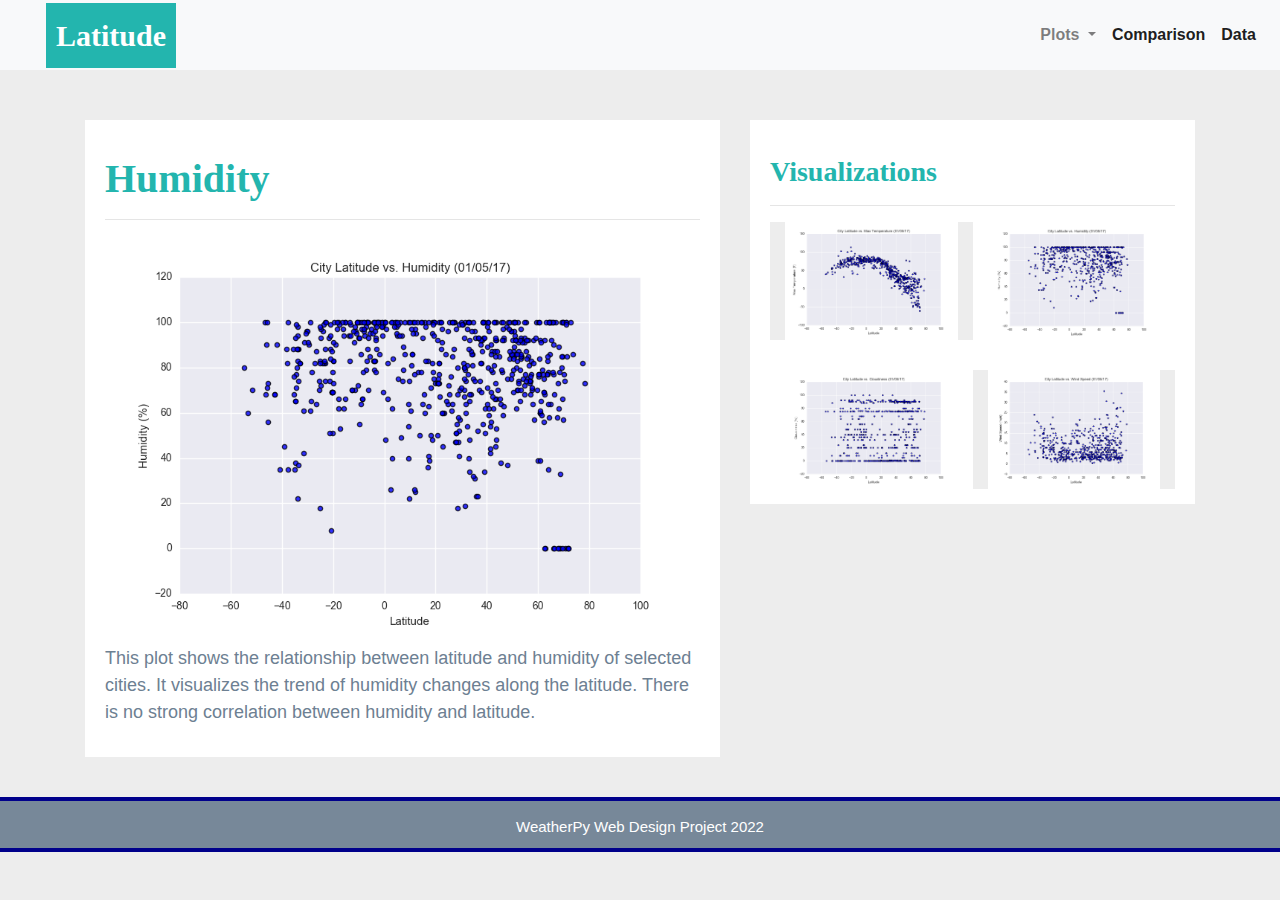
<file: humidity.html>
<!DOCTYPE html>
<html lang="en-us">

<head>
  <meta charset="UTF-8">
  <meta http-equiv="X-UA-Compatible" content="IE=edge">
  <title>Humidity</title>
  <!-- To ensure proper rendering and touch zooming -->
  <meta name="viewport" content="width=device-width, initial-scale=1">
  <!-- Bring in Bootstrap CSS -->
  <link rel="stylesheet" href="https://stackpath.bootstrapcdn.com/bootstrap/4.5.2/css/bootstrap.min.css" integrity="sha384-JcKb8q3iqJ61gNV9KGb8thSsNjpSL0n8PARn9HuZOnIxN0hoP+VmmDGMN5t9UJ0Z" crossorigin="anonymous">
  <!-- Bring in my stylesheet -->
  <link rel="stylesheet" type="text/css" media="screen" href="style.css">
</head>

<body>
  <div class="navigation">
	<nav class="navbar navbar-expand-lg navbar-light bg-light">
      
        <a class="navbar-brand" href="index.html" style="background-color: #23B5AE;">Latitude</a>
				<button class="navbar-toggler" type="button" data-toggle="collapse" data-target="#navbarNavDropdown" aria-expanded="false" aria-controls="navbarDropDown" aria-label="Toggle navigation">
					<span class="navbar-toggler-icon"></span>
				</button> 
				
				<div class="collapse navbar-collapse" id="navbarNavDropdown">
					<ul class="navbar-nav ml-auto">
						<li class="nav-item dropdown">
							 <a class="nav-link dropdown-toggle" href="#" id="navbarDropdownMenuLink" data-toggle="dropdown" aria-haspopup="true" aria-expanded="false">
								Plots
							</a>
							<div class="dropdown-menu" aria-labelledby="navbarDropdownMenuLink">
								<a class="dropdown-item" href="max_temperature.html">Max Temperature</a>
								<a class="dropdown-item" href="#">Humidity</a>
								<a class="dropdown-item" href="cloudiness.html">Cloudiness</a>
								<a class="dropdown-item" href="wind_speed.html">Wind Speed</a>
						   </div> 
						</li>

					    <li class="nav-item active">
							<a class="nav-link" href="comparison.html">Comparison</a>
					    </li>
					    <li class="nav-item active">
							<a class="nav-link" href="data.html">Data</a>
				   	    </li>
					</ul>
       			 </div>
      
	</nav>
  </div>	
			
		<div class="container">	
			<div class="row">
				<div class="col-lg-7 col-md-12">
					<div class="box">
						<h1 class="title">Humidity</h1>
						<hr class="light">
						<img alt="Humidity Graph" src="assets/images/Fig2.png">
						<p>This plot shows the relationship between latitude and humidity of selected cities. It visualizes the trend of humidity changes along the latitude. There is no strong correlation between humidity and latitude.</p>
    				</div>
					
				</div>
				<div class="col-lg-5 col-md-12">
					<div class="box">
						<h3 class="title">Visualizations</h3>
						<hr class="light">
						<div class="container">
							<div class="row" style="padding-bottom: 30px;">
								<div class="col-6 temp">
									<a href="max_temperature.html"><img alt="Max Temperature Graph" src="assets/images/Fig1.png" class="image-fluid"></a>
								</div>
								<div class="col-6 humidity-wobble">
									<a href="#"><img alt="Humidity Graph" src="assets/images/Fig2.png" class="image-active"></a>
								</div>
							</div>
							<div class="row">
								<div class="col-6 humidity-wobble">
									<a href="cloudiness.html"><img alt="Cloudiness Graph" src="assets/images/Fig3.png" class="image-fluid"></a>
								</div>
								<div class="col-6 temp">
									<a href="wind_speed.html"><img alt="Wind Speed Graph" src="assets/images/Fig4.png" class="image-fluid"></a>
								</div>
							</div>
						</div>

					</div>
					
				</div>
			</div>
		</div>
	</div>
</div>

<footer>
	<div class="footer">WeatherPy Web Design Project 2022</div>
</footer>

<script
src="https://code.jquery.com/jquery-3.3.1.slim.min.js"
integrity="sha384-q8i/X+965DzO0rT7abK41JStQIAqVgRVzpbzo5smXKp4YfRvH+8abtTE1Pi6jizo"
crossorigin="anonymous"></script>

<script
src="https://cdnjs.cloudflare.com/ajax/libs/popper.js/1.14.7/umd/popper.min.js"
integrity="sha384-UO2eT0CpHqdSJQ6hJty5KVphtPhzWj9WO1clHTMGa3JDZwrnQq4sF86dIHNDz0W1"
crossorigin="anonymous"></script>

<script
src="https://stackpath.bootstrapcdn.com/bootstrap/4.3.1/js/bootstrap.min.js"
integrity="sha384-JjSmVgyd0p3pXB1rRibZUAYoIIy6OrQ6VrjIEaFf/nJGzIxFDsf4x0xIM+B07jRM"
crossorigin="anonymous"></script>

</body>

</html>
</file>
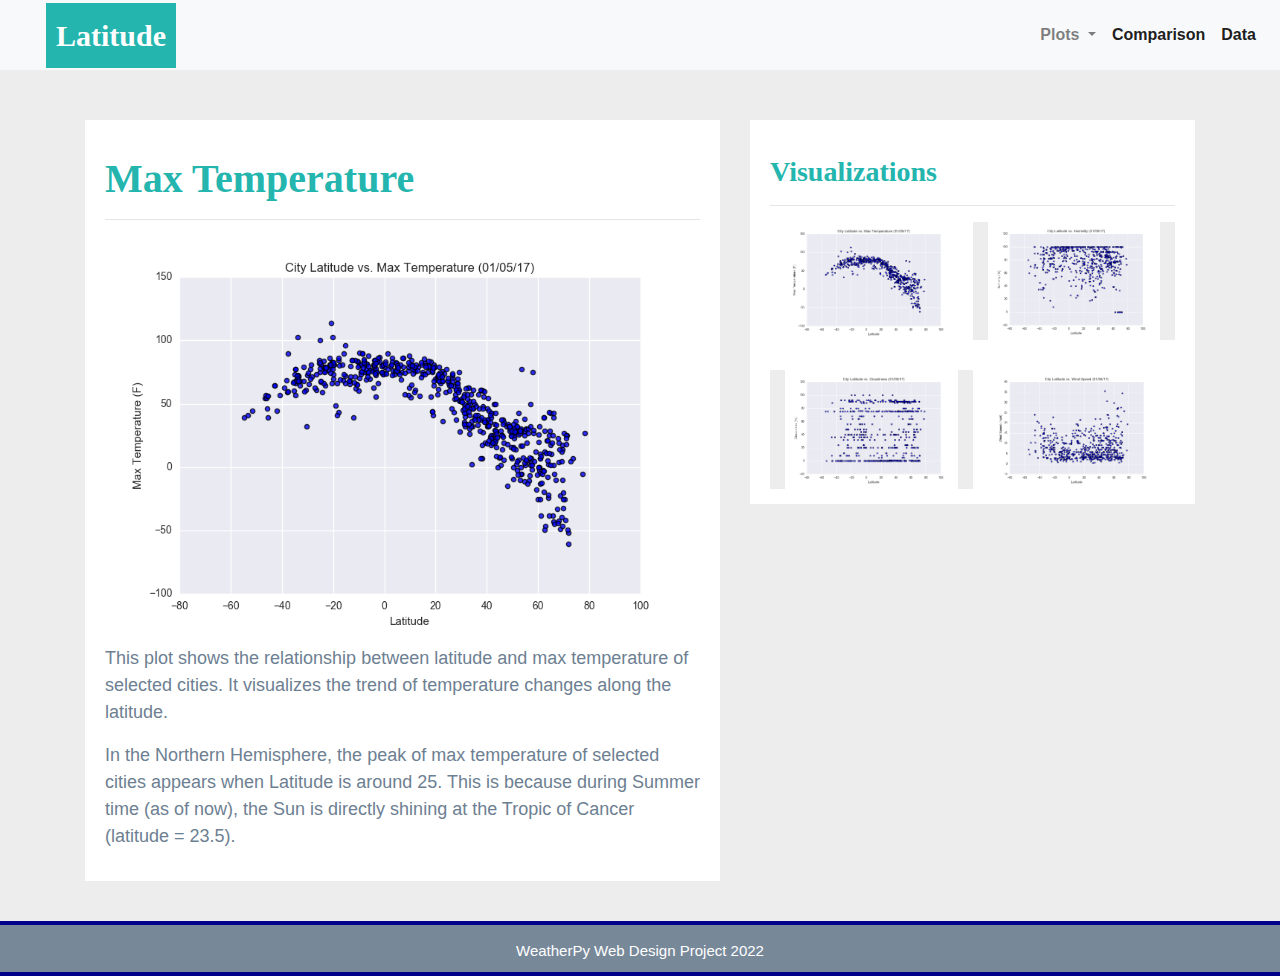
<file: max_temperature.html>
<!DOCTYPE html>
<html lang="en-us">

<head>
  <meta charset="UTF-8">
  <meta http-equiv="X-UA-Compatible" content="IE=edge">
  <title>Max Temperature</title>
  <!-- To ensure proper rendering and touch zooming -->
  <meta name="viewport" content="width=device-width, initial-scale=1">
  <!-- Bring in Bootstrap CSS -->
  <link rel="stylesheet" href="https://stackpath.bootstrapcdn.com/bootstrap/4.5.2/css/bootstrap.min.css" integrity="sha384-JcKb8q3iqJ61gNV9KGb8thSsNjpSL0n8PARn9HuZOnIxN0hoP+VmmDGMN5t9UJ0Z" crossorigin="anonymous">
  <!-- Bring in my stylesheet -->
  <link rel="stylesheet" type="text/css" medida="screen" href="style.css">
</head>

<body>
  <div class="navigation">
	<nav class="navbar navbar-expand-lg navbar-light bg-light">

        <a class="navbar-brand" href="index.html" style="background-color: #23B5AE;">Latitude</a>
				<button class="navbar-toggler" type="button" data-toggle="collapse" data-target="#navbarNavDropdown" aria-expanded="false" aria-controls="navbarDropDown" aria-label="Toggle navigation">
					<span class="navbar-toggler-icon"></span>
				</button> 
				
				<div class="collapse navbar-collapse" id="navbarNavDropdown">
					<ul class="navbar-nav ml-auto">
						<li class="nav-item dropdown">
							 <a class="nav-link dropdown-toggle" href="#" id="navbarDropdownMenuLink" data-toggle="dropdown" aria-haspopup="true" aria-expanded="false">
								Plots
							</a>
							<div class="dropdown-menu" aria-labelledby="navbarDropdownMenuLink">
								<a class="dropdown-item" href="#">Max Temperature</a>
								<a class="dropdown-item" href="humidity.html">Humidity</a>
								<a class="dropdown-item" href="cloudiness.html">Cloudiness</a>
								<a class="dropdown-item" href="wind_speed.html">Wind Speed</a>
						   </div> 
						</li>

					    <li class="nav-item active">
							<a class="nav-link" href="comparison.html">Comparison</a>
					    </li>
					    <li class="nav-item active">
							<a class="nav-link" href="data.html">Data</a>
				   	    </li>
					</ul>
        		</div>
      
	</nav>
  </div>	
			
		<div class="container">	
			<div class="row">
				<div class="col-lg-7 col-md-12">
					<div class="box">
						<h1 class="title">Max Temperature</h1>
						<hr class="light">
						<img alt="Max Temperature Plot" src="assets/images/Fig1.png">
						<p>This plot shows the relationship between latitude and max temperature of selected cities. It visualizes the trend of temperature changes along the latitude.</p>
    				    <p>In the Northern Hemisphere, the peak of max temperature of selected cities appears when Latitude is around 25. This is because during Summer time (as of now), the Sun is directly shining at the Tropic of Cancer (latitude = 23.5).</p>
					</div>
					
				</div>
				<div class="col-lg-5 col-md-12">
					<div class="box">
						<h3 class="title">Visualizations</h3>
						<hr class="light">
						<div class="container">
							<div class="row" style="padding-bottom: 30px;">
								<div class="col-6 humidity-wobble">
									<a href="max_temperature.html"><img alt="Max Temperature Graph" src="assets/images/Fig1.png" class="image-active"></a>
								</div>
								<div class="col-6 temp">
									<a href="humidity.html"><img alt="Humidity Graph" src="assets/images/Fig2.png" class="image-fluid"></a>
								</div>
							</div>
							<div class="row">
								<div class="col-6 temp">
									<a href="cloudiness.html"><img alt="Cloudiness Graph" src="assets/images/Fig3.png" class="image-fluid"></a>
								</div>
								<div class="col-6 humidity-wobble">
									<a href="wind_speed.html"><img alt="Wind Speed Graph" src="assets/images/Fig4.png" class="image-fluid"></a>
								</div>
							</div>
						</div>

					</div>
					
				</div>
			</div>
		</div>
	</div>
</div>

<footer>
	<div class="footer">WeatherPy Web Design Project 2022</div>
</footer>

<script
src="https://code.jquery.com/jquery-3.3.1.slim.min.js"
integrity="sha384-q8i/X+965DzO0rT7abK41JStQIAqVgRVzpbzo5smXKp4YfRvH+8abtTE1Pi6jizo"
crossorigin="anonymous"></script>

<script
src="https://cdnjs.cloudflare.com/ajax/libs/popper.js/1.14.7/umd/popper.min.js"
integrity="sha384-UO2eT0CpHqdSJQ6hJty5KVphtPhzWj9WO1clHTMGa3JDZwrnQq4sF86dIHNDz0W1"
crossorigin="anonymous"></script>

<script
src="https://stackpath.bootstrapcdn.com/bootstrap/4.3.1/js/bootstrap.min.js"
integrity="sha384-JjSmVgyd0p3pXB1rRibZUAYoIIy6OrQ6VrjIEaFf/nJGzIxFDsf4x0xIM+B07jRM"
crossorigin="anonymous"></script>

</body>

</html>
</file>
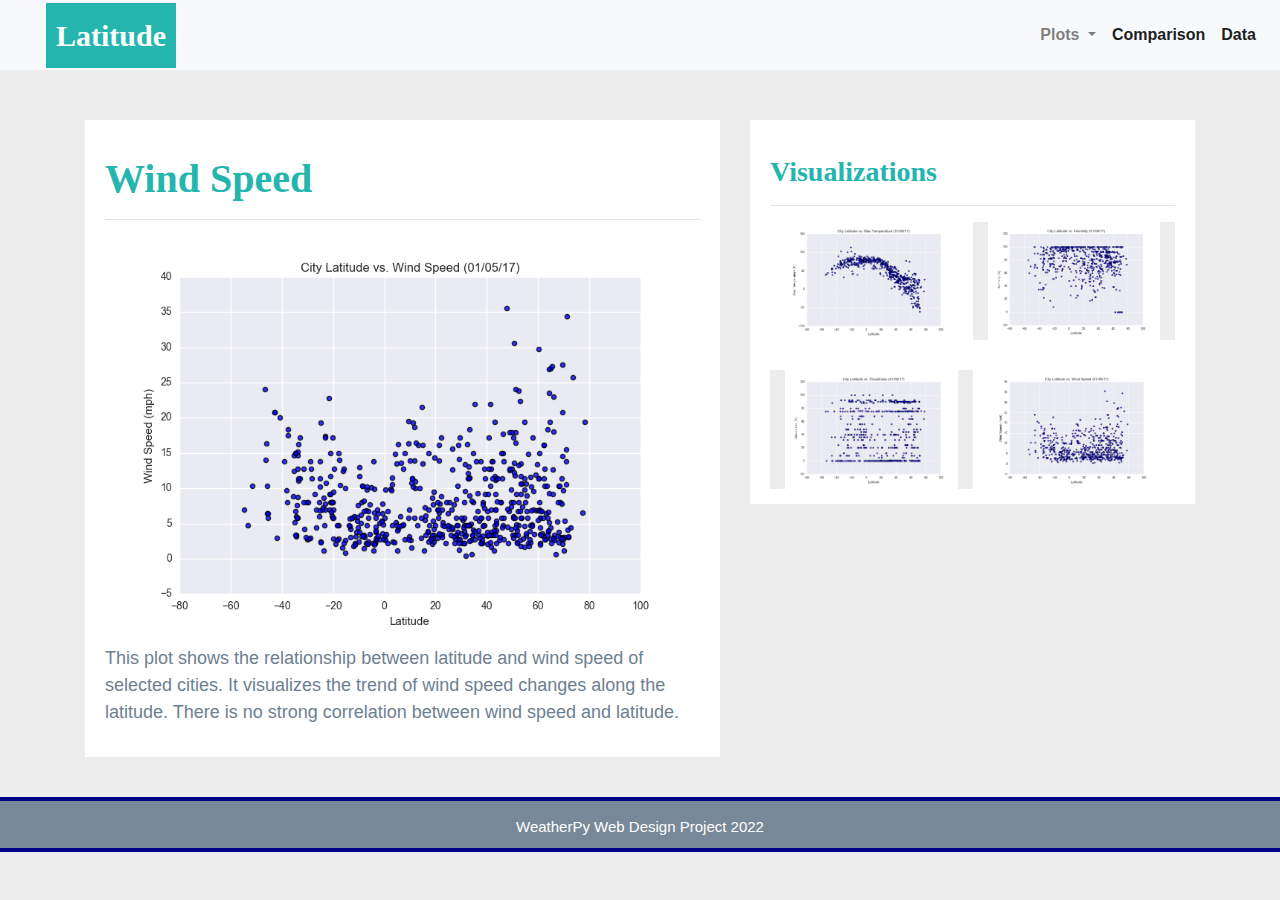
<file: wind_speed.html>
<!DOCTYPE html>
<html lang="en-us">

<head>
  <meta charset="UTF-8">
  <meta http-equiv="X-UA-Compatible" content="IE=edge">
  <title>Wind Speed</title>
  <!-- To ensure proper rendering and touch zooming -->
  <meta name="viewport" content="width=device-width, initial-scale=1">
  <!-- Bring in Bootstrap CSS -->
  <link rel="stylesheet" href="https://stackpath.bootstrapcdn.com/bootstrap/4.5.2/css/bootstrap.min.css" integrity="sha384-JcKb8q3iqJ61gNV9KGb8thSsNjpSL0n8PARn9HuZOnIxN0hoP+VmmDGMN5t9UJ0Z" crossorigin="anonymous">
  <!-- Bring in my stylesheet -->
  <link rel="stylesheet" type="text/css" media="screen" href="style.css">
</head>

<body>
  <div class="navigation">
	<nav class="navbar navbar-expand-lg navbar-light bg-light">
      
        <a class="navbar-brand" href="index.html" style="background-color: #23B5AE;">Latitude</a>
				<button class="navbar-toggler" type="button" data-toggle="collapse" data-target="#navbarNavDropdown" aria-expanded="false" aria-controls="navbarDropDown" aria-label="Toggle navigation">
					<span class="navbar-toggler-icon"></span>
				</button> 
				
				<div class="collapse navbar-collapse" id="navbarNavDropdown">
					<ul class="navbar-nav ml-auto">
						<li class="nav-item dropdown">
							 <a class="nav-link dropdown-toggle" href="#" id="navbarDropdownMenuLink" data-toggle="dropdown" aria-haspopup="true" aria-expanded="false">
								Plots
							</a>
							<div class="dropdown-menu" aria-labelledby="navbarDropdownMenuLink">
								<a class="dropdown-item" href="max_temperature.html">Max Temperature</a>
								<a class="dropdown-item" href="humidity.html">Humidity</a>
								<a class="dropdown-item" href="cloudiness.html">Cloudiness</a>
								<a class="dropdown-item" href="#">Wind Speed</a>
						   </div> 
						</li>

					    <li class="nav-item active">
							<a class="nav-link" href="comparison.html">Comparison</a>
					    </li>
					    <li class="nav-item active">
							<a class="nav-link" href="data.html">Data</a>
				   	    </li>
					</ul>
        		</div>
      
	</nav>
  </div>	
			
		<div class="container">	
			<div class="row">
				<div class="col-lg-7 col-md-12">
					<div class="box">
						<h1 class="title">Wind Speed</h1>
						<hr class="light">
						<img alt="Wind Speed Graph" src="assets/images/Fig4.png">
						<p>This plot shows the relationship between latitude and wind speed of selected cities. It visualizes the trend of wind speed changes along the latitude. There is no strong correlation between wind speed and latitude.</p>
    				</div>
					
				</div>
				<div class="col-lg-5 col-md-12">
					<div class="box">
						<h3 class="title">Visualizations</h3>
						<hr class="light">
						<div class="container">
							<div class="row" style="padding-bottom: 30px;">
								<div class="col-6 humidity-wobble">
									<a href="max_temperature.html"><img alt="Max Temperature Graph" src="assets/images/Fig1.png" class="image-fluid"></a>
								</div>
								<div class="col-6 temp">
									<a href="humidity.html"><img alt="Humidity Graph" src="assets/images/Fig2.png" class="image-fluid"></a>
								</div>
							</div>
							<div class="row">
								<div class="col-6 temp">
									<a href="cloudiness.html"><img alt="Cloudiness Graph" src="assets/images/Fig3.png" class="image-fluid"></a>
								</div>
								<div class="col-6 humidity-wobble">
									<a href="#"><img alt="Wind Speed Graph" src="assets/images/Fig4.png" class="image-active"></a>
								</div>
							</div>
						</div>

					</div>
					
				</div>
			</div>
		</div>
	</div>
</div>
<footer>
	<div class="footer">WeatherPy Web Design Project 2022</div>
</footer>
<script
src="https://code.jquery.com/jquery-3.3.1.slim.min.js"
integrity="sha384-q8i/X+965DzO0rT7abK41JStQIAqVgRVzpbzo5smXKp4YfRvH+8abtTE1Pi6jizo"
crossorigin="anonymous"></script>

<script
src="https://cdnjs.cloudflare.com/ajax/libs/popper.js/1.14.7/umd/popper.min.js"
integrity="sha384-UO2eT0CpHqdSJQ6hJty5KVphtPhzWj9WO1clHTMGa3JDZwrnQq4sF86dIHNDz0W1"
crossorigin="anonymous"></script>

<script
src="https://stackpath.bootstrapcdn.com/bootstrap/4.3.1/js/bootstrap.min.js"
integrity="sha384-JjSmVgyd0p3pXB1rRibZUAYoIIy6OrQ6VrjIEaFf/nJGzIxFDsf4x0xIM+B07jRM"
crossorigin="anonymous"></script>

</body>

</html>
</file>
<file: style.css>
/* Body */
body {
    height: 100%;
    width: 100%;
    background-color: #EDEDED;
    font-family: Georgia, 'Times New Roman', Times, serif;
}
/* Navbar */
.navigation {
    color: white;
    font-family: sans-serif;
    background-color: #23B5AE;
    font-weight: bold;
    padding: inherit;
}
.navigation .navbar-brand {
    color: white;
    font-family: Verdana;
    font-size: 30px;
    background-color: #23B5AE;
    font-weight: bold;
    margin-left: 30px;
    padding: 10px;
    box-sizing: border-box;
}
.navbar {
    max-height: 70px;
    background-color: white;
    font-size: 16px;
}
.dropdown:hover .dropdown-menu {display: block;}
.dropdown-item{
    color: #6D8092; 
}
/* Show different color when hovering over items on the navbar */
.dropdown .dropdown-menu .dropdown-item:active, .dropdown .dropdown-menu .dropdown-item:hover{
    background-color:slateblue; 
}
.navigation .nav-link:hover{
    background-color:#E7E7E7;
   }
.navigation .navbar-brand:hover{
    color: rgb(200, 248, 246);
}
.container {
    width: 100%;
    padding-right: 15px;
    padding-left: 15px;
    margin-right: auto;
    margin-left: auto;
}
/* Images */
img {
    position: relative;
    width: 100%;
    height: 100%;
}

/* Surrond image */
.visualization{
    width: 50%;
    height: 50%;
}

.temp {
    width: 100%;
    height: 100%;
    background: #EDEDED;
    transition: background-color 2s ease-out 100ms;
}
.temp:hover{
    border-color: slateblue;
    border-style: solid;
    background-color: slateblue;
}

.mini {
    width: 100%;
    height: 100%;
    background: #EDEDED;
    transition: background-color 2s ease-out 100ms;
}
.mini:hover{
    border-color: #6D8092;
    border-style: solid;
    background-color: #6D8092;
}

@-webkit-keyframes humidity-wobble {
    16.65% {
      -webkit-transform: translateX(8px);
      transform: translateX(8px);
    }
    33.3% {
      -webkit-transform: translateX(-6px);
      transform: translateX(-6px);
    }
    49.95% {
      -webkit-transform: translateX(4px);
      transform: translateX(4px);
    }
    66.6% {
      -webkit-transform: translateX(-2px);
      transform: translateX(-2px);
    }
    83.25% {
      -webkit-transform: translateX(1px);
      transform: translateX(1px);
    }
    100% {
      -webkit-transform: translateX(0);
      transform: translateX(0);
    }
  }
  @keyframes humidity-wobble {
    16.65% {
      -webkit-transform: translateX(8px);
      transform: translateX(8px);
    }
    33.3% {
      -webkit-transform: translateX(-6px);
      transform: translateX(-6px);
    }
    49.95% {
      -webkit-transform: translateX(4px);
      transform: translateX(4px);
    }
    66.6% {
      -webkit-transform: translateX(-2px);
      transform: translateX(-2px);
    }
    83.25% {
      -webkit-transform: translateX(1px);
      transform: translateX(1px);
    }
    100% {
      -webkit-transform: translateX(0);
      transform: translateX(0);
    }
  }
  .humidity-wobble {
    display: inline-block;
    vertical-align: middle;
    -webkit-transform: perspective(1px) translateZ(0);
    transform: perspective(1px) translateZ(0);
    box-shadow: 0 0 1px rgba(0, 0, 0, 0);
  }
  .humidity-wobble:hover, .humidity-wobble:focus, .humidity-wobble:active {
    -webkit-animation-name: humidity-wobble;
    animation-name: humidity-wobble;
    -webkit-animation-duration: 1s;
    animation-duration: 1s;
    -webkit-animation-timing-function: ease-in-out;
    animation-timing-function: ease-in-out;
    -webkit-animation-iteration-count: 1;
    animation-iteration-count: 1;
  }
  
/* Title */
.title {
    color: #23B5AE;  
    font-family: Georgia, 'Times New Roman', Times, serif;
    font-weight: bolder; 
    padding-top: 25px; 
}
/* Paragraph */
p {
    color: #6D8092;
    font-family: Arial, Helvetica, sans-serif;
    font-size: 18px; 
}
/* Box */
.box {
    margin-top: 50px;
    margin-bottom: 40px;
    padding: 10px 20px 15px;
    color: black;
    background-color: white;
}

/* Table */
.table-responsive {
    font-family: Arial, Helvetica, sans-serif;
}
/* Footer */
footer {
    background-color: #778899; 
    border-top-style: solid; 
    border-top-width: 4px; 
    border-top-color: darkblue;
    border-bottom: darkblue;
    border-bottom-width: 4px;
    border-bottom-style: solid;
    color: white; 
    min-height: 55px; 
    font-family: Arial, Helvetica, sans-serif;
    font-size: 15px; 
    text-align: center; 
    width: 100%;
    padding-top: 15px; 

}

@media(max-width: 992px){
.navbar-brand {
    color: white;
    font-size: 30px;
    background-color: #23B5AE;
    padding: 10px;
}
.navbar{
    max-height: none; 
    padding: inherit;
}
.container{
    background-color: white;
}
}
</file>
